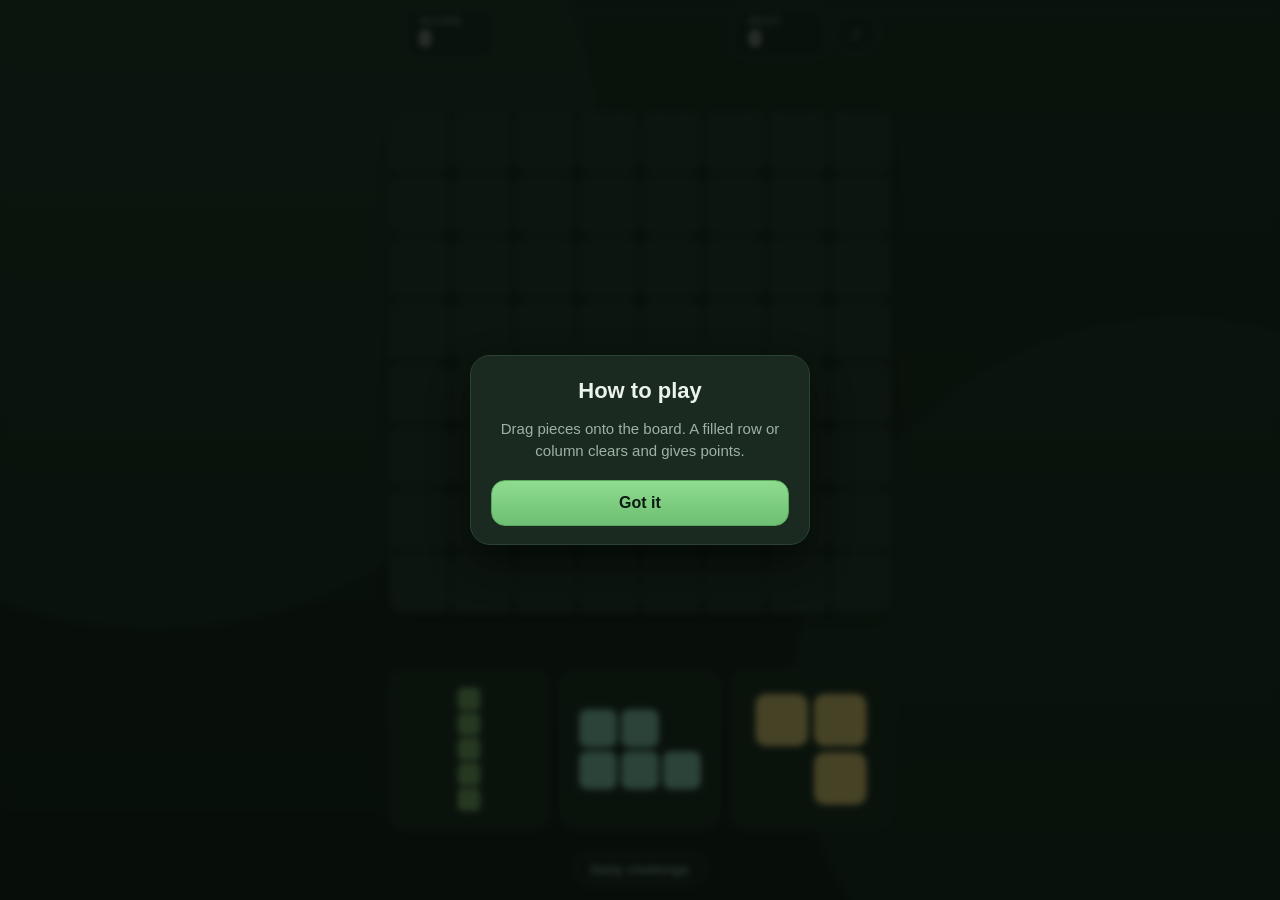
<file: index.html>
<!DOCTYPE html>
<html lang="ru">
<head>
<meta charset="utf-8">
<meta name="viewport" content="width=device-width, initial-scale=1, maximum-scale=1, user-scalable=no, viewport-fit=cover">
<meta name="theme-color" content="#101c14">
<meta name="description" content="Блок Сад — спокойная головоломка 8×8: собирайте линии и выращивайте рекорд.">
<title>Блок Сад</title>
<style>
:root {
	--bg: #0d1712;
	--bg-soft: #132018;
	--panel: #1a2a20;
	--panel-edge: #2a4232;
	--text: #eaf3ec;
	--text-dim: #9db3a4;
	--accent: #6dbf73;
	--accent-strong: #8fdc8f;
	--danger: #e0715f;
	--radius: 14px;
	--safe-top: env(safe-area-inset-top, 0px);
	--safe-bottom: env(safe-area-inset-bottom, 0px);
}

* {
	box-sizing: border-box;
	-webkit-tap-highlight-color: transparent;
}

html,
body {
	margin: 0;
	padding: 0;
	width: 100%;
	height: 100%;
	overflow: hidden;
	background: radial-gradient(120% 90% at 50% 0%, #17281d 0%, var(--bg) 70%);
	color: var(--text);
	font-family: "Segoe UI", Roboto, "Helvetica Neue", Arial, sans-serif;
	overscroll-behavior: none;
}

body {
	user-select: none;
	-webkit-user-select: none;
	touch-action: none;
}

#app {
	position: fixed;
	inset: 0;
	display: flex;
	align-items: center;
	justify-content: center;
}

#game {
	display: block;
	touch-action: none;
}

#hud {
	position: absolute;
	top: calc(8px + var(--safe-top));
	left: 0;
	right: 0;
	display: flex;
	align-items: center;
	gap: 10px;
	padding: 0 14px;
	pointer-events: none;
}

.hud-block {
	display: flex;
	flex-direction: column;
	line-height: 1.1;
	background: rgba(19, 32, 24, 0.72);
	border: 1px solid var(--panel-edge);
	border-radius: var(--radius);
	padding: 6px 14px;
	min-width: 92px;
}

.hud-best {
	margin-left: auto;
}

.hud-label {
	font-size: 11px;
	letter-spacing: 0.08em;
	text-transform: uppercase;
	color: var(--text-dim);
}

.hud-value {
	font-size: 22px;
	font-weight: 700;
	font-variant-numeric: tabular-nums;
}

/* Метка задачи дня живёт в блоке счёта вместо подписи «Счёт»:
   так HUD не растёт в ширину и остаётся в одну строку на узком экране. */
.hud-daily {
	display: flex;
	gap: 6px;
	font-size: 10px;
	line-height: 1.25;
	letter-spacing: 0.04em;
	color: var(--accent);
	white-space: nowrap;
}

.hud-daily.hidden {
	display: none;
}

/* Чип режима под полем: та же «таблетка», что у баннера, но спокойнее. */
.mode-chip {
	position: absolute;
	bottom: calc(14px + var(--safe-bottom));
	left: 50%;
	transform: translateX(-50%);
	z-index: 6;
	padding: 8px 16px;
	border: 1px solid var(--panel-edge);
	border-radius: 999px;
	background: rgba(19, 32, 24, 0.82);
	color: var(--text-dim);
	font-size: 13px;
	font-weight: 600;
	letter-spacing: 0.02em;
	cursor: pointer;
}

.mode-chip:hover {
	border-color: #37543f;
	color: var(--text);
}

.mode-chip:active {
	transform: translateX(-50%) scale(0.96);
}

/* Узкие экраны: HUD с меткой задачи дня остаётся в одну строку. */
@media (max-width: 380px) {
	#hud {
		gap: 6px;
		padding: 0 8px;
	}

	.hud-block {
		min-width: 0;
		padding: 5px 9px;
	}

	.hud-value {
		font-size: 18px;
	}

	.hud-daily {
		gap: 4px;
		font-size: 9px;
	}
}

.icon-button {
	pointer-events: auto;
	width: 40px;
	height: 40px;
	border-radius: 50%;
	border: 1px solid var(--panel-edge);
	background: rgba(19, 32, 24, 0.72);
	color: var(--text-dim);
	font-size: 18px;
	cursor: pointer;
}

.icon-button.is-off {
	color: #5d7466;
}

.icon-button:active {
	transform: scale(0.94);
}

.modal {
	position: absolute;
	inset: 0;
	display: flex;
	align-items: center;
	justify-content: center;
	background: rgba(6, 12, 8, 0.72);
	backdrop-filter: blur(3px);
	padding: 24px;
	z-index: 10;
}

.modal.hidden,
.toast.hidden,
.banner.hidden {
	display: none;
}

/* Кнопки, которые прячутся по состоянию игры (возрождение уже использовано). */
.button.hidden {
	display: none;
}

.modal-card {
	width: min(340px, 100%);
	background: var(--panel);
	border: 1px solid var(--panel-edge);
	border-radius: 20px;
	padding: 22px 20px 18px;
	text-align: center;
	box-shadow: 0 18px 40px rgba(0, 0, 0, 0.45);
}

.modal-card h2 {
	margin: 0 0 14px;
	font-size: 22px;
}

.modal-card p {
	margin: 0 0 18px;
	color: var(--text-dim);
	font-size: 15px;
	line-height: 1.45;
}

.modal-row {
	display: flex;
	justify-content: space-between;
	padding: 6px 0;
	color: var(--text-dim);
	font-size: 15px;
}

.modal-row strong {
	color: var(--text);
	font-size: 17px;
	font-variant-numeric: tabular-nums;
}

/* Статистика партий: спокойная строка под счётом и рекордом. */
.modal-row-stats {
	justify-content: center;
	margin-top: 6px;
	padding-top: 10px;
	border-top: 1px solid var(--panel-edge);
	font-size: 13px;
	letter-spacing: 0.01em;
}

/* Баннер «на главный экран»: полоска под полем, не модалка. */
.banner {
	position: absolute;
	bottom: calc(14px + var(--safe-bottom));
	left: 50%;
	transform: translateX(-50%);
	display: flex;
	align-items: center;
	gap: 10px;
	max-width: min(460px, 96vw);
	padding: 9px 10px 9px 16px;
	white-space: nowrap;
	background: rgba(26, 42, 32, 0.97);
	border: 1px solid var(--panel-edge);
	border-radius: 999px;
	box-shadow: 0 10px 26px rgba(0, 0, 0, 0.4);
	color: var(--text-dim);
	font-size: 13px;
	line-height: 1.25;
	z-index: 30;
}

.banner-button {
	flex: none;
	padding: 7px 14px;
	border-radius: 999px;
	border: 1px solid #5aa860;
	background: linear-gradient(180deg, var(--accent-strong), var(--accent));
	color: #0b1a10;
	font-size: 13px;
	font-weight: 700;
	cursor: pointer;
}

.banner-button:active {
	transform: scale(0.97);
}

.banner-close {
	flex: none;
	width: 28px;
	height: 28px;
	border-radius: 50%;
	border: 1px solid var(--panel-edge);
	background: transparent;
	color: var(--text-dim);
	font-size: 13px;
	line-height: 1;
	cursor: pointer;
}

/* Узкие экраны: подпись и кнопки баннера остаются в одну строку. */
@media (max-width: 360px) {
	.banner {
		gap: 6px;
		padding: 8px 8px 8px 12px;
		font-size: 12px;
	}

	.banner-button {
		padding: 6px 10px;
		font-size: 12px;
	}
}

.button {
	display: block;
	width: 100%;
	margin-top: 10px;
	padding: 13px 16px;
	border-radius: var(--radius);
	border: 1px solid var(--panel-edge);
	background: #22352a;
	color: var(--text);
	font-size: 16px;
	font-weight: 600;
	cursor: pointer;
}

.button-accent {
	background: linear-gradient(180deg, var(--accent-strong), var(--accent));
	border-color: #5aa860;
	color: #0b1a10;
}

/* Покупка возрождения за Telegram Stars: звёздный градиент, не спорит с зелёным. */
.button-stars {
	background: linear-gradient(180deg, #ffd76a, #e0a72c);
	border-color: #c69126;
	color: #2a1c00;
}

.button:disabled {
	opacity: 0.55;
	cursor: default;
}

.button:active:not(:disabled) {
	transform: scale(0.98);
}

.toast {
	position: absolute;
	bottom: calc(24px + var(--safe-bottom));
	left: 50%;
	transform: translateX(-50%);
	background: rgba(26, 42, 32, 0.96);
	border: 1px solid var(--panel-edge);
	color: var(--text);
	padding: 10px 18px;
	border-radius: 999px;
	font-size: 14px;
	z-index: 20;
	max-width: 88vw;
	text-align: center;
}

</style>
</head>
<body>
<div id="app">
	<canvas id="game" aria-label="Игровое поле"></canvas>

	<header id="hud">
		<div class="hud-block hud-score">
			<span class="hud-label" id="hud-score-label" data-i18n="hud.score">Счёт</span>
			<span class="hud-daily hidden" id="hud-daily">
				<span id="daily-label" data-i18n="daily.label">Задача дня</span>
				<span id="daily-streak">Серия: 0</span>
			</span>
			<span class="hud-value" id="score">0</span>
		</div>
		<div class="hud-block hud-best">
			<span class="hud-label" data-i18n="hud.best">Рекорд</span>
			<span class="hud-value" id="best">0</span>
		</div>
		<button id="btn-sound" class="icon-button" type="button" aria-label="Звук">
			<span id="sound-icon">♪</span>
		</button>
	</header>

	<button id="btn-mode" class="mode-chip" type="button">
		<span id="mode-text">Задача дня</span>
	</button>

	<div id="modal-gameover" class="modal hidden" role="dialog" aria-modal="true">
		<div class="modal-card">
			<h2 id="gameover-title" data-i18n="gameover.title">Игра окончена</h2>
			<div class="modal-row">
				<span data-i18n="hud.score">Счёт</span>
				<strong id="go-score">0</strong>
			</div>
			<div class="modal-row">
				<span id="go-best-label" data-i18n="hud.best">Рекорд</span>
				<strong id="go-best">0</strong>
			</div>
			<div class="modal-row modal-row-stats" id="go-stats">Партий: 0 · Линий: 0 · Сегодня: 0</div>
			<button id="btn-buy-revive" class="button button-stars hidden" type="button"
				data-i18n="gameover.buyRevive">Продолжить за 10 ⭐</button>
			<button id="btn-revive" class="button button-accent" type="button"
				data-i18n="gameover.revive">Продолжить за рекламу</button>
			<button id="btn-share" class="button" type="button"
				data-i18n="gameover.share">Поделиться результатом</button>
			<button id="btn-restart" class="button" type="button"
				data-i18n="gameover.restart">Заново</button>
		</div>
	</div>

	<div id="banner-home" class="banner hidden" role="status">
		<span data-i18n="home.text">Добавить игру на главный экран?</span>
		<button id="btn-home-add" class="banner-button" type="button" data-i18n="home.add">Добавить</button>
		<button id="btn-home-close" class="banner-close" type="button" aria-label="Скрыть">✕</button>
	</div>

	<div id="modal-tutorial" class="modal hidden" role="dialog" aria-modal="true">
		<div class="modal-card">
			<h2 data-i18n="tutorial.title">Как играть</h2>
			<p data-i18n="tutorial.text">Перетаскивайте фигуры на поле. Заполненная строка или столбец сгорает и приносит очки.</p>
			<button id="btn-tutorial-ok" class="button button-accent" type="button"
				data-i18n="tutorial.ok">Понятно</button>
		</div>
	</div>

	<div id="toast" class="toast hidden" role="status" aria-live="polite"></div>
</div>
<script>
"use strict";(()=>{var Y=null,bn=!1,He=!1;function Ur(){if(typeof window>"u")return null;let e=window;return e.AudioContext??e.webkitAudioContext??null}function nt(e,n,t){return e<n?n:e>t?t:e}function Ee(){if(Y!==null||He)return;let e=Ur();if(e===null){He=!0;return}try{Y=new e,Y.state==="suspended"&&Y.resume().catch(()=>{})}catch{He=!0,Y=null}}function $r(){return bn||He?null:(Y===null&&Ee(),Y)}function ye(e,n,t,o,r,a=0){let l=$r();if(l!==null)try{let i=l.currentTime+a/1e3,f=Math.max(20,e),d=Math.max(20,n),w=Math.max(.03,t/1e3),p=l.createOscillator(),s=l.createGain();p.type=o,p.frequency.setValueAtTime(f,i),d!==f&&p.frequency.exponentialRampToValueAtTime(d,i+w),s.gain.setValueAtTime(1e-4,i),s.gain.exponentialRampToValueAtTime(Math.max(2e-4,r),i+.012),s.gain.exponentialRampToValueAtTime(1e-4,i+w),p.connect(s),s.connect(l.destination),p.start(i),p.stop(i+w+.02),p.onended=()=>{try{p.disconnect(),s.disconnect()}catch{}}}catch{}}function gn(e){bn=e===!0}function tt(){ye(340,250,90,"triangle",.16)}function rt(e){let t=400+nt(Math.floor(Number.isFinite(e)?e:0),0,8)*70;ye(t,t*1.45,180,"sine",.18),ye(t/2,t*.7,200,"triangle",.07,.02)}function ot(e){let n=nt(Math.floor(Number.isFinite(e)?e:1),1,8);ye(560+n*60,700+n*70,130,"sine",.14,.01)}function at(){ye(320,110,520,"sawtooth",.14),ye(240,92,560,"triangle",.08,.05)}function W(){ye(620,620,55,"sine",.07)}function xe(){if(Y!==null)try{Y.state==="running"&&Y.suspend().catch(()=>{})}catch{}}function ve(){if(!(Y===null||bn))try{Y.state==="suspended"&&Y.resume().catch(()=>{})}catch{}}var C={backdropTop:"#17281d",backdropBottom:"#0d1712",boardPanel:"#132018",boardEdge:"#23392b",tileEmpty:"#1d3025",tileEmptyEdge:"#243d2d",slotPanel:"#16261c",slotEmpty:"#1b2d22",slotHint:"rgba(157, 179, 164, 0.5)",text:"#eaf3ec",accent:"#6dbf73",danger:"#e0715f",ghostOk:"rgba(109, 191, 115, 0.38)",ghostBad:"rgba(224, 113, 95, 0.22)",ghostBadHit:"rgba(224, 113, 95, 0.55)"},K=["#7fb069","#8fd6bd","#f2d479","#d97b5a","#9a7bb5","#7fb3d5"];function Fe(e){let n=e>>>0;return()=>{n=n+1831565813>>>0;let t=n;return t=Math.imul(t^t>>>15,t|1),t^=t+Math.imul(t^t>>>7,t|61),((t^t>>>14)>>>0)/4294967296}}function lt(e){return Number.isFinite(e.getTime())?e.getFullYear()*1e4+(e.getMonth()+1)*100+e.getDate():0}function vn(e){if(!Number.isFinite(e.getTime()))return"";let n=e.getFullYear(),t=String(e.getMonth()+1).padStart(2,"0"),o=String(e.getDate()).padStart(2,"0");return`${n}-${t}-${o}`}function it(){let e=[];for(let n=0;n<8;n++)e.push(new Array(8).fill(0));return e}function qr(e,n,t){if(!Number.isInteger(n)||!Number.isInteger(t)||n<0||t<0)return!1;for(let[o,r]of e.cells){let a=n+o,l=t+r;if(a<0||l<0||a>=8||l>=8)return!1}return!0}function we(e,n,t,o){if(!qr(n,t,o))return!1;for(let[r,a]of n.cells)if(e[t+r][o+a]!==0)return!1;return!0}function Ye(e,n,t,o,r){let a=e.map(l=>l.slice());if(!we(e,n,t,o))return a;for(let[l,i]of n.cells)a[t+l][o+i]=r;return a}function We(e){let n=[],t=[];for(let r=0;r<8;r++){let a=!0;for(let l=0;l<8;l++)if(e[r][l]===0){a=!1;break}a&&n.push(r)}for(let r=0;r<8;r++){let a=!0;for(let l=0;l<8;l++)if(e[l][r]===0){a=!1;break}a&&t.push(r)}let o=e.map(r=>r.slice());for(let r of n)o[r].fill(0);for(let r of t)for(let a=0;a<8;a++)o[a][r]=0;return{grid:o,rows:n,cols:t,lines:n.length+t.length}}function st(e,n,t,o){let r=1*e,a=10*n*n,l=t>1?5*(t-1):0,i=n>0&&o?300:0;return{base:r,linePart:a,comboPart:l,perfect:i,total:r+a+l+i}}function Ke(e){for(let n of e)for(let t of n)if(t!==0)return!1;return!0}function Jr(e,n){for(let t=0;t<=8-n.h;t++)for(let o=0;o<=8-n.w;o++)if(we(e,n,t,o))return!0;return!1}function Se(e,n){for(let t of n)if(t!==null&&Jr(e,t.def))return!0;return!1}var Le=["a","b","c","d"];function eo(e){let n=Number.POSITIVE_INFINITY,t=Number.POSITIVE_INFINITY;for(let[r,a]of e)r<n&&(n=r),a<t&&(t=a);let o=e.map(([r,a])=>[r-n,a-t]);return o.sort((r,a)=>r[0]-a[0]||r[1]-a[1]),o}function N(e,n){let t=eo(n),o=0,r=0;for(let[a,l]of t)l+1>o&&(o=l+1),a+1>r&&(r=a+1);return{id:e,cells:t,w:o,h:r}}function dt(e){return e.cells.map(([n,t])=>[t,e.h-1-n])}function Ue(e,n){let t=[],o=N(`${e}-${Le[0]}`,n);t.push(o);for(let r=1;r<Le.length;r++)o=N(`${e}-${Le[r]}`,dt(o)),t.push(o);return t}function ut(e,n){let t=N(`${e}-${Le[0]}`,n),o=N(`${e}-${Le[1]}`,dt(t));return[t,o]}function ee(e,n){let t=[];for(let o=0;o<e;o++)t.push(n?[0,o]:[o,0]);return t}function $e(e,n){let t=[];for(let o=0;o<n;o++)for(let r=0;r<e;r++)t.push([o,r]);return t}var no=[[0,0],[0,1],[1,0]],to=[[0,1],[0,2],[1,0],[1,1],[1,2]],ro=[[0,0],[0,1],[1,0],[1,1],[1,2]],oo=[[0,0],[0,1],[0,2],[1,1]],ao=[[0,1],[0,2],[1,0],[1,1]],lo=[[0,0],[0,1],[1,1],[1,2]],wn=[N("11",ee(1,!0)),N("21",ee(2,!0)),N("12",ee(2,!1)),N("31",ee(3,!0)),N("13",ee(3,!1)),N("41",ee(4,!0)),N("14",ee(4,!1)),N("51",ee(5,!0)),N("15",ee(5,!1)),N("22",$e(2,2)),N("33",$e(3,3)),N("23",$e(2,3)),N("32",$e(3,2)),...Ue("L2",no),...Ue("corner3",to),...Ue("corner3m",ro),...Ue("T3",oo),...ut("S3",ao),...ut("Z3",lo)];function Sn(e){let n=Math.min(Math.floor(e()*wn.length),wn.length-1),t=Math.min(Math.floor(e()*K.length),K.length-1);return{def:wn[n],color:t+1}}function ct(e){return[Sn(e),Sn(e),Sn(e)]}function Xe(e,n){let t=ct(n),o=Se(e,t);for(let r=1;r<8&&!o;r++)t=ct(n),o=Se(e,t);return t}function je(e,n){let t=it();return{grid:t,slots:Xe(t,e),score:0,best:Math.max(n,0),combo:0,status:"playing",moves:0}}function ft(e,n,t,o,r){let a=e.slots[n]??null;if(e.status!=="playing"||!Number.isInteger(n)||n<0||n>=3||a===null)return{state:e,placed:!1,clearedLines:0,gained:0};if(!we(e.grid,a.def,t,o))return{state:e,placed:!1,clearedLines:0,gained:0};let l=Ye(e.grid,a.def,t,o,a.color),i=We(l),f=i.lines,d=f>0?e.combo+1:0,w=st(a.def.cells.length,f,d,Ke(i.grid)),p=e.score+w.total,s=Math.max(e.best,p),u=e.slots.slice();u[n]=null;let y=u.every(g=>g===null)?Xe(i.grid,r):u,c=Se(i.grid,y)?"playing":"gameover";return{state:{grid:i.grid,slots:y,score:p,best:s,combo:d,status:c,moves:e.moves+1},placed:!0,clearedLines:f,gained:w.total}}function mt(e,n){return je(n,e.best)}function pt(e,n){let t=e.grid.map(a=>a.slice()),o=5;for(let a=o;a<8;a++)t[a].fill(0);for(let a=o;a<8;a++)for(let l=0;l<8;l++)t[l][a]=0;let r=Se(t,e.slots)?e.slots:Xe(t,n);return{grid:t,slots:r,score:e.score,best:e.best,combo:0,status:"playing",moves:e.moves}}var yt={"hud.score":"\u0421\u0447\u0451\u0442","hud.best":"\u0420\u0435\u043A\u043E\u0440\u0434","sound.on":"\u0417\u0432\u0443\u043A \u0432\u043A\u043B\u044E\u0447\u0451\u043D","sound.off":"\u0417\u0432\u0443\u043A \u0432\u044B\u043A\u043B\u044E\u0447\u0435\u043D","gameover.title":"\u0418\u0433\u0440\u0430 \u043E\u043A\u043E\u043D\u0447\u0435\u043D\u0430","gameover.buyRevive":"\u041F\u0440\u043E\u0434\u043E\u043B\u0436\u0438\u0442\u044C \u0437\u0430 10 \u2B50","gameover.revive":"\u041F\u0440\u043E\u0434\u043E\u043B\u0436\u0438\u0442\u044C \u0437\u0430 \u0440\u0435\u043A\u043B\u0430\u043C\u0443","gameover.share":"\u041F\u043E\u0434\u0435\u043B\u0438\u0442\u044C\u0441\u044F \u0440\u0435\u0437\u0443\u043B\u044C\u0442\u0430\u0442\u043E\u043C","gameover.restart":"\u0417\u0430\u043D\u043E\u0432\u043E","stats.games":"\u041F\u0430\u0440\u0442\u0438\u0439","stats.lines":"\u041B\u0438\u043D\u0438\u0439","stats.today":"\u0421\u0435\u0433\u043E\u0434\u043D\u044F","daily.label":"\u0417\u0430\u0434\u0430\u0447\u0430 \u0434\u043D\u044F","daily.streak":"\u0421\u0435\u0440\u0438\u044F","daily.best":"\u041B\u0443\u0447\u0448\u0438\u0439 \u0437\u0430 \u0441\u0435\u0433\u043E\u0434\u043D\u044F","mode.normal":"\u041E\u0431\u044B\u0447\u043D\u0430\u044F \u0438\u0433\u0440\u0430","home.text":"\u0414\u043E\u0431\u0430\u0432\u0438\u0442\u044C \u0438\u0433\u0440\u0443 \u043D\u0430 \u0433\u043B\u0430\u0432\u043D\u044B\u0439 \u044D\u043A\u0440\u0430\u043D?","home.add":"\u0414\u043E\u0431\u0430\u0432\u0438\u0442\u044C","home.close":"\u0421\u043A\u0440\u044B\u0442\u044C","tutorial.title":"\u041A\u0430\u043A \u0438\u0433\u0440\u0430\u0442\u044C","tutorial.text":"\u041F\u0435\u0440\u0435\u0442\u0430\u0441\u043A\u0438\u0432\u0430\u0439\u0442\u0435 \u0444\u0438\u0433\u0443\u0440\u044B \u043D\u0430 \u043F\u043E\u043B\u0435. \u0417\u0430\u043F\u043E\u043B\u043D\u0435\u043D\u043D\u0430\u044F \u0441\u0442\u0440\u043E\u043A\u0430 \u0438\u043B\u0438 \u0441\u0442\u043E\u043B\u0431\u0435\u0446 \u0441\u0433\u043E\u0440\u0430\u0435\u0442 \u0438 \u043F\u0440\u0438\u043D\u043E\u0441\u0438\u0442 \u043E\u0447\u043A\u0438.","tutorial.ok":"\u041F\u043E\u043D\u044F\u0442\u043D\u043E","toast.unavailable":"\u041D\u0435\u0434\u043E\u0441\u0442\u0443\u043F\u043D\u043E","toast.error":"\u0427\u0442\u043E-\u0442\u043E \u043F\u043E\u0448\u043B\u043E \u043D\u0435 \u0442\u0430\u043A. \u041F\u043E\u043F\u0440\u043E\u0431\u0443\u0439\u0442\u0435 \u0435\u0449\u0451 \u0440\u0430\u0437","toast.perfect":"\u0418\u0434\u0435\u0430\u043B\u044C\u043D\u0430\u044F \u043E\u0447\u0438\u0441\u0442\u043A\u0430!","toast.adNotFinished":"\u0420\u0435\u043A\u043B\u0430\u043C\u0430 \u043D\u0435 \u0437\u0430\u0432\u0435\u0440\u0448\u0435\u043D\u0430","toast.reviveUsed":"\u0412\u043E\u0437\u0440\u043E\u0436\u0434\u0435\u043D\u0438\u0435 \u0438\u0441\u043F\u043E\u043B\u044C\u0437\u043E\u0432\u0430\u043D\u043E","toast.revivePaid":"\u0421\u043F\u0430\u0441\u0438\u0431\u043E! \u0412\u043E\u0437\u0440\u043E\u0436\u0434\u0435\u043D\u0438\u0435 \u0430\u043A\u0442\u0438\u0432\u0438\u0440\u043E\u0432\u0430\u043D\u043E","toast.paymentCancelled":"\u041E\u043F\u043B\u0430\u0442\u0430 \u043E\u0442\u043C\u0435\u043D\u0435\u043D\u0430","toast.cloudError":"\u0420\u0435\u043A\u043E\u0440\u0434 \u043D\u0435 \u0443\u0434\u0430\u043B\u043E\u0441\u044C \u0441\u0438\u043D\u0445\u0440\u043E\u043D\u0438\u0437\u0438\u0440\u043E\u0432\u0430\u0442\u044C \u0441 \u043E\u0431\u043B\u0430\u043A\u043E\u043C","toast.shared":"\u041E\u0442\u043F\u0440\u0430\u0432\u043B\u0435\u043D\u043E","toast.copied":"\u0421\u0441\u044B\u043B\u043A\u0430 \u0441\u043A\u043E\u043F\u0438\u0440\u043E\u0432\u0430\u043D\u0430","toast.shareFailed":"\u041D\u0435 \u0443\u0434\u0430\u043B\u043E\u0441\u044C \u043F\u043E\u0434\u0435\u043B\u0438\u0442\u044C\u0441\u044F","toast.homeAdded":"\u0413\u043E\u0442\u043E\u0432\u043E: \u0438\u043A\u043E\u043D\u043A\u0430 \u043D\u0430 \u0433\u043B\u0430\u0432\u043D\u043E\u043C \u044D\u043A\u0440\u0430\u043D\u0435"},uo={"hud.score":"Score","hud.best":"Best","sound.on":"Sound on","sound.off":"Sound off","gameover.title":"Game over","gameover.buyRevive":"Continue for 10 \u2B50","gameover.revive":"Continue for ad","gameover.share":"Share result","gameover.restart":"Play again","stats.games":"Games","stats.lines":"Lines","stats.today":"Today","daily.label":"Daily challenge","daily.streak":"Streak","daily.best":"Best today","mode.normal":"Regular game","home.text":"Add the game to your home screen?","home.add":"Add","home.close":"Dismiss","tutorial.title":"How to play","tutorial.text":"Drag pieces onto the board. A filled row or column clears and gives points.","tutorial.ok":"Got it","toast.unavailable":"Unavailable","toast.error":"Something went wrong. Please try again","toast.perfect":"Perfect clear!","toast.adNotFinished":"Ad was not completed","toast.reviveUsed":"Revive used","toast.revivePaid":"Thank you! Revive activated","toast.paymentCancelled":"Payment cancelled","toast.cloudError":"Could not sync the record with the cloud","toast.shared":"Shared","toast.copied":"Link copied","toast.shareFailed":"Could not share","toast.homeAdded":"Added to your home screen"},co={ru:yt,en:uo},Me="ru";function Pn(e){Me=e==="en"?"en":"ru"}function R(e){return co[Me][e]??yt[e]??e}function ht(e){let n=Number.isFinite(e)?Math.max(0,Math.floor(e)):0;return Me==="en"?`I scored ${n} in "Block Garden". Can you beat it?`:`\u042F \u043D\u0430\u0431\u0440\u0430\u043B ${n} \u043E\u0447\u043A\u043E\u0432 \u0432 \xAB\u0411\u043B\u043E\u043A \u0421\u0430\u0434\xBB. \u0421\u043B\u0430\u0431\u043E \u043F\u043E\u0431\u0438\u0442\u044C?`}function fo(e){if(Me==="en")return e===1?"day":"days";let n=e%10,t=e%100;return n===1&&t!==11?"\u0434\u0435\u043D\u044C":n>=2&&n<=4&&(t<12||t>14)?"\u0434\u043D\u044F":"\u0434\u043D\u0435\u0439"}function bt(e){let n=Number.isFinite(e)?Math.max(0,Math.floor(e)):0;return`${R("daily.streak")}: ${n} ${fo(n)}`}function kn(){if(typeof document>"u")return;document.documentElement.lang=Me,document.querySelectorAll("[data-i18n]").forEach(n=>{let t=n.dataset.i18n;t!==void 0&&(n.textContent=R(t))})}var ze=1e-6;function gt(e,n){return Number.isFinite(e)&&e>0?e:n}function Ze(e){return Number.isFinite(e)}function An(e,n){let t=gt(e,480),o=gt(n,800),r=Math.min(t/480,o/800);return{scale:r,offsetX:(t-480*r)/2,offsetY:(o-800*r)/2,cell:52*r,gap:4*r}}function En(e,n){return e.offsetX+n*e.scale}function xn(e,n){return e.offsetY+n*e.scale}function oe(e){return{x:En(e,18),y:xn(e,100),w:444*e.scale,h:444*e.scale}}function qe(e){return e.cell+e.gap}function ae(e,n,t){return{x:En(e,18+t*56),y:xn(e,100+n*56),w:52*e.scale,h:52*e.scale}}function kt(e,n,t){if(!Ze(n)||!Ze(t)||!(e.scale>0))return null;let o=qe(e);if(!(o>0))return null;let r=oe(e);return{row:Math.round((t-r.y)/o),col:Math.round((n-r.x)/o)}}function Je(e,n,t,o,r){let a=qe(e);return{x:n-r*a-e.cell/2,y:t-o*a-e.cell/2}}function Qe(e,n){return!Number.isInteger(n)||n<0||n>2?{x:0,y:0,w:0,h:0}:{x:En(e,18+n*152),y:xn(e,596),w:140*e.scale,h:140*e.scale}}function Tt(e,n,t){if(!Ze(n)||!Ze(t)||!(e.scale>0))return null;let o=(n-e.offsetX)/e.scale,r=(t-e.offsetY)/e.scale;if(r<596-ze||r>736+ze)return null;for(let a=0;a<3;a++){let l=18+a*152;if(o>=l-ze&&o<=l+140+ze)return a}return null}function en(e,n){let o=112/Math.max(1,n.w,n.h);return Math.min(52,o)*e.scale}var ho=.6;function Rt(e,n,t){return e<n?n:e>t?t:e}function bo(e,n,t,o,r){let a=Qe(e,r),l=en(e,n.def);if(!(l>0))return{row:0,col:0};let i=a.x+(a.w-n.def.w*l)/2,f=a.y+(a.h-n.def.h*l)/2,d=Rt(Math.floor((t-i)/l),0,n.def.w-1);return{row:Rt(Math.floor((o-f)/l),0,n.def.h-1),col:d}}function go(e,n,t,o,r){let a=oe(e),l=e.cell*ho;if(!(o>=a.x-l&&o<=a.x+a.w+l&&r>=a.y-l&&r<=a.y+a.h+l))return{row:null,col:null,valid:!1};let f=Je(e,o,r,t.grabRow,t.grabCol),d=kt(e,f.x,f.y);return d===null?{row:null,col:null,valid:!1}:d.row>8||d.col>8||d.row<-8||d.col<-8?{row:null,col:null,valid:!1}:{row:d.row,col:d.col,valid:we(n,t.piece.def,d.row,d.col)}}function At(e,n,t,o,r){let a=go(e,n,t,o,r);return{slot:t.slot,piece:t.piece,pointerX:o,pointerY:r,row:a.row,col:a.col,valid:a.valid,grabRow:t.grabRow,grabCol:t.grabCol}}function Et(e){let{canvas:n}=e,t=null;function o(u){let m=n.getBoundingClientRect();return{x:u.clientX-m.left,y:u.clientY-m.top}}function r(u,m){t!==null&&(t.pointerX=u,t.pointerY=m,t.visual=At(e.getLayout(),e.getGrid(),t,u,m))}function a(){t!==null&&(t.visual=At(e.getLayout(),e.getGrid(),t,t.pointerX,t.pointerY))}function l(){t=null}function i(u){if(!(!n.releasePointerCapture||!n.hasPointerCapture))try{n.hasPointerCapture(u)&&n.releasePointerCapture(u)}catch{}}function f(u){if(t!==null||u.pointerType==="mouse"&&u.button!==0)return;let m=e.getLayout(),y=o(u),c=Tt(m,y.x,y.y);if(c===null)return;let g=e.getSlots()[c]??null;if(g===null)return;let S=bo(m,g,y.x,y.y,c);if(t={pointerId:u.pointerId,slot:c,piece:g,grabRow:S.row,grabCol:S.col,pointerX:y.x,pointerY:y.y,visual:null},r(y.x,y.y),u.preventDefault(),n.setPointerCapture)try{n.setPointerCapture(u.pointerId)}catch{}e.onPickup(c)}function d(u){if(t===null||u.pointerId!==t.pointerId)return;let m=o(u);r(m.x,m.y),u.cancelable&&u.preventDefault()}function w(u){if(t===null||u.pointerId!==t.pointerId)return;let m=o(u);r(m.x,m.y);let y=t.visual,c=t.slot,g=y?.row??null,S=y?.col??null,x=y?.valid??!1;l(),i(u.pointerId),g!==null&&S!==null&&x?e.onPlace(c,g,S):e.onDropFail()}function p(u){t===null||u.pointerId!==t.pointerId||(l(),i(u.pointerId))}function s(){t!==null&&l()}return n.addEventListener("pointerdown",f),n.addEventListener("lostpointercapture",p),window.addEventListener("pointermove",d,{passive:!1}),window.addEventListener("pointerup",w),window.addEventListener("pointercancel",p),window.addEventListener("blur",s),{current(){return t===null?null:t.visual},refresh:a,detach(){t=null,n.removeEventListener("pointerdown",f),n.removeEventListener("lostpointercapture",p),window.removeEventListener("pointermove",d),window.removeEventListener("pointerup",w),window.removeEventListener("pointercancel",p),window.removeEventListener("blur",s)}}}var xt="block-garden:v1",ke={best:0,sound:!0,tutorialSeen:!1,games:0,lines:0,bestToday:0,todayDate:"",dailyBest:0,dailyKey:"",streak:0,lastDailyKey:"",homePromptSeen:!1};function Lt(){try{return typeof localStorage>"u"?null:localStorage??null}catch{return null}}function le(e){return typeof e!="number"||!Number.isFinite(e)||e<=0?0:Math.floor(e)}function be(e){return typeof e!="number"||!Number.isFinite(e)||e<=0?0:Math.floor(e)}function ie(e){return typeof e!="string"?"":/^\d{4}-\d{2}-\d{2}$/.test(e)?e:""}function Ln(e){let n=e.getFullYear(),t=String(e.getMonth()+1).padStart(2,"0"),o=String(e.getDate()).padStart(2,"0");return`${n}-${t}-${o}`}function Mt(e,n){let t=le(n.score),o=be(n.lines),r=ie(n.today),a=r.length>0&&e.todayDate===r;return{best:Math.max(e.best,t),sound:e.sound,tutorialSeen:e.tutorialSeen,games:e.games+1,lines:e.lines+o,bestToday:a?Math.max(e.bestToday,t):t,todayDate:r,dailyBest:e.dailyBest,dailyKey:e.dailyKey,streak:e.streak,lastDailyKey:e.lastDailyKey,homePromptSeen:e.homePromptSeen}}function vo(e){let n=e.split("-");if(n.length!==3)return"";let t=Number(n[0]),o=Number(n[1]),r=Number(n[2]);if(!Number.isInteger(t)||!Number.isInteger(o)||!Number.isInteger(r))return"";let a=new Date(t,o-1,r);return Number.isFinite(a.getTime())?(a.setDate(a.getDate()-1),Ln(a)):""}function Ct(e,n){let t=ie(n.today);if(t.length===0)return{...e};let o=le(n.score),r=e.dailyKey===t,a=vo(t),l;return e.lastDailyKey===t?l=e.streak:a.length>0&&e.lastDailyKey===a?l=e.streak+1:l=1,{best:e.best,sound:e.sound,tutorialSeen:e.tutorialSeen,games:e.games,lines:e.lines,bestToday:e.bestToday,todayDate:e.todayDate,dailyBest:r?Math.max(e.dailyBest,o):o,dailyKey:t,streak:l,lastDailyKey:t,homePromptSeen:e.homePromptSeen}}function z(){let e=Lt();if(e===null)return{...ke};try{let n=e.getItem(xt);if(n===null)return{...ke};let t=JSON.parse(n);if(typeof t!="object"||t===null)return{...ke};let o=t;return{best:le(o.best),sound:typeof o.sound=="boolean"?o.sound:ke.sound,tutorialSeen:typeof o.tutorialSeen=="boolean"?o.tutorialSeen:ke.tutorialSeen,games:be(o.games),lines:be(o.lines),bestToday:le(o.bestToday),todayDate:ie(o.todayDate),dailyBest:le(o.dailyBest),dailyKey:ie(o.dailyKey),streak:be(o.streak),lastDailyKey:ie(o.lastDailyKey),homePromptSeen:o.homePromptSeen===!0}}catch{return{...ke}}}function U(e){let n=Lt();if(n!==null)try{let t={best:le(e.best),sound:e.sound===!0,tutorialSeen:e.tutorialSeen===!0,games:be(e.games),lines:be(e.lines),bestToday:le(e.bestToday),todayDate:ie(e.todayDate),dailyBest:le(e.dailyBest),dailyKey:ie(e.dailyKey),streak:be(e.streak),lastDailyKey:ie(e.lastDailyKey),homePromptSeen:e.homePromptSeen===!0};n.setItem(xt,JSON.stringify(t))}catch{}}function _t(){try{return typeof navigator>"u"?null:navigator}catch{return null}}async function wo(e){let n=_t();if(n===null)return!1;let t;try{t=n.clipboard}catch{return!1}if(typeof t!="object"||t===null)return!1;let o;try{o=t.writeText}catch{return!1}if(typeof o!="function")return!1;try{return await o.call(t,e),!0}catch{return!1}}async function se(e,n){let t=_t(),o;try{o=t===null?void 0:t.share}catch{o=void 0}if(typeof o=="function")try{return await o.call(t,{text:e,url:n}),"shared"}catch{}return await wo(`${e} ${n}`)?"copied":"failed"}var So={rewarded:!1,interstitial:!1,cloud:!1,haptics:!1,share:!0,homeScreen:!1,purchases:!1},Po={light:12,success:[12,40,18],warning:[30,60,30]};function It(){try{return typeof navigator>"u"?null:navigator}catch{return null}}function ko(e){return typeof e!="string"||e.length===0||e.toLowerCase().startsWith("ru")?"ru":"en"}function To(){let e=z().best;return e>0?e:null}function Ro(e){let n=Number.isFinite(e)?Math.max(0,Math.floor(e)):0,t=z();n<=t.best||(t.best=n,U(t))}function Dt(){return{name:"local",caps:So,ready(){return Promise.resolve()},showFullscreen(){return Promise.resolve()},showRewarded(){return Promise.resolve(!1)},loadBest(){return Promise.resolve(To())},saveBest(e){return Ro(e),Promise.resolve()},gameplayStart(){},gameplayStop(){},lang(){let e=It();return ko(e===null?void 0:e.language)},haptic(e){let n=It(),t=n===null?void 0:n.vibrate;if(typeof t=="function")try{t.call(n,Po[e])}catch{}},shareResult(e,n){return se(e,n)},addToHomeScreen(){return Promise.resolve(!1)},buyRevive(){return Promise.resolve("unavailable")}}}var Mn="blocksad_bot",Bt="https://t.me/$GPe-0z1I2EtrGAAAyZOoqmnydns";var Ao="https://telegram.org/js/telegram-web-app.js",Eo=5e3,Gt=5e3,xo=6e4,Ot="best",Vt={rewarded:!1,interstitial:!1,cloud:!0,haptics:!0,share:!0,homeScreen:!1,purchases:!0},Lo={...Vt,homeScreen:!0},Mo=/^[A-Za-z][A-Za-z0-9_]{2,31}$/;function Co(e=Mn){let n=e.trim().replace(/^@/,"");return Mo.test(n)?`https://t.me/${n}?startapp`:null}var Nt=!1;function _(e){Nt||(Nt=!0,console.warn("[block-garden:telegram]",e))}function In(){if(typeof window>"u")return null;try{return window}catch{return null}}function Ht(){try{let e=globalThis;return typeof e.setTimeout!="function"||typeof e.clearTimeout!="function"?null:e}catch{return null}}function tn(e,n){let t=Ht();if(t===null)return 0;try{return t.setTimeout(n,e)}catch{return 0}}function rn(e){if(e===0||e===null||e===void 0)return;let n=Ht();if(n!==null)try{n.clearTimeout(e)}catch{}}function Ft(e){return typeof e!="object"||e===null?null:e}function Dn(e){try{let n=e.Telegram;return typeof n!="object"||n===null?null:Ft(n.WebApp)}catch(n){return _(n),null}}function _o(e){try{let n=e.navigator?.userAgent;return typeof n=="string"?n:""}catch{return""}}function Yt(e){if(Dn(e)!==null)return!0;try{let n=e.TelegramWebviewProxy;if(n!=null)return!0}catch(n){_(n)}try{let n=e.location?.hash;if(typeof n=="string"&&/tgWebApp(Data|Platform|Version)=/.test(n))return!0}catch(n){_(n)}return/Telegram/i.test(_o(e))}function Wt(){let e=In();return e===null?!1:Yt(e)}function Kt(){let e=In();return e===null?null:Dn(e)}function _n(e,n,t=[]){let o;try{o=e[n]}catch(r){_(r);return}if(typeof o=="function")try{o.apply(e,t)}catch(r){_(r)}}function Te(e,n,t=[]){_n(e,n,t)}function Io(e){try{let n=e.HapticFeedback;return typeof n!="object"||n===null?null:n}catch(n){return _(n),null}}function Cn(e,n,t){let o;try{o=e.isVersionAtLeast}catch(r){return _(r),!1}if(typeof o!="function")return t;try{return o.call(e,n)===!0}catch(r){return _(r),!1}}function Do(e){if(e!==null)try{let n=e.initDataUnsafe;if(typeof n!="object"||n===null)return;let t=n.user;return typeof t!="object"||t===null?void 0:t.language_code}catch(n){_(n);return}}function nn(e,n){try{return typeof e[n]=="function"}catch(t){return _(t),!1}}function Bo(e){return typeof e!="string"||e.length===0?Oo():e.toLowerCase().startsWith("ru")?"ru":"en"}function Oo(){if(typeof navigator>"u")return"ru";try{let e=navigator.language;return typeof e!="string"||e.length===0||e.toLowerCase().startsWith("ru")?"ru":"en"}catch{return"ru"}}function Ut(e){try{let n=e.CloudStorage;return typeof n!="object"||n===null?null:n}catch(n){return _(n),null}}function $t(e){return e!=null&&e!==""}function No(e,n){let t={ok:!1,value:null};return new Promise(o=>{let r=!1,a=0,l=d=>{r||(r=!0,rn(a),o(d))},i=Ut(e),f=i===null?void 0:i.getItem;if(typeof f!="function"){l(t);return}a=tn(Gt,()=>{l(t)});try{f.call(i,n,(d,w)=>{if($t(d)){_(d),l(t);return}l({ok:!0,value:typeof w=="string"?w:null})})}catch(d){_(d),l(t)}})}function Go(e,n,t){return new Promise(o=>{let r=!1,a=0,l=d=>{r||(r=!0,rn(a),o(d))},i=Ut(e),f=i===null?void 0:i.setItem;if(typeof f!="function"){l(!1);return}a=tn(Gt,()=>{l(!1)});try{f.call(i,n,t,d=>{if($t(d)){_(d),l(!1);return}l(!0)})}catch(d){_(d),l(!1)}})}function Vo(e){if(e===null)return null;let n=Number.parseInt(e,10);return!Number.isFinite(n)||n<=0?null:Math.floor(n)}function Ho(){let e=z().best;return e>0?e:null}function Fo(e){let n=Number.isFinite(e)?Math.max(0,Math.floor(e)):0,t=z();n<=t.best||(t.best=n,U(t))}function Yo(e){return new Promise(n=>{let t=!1,o=0,r=a=>{t||(t=!0,rn(o),n(a))};o=tn(Eo,()=>{r(null)});try{let a=e.document;if(a===void 0||typeof a.createElement!="function"){r(null);return}let l=a.createElement("script");l.src=Ao,l.async=!0,l.onload=()=>{r(Dn(e))},l.onerror=()=>{r(null)},a.head.appendChild(l)}catch(a){_(a),r(null)}})}function Xt(e=null,n=Mn,t=Bt){let o=In(),r=Ft(e),a=Co(n),l=t.trim(),i=r,f=r!==null||o!==null&&Yt(o),d=null,w=!1,p=!1,s=null;function u(){if(i!==null)return Promise.resolve(i);if(!f||o===null)return Promise.resolve(null);let c=d;return c===null&&(c=Yo(o),d=c),c.then(g=>(g!==null&&(i=g),i))}function m(c){let g;try{g=c.checkHomeScreenStatus}catch(S){_(S);return}if(typeof g=="function")try{g.call(c,S=>{typeof S=="string"&&(s=S)})}catch(S){_(S)}}async function y(){if(w)return;w=!0;let c=await u();c!==null&&(Te(c,"ready"),Te(c,"expand"),Cn(c,"7.7",!0)&&Te(c,"disableVerticalSwipes"),Cn(c,"8.0",!1)&&(Te(c,"requestFullscreen"),Te(c,"lockOrientation")),p=Cn(c,"8.0",!1)&&nn(c,"addToHomeScreen"),p&&m(c))}return{name:"telegram",get caps(){return p&&s==="missed"?Lo:Vt},ready:y,showFullscreen(){return Promise.resolve()},showRewarded(){return Promise.resolve(!1)},async loadBest(){let c=Ho(),g=await u();if(g===null)return c;let S=await No(g,Ot);return S.ok?Vo(S.value)??c:c},async saveBest(c){let g=Number.isFinite(c)?Math.max(0,Math.floor(c)):0;Fo(g);let S=await u();S!==null&&await Go(S,Ot,String(g))},gameplayStart(){},gameplayStop(){},lang(){return Bo(Do(i))},haptic(c){let g=i;if(g===null)return;let S=Io(g);S!==null&&(c==="light"?_n(S,"impactOccurred",["light"]):_n(S,"notificationOccurred",[c]))},async shareResult(c,g){let S=await u();if(S!==null&&nn(S,"openTelegramLink")){let L=`https://t.me/share/url?url=${encodeURIComponent(a??g)}&text=${encodeURIComponent(c)}`;try{return S.openTelegramLink.call(S,L),"shared"}catch(A){_(A)}}return se(c,g)},async addToHomeScreen(){let c=i;return c===null||!p||s!=="missed"||!nn(c,"addToHomeScreen")?!1:(Te(c,"addToHomeScreen"),!0)},async buyRevive(){if(l.length===0)return"unavailable";let c=await u();return c===null||!nn(c,"openInvoice")?"unavailable":new Promise(g=>{let S=!1,x=0,L=A=>{S||(S=!0,rn(x),g(A))};x=tn(xo,()=>{L("cancelled")});try{c.openInvoice.call(c,l,v=>{L(v==="paid"?"paid":"cancelled")})}catch(A){_(A),L("unavailable")}})}}}function Ie(e){return!Number.isFinite(e.games)||!Number.isFinite(e.lastShownAt)||!Number.isFinite(e.now)||e.games<2?!1:e.now-e.lastShownAt>=6e4}var Wo="https://unpkg.com/@vkontakte/vk-bridge/dist/browser.min.js",Ko=5e3,Uo=5e3,De=5e3,$o=12e4,Xo=15e3,jo=3e4,Bn="best",zo={rewarded:!0,interstitial:!0,cloud:!0,haptics:!1,share:!0,homeScreen:!1,purchases:!1},Zo={rewarded:!1,interstitial:!1,cloud:!1,haptics:!1,share:!0,homeScreen:!1,purchases:!1},on=Symbol("vk-timeout"),jt=!1;function ne(e){jt||(jt=!0,console.warn("[block-garden:vk]",e))}function Nn(){if(typeof window>"u")return null;try{return window}catch{return null}}function Zt(){try{let e=globalThis;return typeof e.setTimeout!="function"||typeof e.clearTimeout!="function"?null:e}catch{return null}}function qt(e,n){let t=Zt();if(t===null)return 0;try{return t.setTimeout(n,e)}catch{return 0}}function Jt(e){if(e===0||e===null||e===void 0)return;let n=Zt();if(n!==null)try{n.clearTimeout(e)}catch{}}function zt(e,n,t){return new Promise((o,r)=>{let a=!1,l=0,i=f=>{a||(a=!0,Jt(l),f())};l=qt(n,()=>{i(()=>{o(t)})}),e.then(f=>{i(()=>{o(f)})},f=>{i(()=>{r(f)})})})}function ue(e){return typeof e!="object"||e===null?null:e}function Qt(e){let n=ue(e);return n===null?null:typeof n.send=="function"?n:null}function On(e){return e!=null}function Gn(){let e=Nn();if(e===null)return!1;try{if(On(e.vkBridge)||On(e.bridge))return!0;let n=e.location?.search;return typeof n=="string"&&/(?:^|[?&])vk_(?:app_id|platform)=/.test(n)}catch{return!1}}function Vn(){let e=Nn();if(e===null)return null;try{return On(e.vkBridge)?e.vkBridge:e.bridge??null}catch{return null}}function qo(e){return new Promise(n=>{let t=!1,o=0,r=a=>{t||(t=!0,Jt(o),n(a))};o=qt(Ko,()=>{r(null)});try{let a=e.document;if(a===void 0||typeof a.createElement!="function"){r(null);return}let l=a.createElement("script");l.src=Wo,l.async=!0,l.onload=()=>{r(Qt(Vn()))},l.onerror=()=>{r(null)},a.head.appendChild(l)}catch(a){ne(a),r(null)}})}function an(e){let n=ue(e);if(n===null)return!1;if(n.result===!0)return!0;let t=ue(n.data);return t!==null&&t.result===!0}function Jo(e,n){let t=ue(e);if(t===null)return null;let o=ue(t.data),r=t.keys,a=o===null?void 0:o.keys,l=Array.isArray(r)?r:Array.isArray(a)?a:null;if(l===null)return null;for(let i of l){let f=ue(i);if(f!==null&&f.key===n&&typeof f.value=="string")return f.value}return null}function Qo(e){let n=ue(e);if(n===null)return;if(typeof n.vk_language=="string")return n.vk_language;let t=ue(n.data);return t===null?void 0:t.vk_language}function ea(e){if(e===null)return null;let n=Number.parseInt(e,10);return!Number.isFinite(n)||n<=0?null:Math.floor(n)}function na(e){return typeof e!="string"||e.length===0?er():e.toLowerCase().startsWith("ru")?"ru":"en"}function er(){if(typeof navigator>"u")return"ru";try{let e=navigator.language;return typeof e!="string"||e.length===0||e.toLowerCase().startsWith("ru")?"ru":"en"}catch{return"ru"}}function ta(){let e=z().best;return e>0?e:null}function ra(e){let n=Number.isFinite(e)?Math.max(0,Math.floor(e)):0,t=z();n<=t.best||(t.best=n,U(t))}function oa(e){if(typeof window>"u")return!1;try{let n=window;if(typeof n.open!="function")return!1;let t=n.open.call(window,e,"_blank");return t!=null}catch{return!1}}function nr(e=null){let n=Nn(),t=Qt(e),o=t!==null||n!==null&&Gn(),r=null,a=null,l=!1,i=!1,f=null,d=0,w=Date.now(),p=0,s=-1;function u(){return t!==null?Promise.resolve(t):!o||n===null?Promise.resolve(null):(r===null&&(r=qo(n)),r.then(k=>(k!==null&&(t=k),t)))}function m(){if(a!==null)return a;let v=(async()=>{let k=await u();if(k===null)return l=!0,!1;let V=k.send;if(typeof V!="function")return l=!0,!1;try{let j=Promise.resolve(V.call(k,"VKWebAppInit",{}));return await zt(j,Uo,on)===on?(ne("VKWebAppInit timeout"),l=!0,!1):!0}catch(j){return ne(j),l=!0,!1}})();return a=v,v}async function y(v,k,V){if(!await m())throw new Error(`vk bridge is not ready: ${v}`);let X=t;if(X===null||typeof X.send!="function")throw new Error(`vk bridge is not available: ${v}`);let H=X.send,Re=Promise.resolve(H.call(X,v,k)),Z=await zt(Re,V,on);if(Z===on)throw new Error(`vk bridge timeout: ${v}`);return Z}async function c(){try{let v=await y("VKWebAppGetLaunchParams",{},De),k=Qo(v);typeof k=="string"&&k.length>0&&(f=na(k))}catch(v){ne(v)}}async function g(){i||(i=!0,!await m())||await c()}async function S(){if(l)return!1;try{let v=await y("VKWebAppCheckNativeAds",{ad_format:"reward"},De);if(!an(v))return!1}catch(v){return ne(v),!1}try{let v=await y("VKWebAppShowNativeAds",{ad_format:"reward"},$o);return an(v)===!0}catch(v){return ne(v),!1}}async function x(){if(!l&&(d+=1,!!Ie({games:d,lastShownAt:w,now:Date.now()})))try{let v=await y("VKWebAppCheckNativeAds",{ad_format:"interstitial"},De);if(!an(v))return;let k=await y("VKWebAppShowNativeAds",{ad_format:"interstitial"},Xo);an(k)&&(w=Date.now())}catch(v){ne(v)}}async function L(){let v=ta();if(l)return v;try{let k=await y("VKWebAppStorageGet",{keys:[Bn]},De);return ea(Jo(k,Bn))??v}catch(k){return ne(k),v}}async function A(v){let k=Number.isFinite(v)?Math.max(0,Math.floor(v)):0;if(ra(k),l||k===s)return;let V=Date.now();if(!(p!==0&&V-p<jo)){p=V,s=k;try{await y("VKWebAppStorageSet",{key:Bn,value:String(k)},De)}catch(j){ne(j),s=-1}}}return{name:"vk",get caps(){return l?Zo:zo},ready:g,showFullscreen:x,showRewarded:S,loadBest:L,saveBest:A,gameplayStart(){},gameplayStop(){},lang(){return f??er()},haptic(v){},async shareResult(v,k){let V=`https://vk.com/share.php?url=${encodeURIComponent(k)}&title=${encodeURIComponent(v)}`;return oa(V)?"shared":se(v,k)},addToHomeScreen(){return Promise.resolve(!1)},buyRevive(){return Promise.resolve("unavailable")}}}var aa={rewarded:!0,interstitial:!0,cloud:!0,haptics:!1,share:!0,homeScreen:!1,purchases:!1},la="https://yandex.ru/games/sdk/v2",rr=6e4,ia=1e4,sa=1e4,ua=12e4,Hn="best",ca=["yandex.ru","yandex.com","yandex.net","yandex.kz","yandex.by","yandex.uz","yandex.com.tr","yandex.az"];function Fn(e){if(typeof e!="string")return!1;let n=e.trim().toLowerCase();if(n.length===0)return!1;if(n.includes("games.yandex"))return!0;for(let t of ca)if(n===t||n.endsWith(`.${t}`))return!0;return!1}var tr=!1,ln={games:0,lastShownAt:Date.now()},un=null,sn=null,te=!1;function O(e){tr||(tr=!0,console.warn("[block-garden:sdk]",e))}function or(){return te}function Yn(){if(typeof window>"u")return null;try{return window}catch{return null}}function ar(e){try{return e.YaGames??null}catch(n){return O(n),null}}function da(e){try{return e.location?.hostname??""}catch{return""}}function cn(e,n){let t=Yn();if(t===null)return 0;try{return t.setTimeout(n,e)}catch{return 0}}function dn(e){if(e===0)return;let n=Yn();if(n!==null)try{n.clearTimeout(e)}catch{}}function lr(e,n,t){return new Promise(o=>{let r=!1,a=0,l=i=>{r||(r=!0,dn(a),o(i))};a=cn(n,()=>{l(t)}),e.then(i=>{l(i)},()=>{l(t)})})}function fa(e){return typeof e!="object"||e===null?null:e}function ma(e){return typeof e!="object"||e===null?null:e}async function pa(e){if(typeof e!="object"||e===null)return null;let n=e,t;try{t=n.init}catch(o){return O(o),null}if(typeof t!="function")return null;try{let o=Promise.resolve(t.call(e,{})),r=await lr(o,ia,null);return fa(r)}catch(o){return O(o),null}}function ir(e){if(sn!==null&&sn.factory===e)return sn.promise;let n=pa(e);return sn={factory:e,promise:n},n}function ya(e){return new Promise(n=>{let t=!1,o=0,r=a=>{t||(t=!0,dn(o),n(a))};o=cn(rr,()=>{r(null)});try{let a=e.document.createElement("script");a.src=la,a.async=!0,a.onload=()=>{ir(ar(e)).then(r,()=>{r(null)})},a.onerror=()=>{r(null)},e.document.head.appendChild(a)}catch(a){O(a),r(null)}})}function ha(e){un===null&&(un=ya(e))}function ba(){return un===null?Promise.resolve(null):lr(un,rr,null)}function ga(e){let n=!1,t=null;function o(){return e.sdk}function r(u){let m=o();if(m!==null)try{let y=m.features?.GameplayAPI;u==="start"?y?.start?.():y?.stop?.()}catch(y){O(y)}}async function a(){if(n)return;if(n=!0,e.sdk===null&&e.pending!==null&&(e.sdk=await e.pending),e.sdk===null){let m=await ba();m!==null&&(e.sdk=m)}let u=e.sdk;if(u!==null)try{u.features?.LoadingAPI?.ready?.()}catch(m){O(m)}}async function l(){let u=o();if(u===null||(ln.games+=1,!Ie({games:ln.games,lastShownAt:ln.lastShownAt,now:Date.now()})))return;let m;try{m=u.adv}catch(c){O(c);return}if(m===void 0)return;let y=m.showFullscreenAdv;typeof y=="function"&&await new Promise(c=>{let g=!1,S=0,x=A=>{g||(g=!0,dn(S),A&&(ln.lastShownAt=Date.now()),c())},L={onOpen:()=>{},onClose:A=>{x(A!==!1)},onError:A=>{O(A),x(!1)}};S=cn(sa,()=>{x(!1)});try{y.call(m,{callbacks:L,onOpen:L.onOpen,onClose:L.onClose,onError:L.onError})}catch(A){O(A),x(!1)}})}async function i(){let u=o();if(u===null)return!1;let m;try{m=u.adv}catch(c){return O(c),!1}if(m===void 0)return!1;let y=m.showRewardedVideo;return typeof y!="function"?!1:await new Promise(c=>{let g=!1,S=!1,x=0,L=v=>{S||(S=!0,dn(x),c(v))},A={onOpen:()=>{},onRewarded:()=>{g=!0},onClose:()=>{L(g)},onError:v=>{O(v),L(!1)}};x=cn(ua,()=>{L(!1)});try{y.call(m,{callbacks:A,onOpen:A.onOpen,onRewarded:A.onRewarded,onClose:A.onClose,onError:A.onError})}catch(v){O(v),L(!1)}})}function f(){let u=o();return u===null?Promise.resolve(null):(t===null&&(t=d(u)),t)}async function d(u){let m;try{m=u.getPlayer}catch(y){return te=!0,O(y),null}if(typeof m!="function")return null;try{let y=await m.call(u,{scopes:!1});return ma(y)}catch(y){return te=!0,O(y),null}}async function w(){te=!1;let u=await f();if(u===null)return null;let m;try{m=u.getData}catch(y){return te=!0,O(y),null}if(typeof m!="function")return null;try{let y=await m.call(u,[Hn]);if(typeof y!="object"||y===null)return null;let c=y[Hn];return typeof c!="number"||!Number.isFinite(c)||c<=0?null:Math.floor(c)}catch(y){return te=!0,O(y),null}}async function p(u){te=!1;let m=await f();if(m===null)return;let y;try{y=m.setData}catch(g){te=!0,O(g);return}if(typeof y!="function")return;let c=Number.isFinite(u)?Math.max(0,Math.floor(u)):0;try{await y.call(m,{[Hn]:c},!0)}catch(g){te=!0,O(g)}}function s(){let u=o();if(u===null)return"ru";try{return u.environment?.i18n?.lang==="en"?"en":"ru"}catch{return"ru"}}return{name:"yandex",caps:aa,get isSdk(){return e.sdk!==null},ready:a,showFullscreen:l,showRewarded:i,loadBest:w,saveBest:p,gameplayStart(){r("start")},gameplayStop(){r("stop")},lang:s,haptic(u){},shareResult(u,m){return se(u,m)},addToHomeScreen(){return Promise.resolve(!1)},buyRevive(){return Promise.resolve("unavailable")}}}function sr(){let e={sdk:null,pending:null},n=Yn();if(n!==null){let t=ar(n);if(t!==null){let o=ir(t);e.pending=o,o.then(r=>{e.sdk===null&&(e.sdk=r)},()=>{})}else Fn(da(n))&&ha(n)}return ga(e)}function va(e){return e.yaGames?"yandex":e.telegram?"telegram":e.vk?"vk":"local"}function wa(e){return e!=null}function Sa(){if(typeof window>"u")return null;try{return window}catch{return null}}function Pa(e){try{let n=e.location?.hostname;return typeof n=="string"?n:""}catch{return""}}function ka(){let e=Sa();if(e===null)return{yaGames:!1,telegram:!1,vk:!1};let n=!1;try{n=wa(e.YaGames)||Fn(Pa(e))}catch{}return{yaGames:n,telegram:Wt(),vk:Gn()}}function Ta(){let e=va(ka());return e==="yandex"?sr():e==="telegram"?Xt(Kt()):e==="vk"?nr(Vn()):Dt()}var Wn=null;function ur(){if(Wn!==null)return Wn;let e=Ta();return Wn=e,e}function cr(e){let n=!1,t=!1,o=!1;function r(){o||!n||!t||(o=!0,e())}return{frameRendered(){n=!0,r()},platformReady(){t=!0,r()}}}var Ra=1800,Aa=280;function E(e){if(typeof document>"u")return null;let n=document.getElementById(e);return n===null?null:n}function $(e,n){e!==null&&e.classList.toggle("hidden",n)}function fn(e,n){if(e===null)return;let t=Number.isFinite(n)?Math.max(0,Math.floor(n)):0,o=String(t);e.textContent!==o&&(e.textContent=o)}function dr(){let e=E("hud"),n=E("score"),t=E("best"),o=E("btn-sound"),r=E("modal-gameover"),a=E("modal-tutorial"),l=E("go-score"),i=E("go-best"),f=E("go-stats"),d=E("toast"),w=E("btn-restart"),p=E("btn-revive"),s=E("btn-buy-revive"),u=E("btn-share"),m=E("banner-home"),y=E("btn-home-add"),c=E("btn-home-close"),g=E("btn-tutorial-ok"),S=E("btn-mode"),x=E("mode-text"),L=E("hud-daily"),A=E("daily-label"),v=E("daily-streak"),k=E("hud-score-label"),V=E("gameover-title"),j=E("go-best-label");c?.setAttribute("aria-label",R("home.close"));let X=0,H=!1;function Re(h){let I=Number.isFinite(h)?Math.max(0,Math.floor(h)):0;return`${R("daily.streak")}: ${I}`}function Z(){x!==null&&(x.textContent=H?R("mode.normal"):R("daily.label")),A!==null&&(A.textContent=R("daily.label")),V!==null&&(V.textContent=H?R("daily.label"):R("gameover.title")),j!==null&&(j.textContent=H?R("daily.best"):R("hud.best")),$(L,!H),$(k,H)}function hn(h){d!==null&&(d.textContent=h,$(d,!1),X!==0&&window.clearTimeout(X),X=window.setTimeout(()=>{X=0,$(d,!0)},Ra))}function Oe(h,I){fn(n,h),fn(t,I)}function Ae(h){let I=Number.isFinite(h.games)?Math.max(0,Math.floor(h.games)):0,pe=Number.isFinite(h.lines)?Math.max(0,Math.floor(h.lines)):0,J=Number.isFinite(h.today)?Math.max(0,Math.floor(h.today)):0;return`${R("stats.games")}: ${I} \xB7 ${R("stats.lines")}: ${pe} \xB7 ${R("stats.today")}: ${J}`}return Z(),{update:Oe,setBounds(h){if(e===null||!Number.isFinite(h.x)||!Number.isFinite(h.w)||h.w<=0)return;let I=Math.max(h.w,Aa),pe=h.x+(h.w-I)/2;e.style.left=`${Math.round(pe)}px`,e.style.width=`${Math.round(I)}px`,e.style.right="auto"},setMuted(h){o!==null&&(o.classList.toggle("is-off",h),o.setAttribute("aria-label",h?R("sound.off"):R("sound.on")),o.setAttribute("aria-pressed",h?"false":"true"))},showGameover(h,I,pe,J){H=J!==null,Z(),fn(l,h),fn(i,J!==null?J.best:I),f!==null&&(f.textContent=J!==null?bt(J.streak):Ae(pe)),$(r,!1)},hideGameover(){$(r,!0)},setMode(h){H=h,Z()},setStreak(h){if(v===null)return;let I=Re(h);v.textContent!==I&&(v.textContent=I)},setReviveVisible(h){$(p,!h)},setBuyReviveVisible(h){$(s,!h)},setShareVisible(h){$(u,!h)},showHomeBanner(){$(m,!1)},hideHomeBanner(){$(m,!0)},showTutorial(){$(a,!1)},hideTutorial(){$(a,!0)},toast:hn,onRestart(h){w?.addEventListener("click",h)},onRevive(h){p?.addEventListener("click",h)},onBuyRevive(h){s?.addEventListener("click",h)},onShare(h){u?.addEventListener("click",h)},onHomeAdd(h){y?.addEventListener("click",h)},onHomeDismiss(h){c?.addEventListener("click",h)},onSound(h){o?.addEventListener("click",h)},onTutorialOk(h){g?.addEventListener("click",h)},onMode(h){S?.addEventListener("click",h)}}}var pr=900,_a=16,de=[],fe=[],me=[],Be=0,ce=0;function hr(e,n,t){return e<n?n:e>t?t:e}function mn(e,n){return e+Math.random()*(n-e)}function Kn(e,n){return e.length<=n?e:e.slice(e.length-n)}function br(e,n,t,o){for(let r of e)!Number.isFinite(r.x)||!Number.isFinite(r.y)||!(r.w>0)||!(r.h>0)||me.push({kind:t,x:r.x,y:r.y,w:r.w,h:r.h,color:n,lifeMs:o,totalMs:o});me=Kn(me,96)}function gr(e,n){for(let t of e)if(!(!Number.isFinite(t.x)||!Number.isFinite(t.y)))for(let o=0;o<3;o++){let r=mn(0,Math.PI*2),a=mn(40,150);de.push({x:t.x,y:t.y,vx:Math.cos(r)*a,vy:Math.sin(r)*a-mn(20,80),size:mn(2.5,5.5),color:n,lifeMs:240,totalMs:240})}de=Kn(de,200)}function vr(e,n){br(e,n,"clear",220)}function wr(e,n){br(e,n,"land",120)}function Sr(e,n,t,o){!Number.isFinite(e)||!Number.isFinite(n)||(fe.push({x:e,y:n,text:t,tone:o,lifeMs:250,totalMs:250}),fe=Kn(fe,24))}function Pr(e){!Number.isFinite(e)||e<=0||(Be=Math.max(Be,hr(e,0,_a)),ce=220)}function kr(e){let n=Number.isFinite(e)?hr(e,0,100):0,t=n/1e3;if(de.length>0){let o=[];for(let r of de){let a=r.lifeMs-n;a<=0||o.push({x:r.x+r.vx*t,y:r.y+(r.vy+pr*t)*t,vx:r.vx,vy:r.vy+pr*t,size:r.size,color:r.color,lifeMs:a,totalMs:r.totalMs})}de=o}if(fe.length>0){let o=[];for(let r of fe){let a=r.lifeMs-n;a<=0||o.push({...r,lifeMs:a})}fe=o}if(me.length>0){let o=[];for(let r of me){let a=r.lifeMs-n;a<=0||o.push({...r,lifeMs:a})}me=o}ce>0&&(ce=Math.max(0,ce-n),ce===0&&(Be=0))}function Tr(){let e=ce>0?Be*(ce/220):0;return{particles:de,popups:fe,tiles:me,shake:e}}function pn(){de=[],fe=[],me=[],Be=0,ce=0}function yn(e,n,t){return e<n?n:e>t?t:e}function Un(e){return K[e-1]??K[0]}function re(e,n,t,o,r,a){if(!(o>0)||!(r>0))return;let l=yn(a,0,Math.min(o,r)/2);e.beginPath(),e.moveTo(n+l,t),e.lineTo(n+o-l,t),e.quadraticCurveTo(n+o,t,n+o,t+l),e.lineTo(n+o,t+r-l),e.quadraticCurveTo(n+o,t+r,n+o-l,t+r),e.lineTo(n+l,t+r),e.quadraticCurveTo(n,t+r,n,t+r-l),e.lineTo(n,t+l),e.quadraticCurveTo(n,t,n+l,t),e.closePath()}function $n(e,n,t){re(e,n.x,n.y,n.w,n.h,t)}function Ia(e,n){let t=n.offsetX*2+480*n.scale,o=n.offsetY*2+800*n.scale,r=e.createLinearGradient(0,0,0,o);r.addColorStop(0,C.backdropTop),r.addColorStop(1,C.backdropBottom),e.fillStyle=r,e.fillRect(0,0,t,o),e.save(),e.globalAlpha=.05,e.fillStyle=C.accent,e.beginPath(),e.arc(t*.12,o*.2,t*.35,0,Math.PI*2),e.fill(),e.beginPath(),e.arc(t*.92,o*.78,t*.3,0,Math.PI*2),e.fill(),e.restore()}function Da(e,n,t){let o=n.w*.24;$n(e,n,o),e.fillStyle=t,e.fill(),e.save(),e.globalAlpha=.16,e.fillStyle="#ffffff",re(e,n.x+n.w*.14,n.y+n.h*.12,n.w*.72,n.h*.26,n.w*.12),e.fill(),e.restore()}function Ba(e,n,t){let o=n.w*.24;$n(e,n,o),e.fillStyle=C.tileEmpty,e.fill(),e.lineWidth=t,e.strokeStyle=C.tileEmptyEdge,e.stroke()}function Oa(e,n){if(n.length!==0)for(let t of n){if(!(t.totalMs>0))continue;let o=yn(1-t.lifeMs/t.totalMs,0,1),r=t.x+t.w/2,a=t.y+t.h/2,l=t.kind==="clear",i=l?1-.85*o:1+.18*o,f=l?1-o:.85*(1-o);if(!(i>0)||!(f>0))continue;e.save(),e.globalAlpha=f;let d=t.w*i,w=t.h*i;re(e,r-d/2,a-w/2,d,w,d*.24),e.fillStyle=t.color,e.fill(),l||(e.globalAlpha=.3*(1-o),e.fillStyle="#ffffff",e.fill()),e.restore()}}function Na(e,n,t){let o=t.drag;if(o===null||o.row===null||o.col===null)return;let r=oe(n),a=Math.max(3,n.cell*.07);e.save();for(let[l,i]of o.piece.def.cells){let f=o.row+l,d=o.col+i;if(f<0||d<0||f>=8||d>=8)continue;let w=ae(n,f,d);$n(e,w,w.w*.24),o.valid?e.fillStyle=C.ghostOk:e.fillStyle=t.state.grid[f][d]===0?C.ghostBad:C.ghostBadHit,e.fill(),e.lineWidth=a,e.strokeStyle=o.valid?C.accent:C.danger,e.stroke()}re(e,r.x-n.scale,r.y-n.scale,r.w+n.scale*2,r.h+n.scale*2,n.cell*.4),e.globalAlpha=o.valid?.35:.55,e.lineWidth=a,e.strokeStyle=o.valid?C.accent:C.danger,e.stroke(),e.restore()}function Ga(e,n,t){let o=oe(n),r=Math.max(1,n.scale);e.save(),re(e,o.x,o.y,o.w,o.h,n.cell*.35),e.fillStyle=C.boardPanel,e.shadowColor="rgba(0, 0, 0, 0.35)",e.shadowBlur=n.scale*14,e.shadowOffsetY=n.scale*6,e.fill(),e.restore(),e.save(),re(e,o.x,o.y,o.w,o.h,n.cell*.35),e.lineWidth=r,e.strokeStyle=C.boardEdge,e.stroke(),e.restore();for(let a=0;a<8;a++)for(let l=0;l<8;l++){let i=ae(n,a,l),f=t.state.grid[a][l];f===0?Ba(e,i,r):Da(e,i,Un(f))}Oa(e,t.effects.tiles),Na(e,n,t)}function Va(e,n,t,o,r){let a=en(n,o);if(!(a>0))return;let l=o.w*a,i=o.h*a,f=t.x+(t.w-l)/2,d=t.y+(t.h-i)/2,w=a*.05;for(let[p,s]of o.cells){let u=f+s*a+w,m=d+p*a+w;re(e,u,m,a-w*2,a-w*2,a*.22),e.fillStyle=r,e.fill()}}function Ha(e,n,t){let o=n.w*.13,r=n.w*.16,a=n.x+o,l=n.y+o,i=n.x+n.w-o,f=n.y+n.h-o;e.save(),e.globalAlpha=.5,e.strokeStyle=C.slotHint,e.lineWidth=Math.max(1,t);let d=[[a,l,1,1],[i,l,-1,1],[a,f,1,-1],[i,f,-1,-1]];for(let[w,p,s,u]of d)e.beginPath(),e.moveTo(w+r*s,p),e.lineTo(w,p),e.lineTo(w,p+r*u),e.stroke();e.restore()}function Fa(e,n,t){let o=Math.max(1,n.scale);for(let r=0;r<t.state.slots.length;r++){let a=Qe(n,r);if(!(a.w>0))continue;let l=t.state.slots[r]??null,i=t.drag!==null&&t.drag.slot===r,f=l===null||i;if(e.save(),re(e,a.x,a.y,a.w,a.h,n.cell*.32),e.fillStyle=f?C.slotEmpty:C.slotPanel,e.fill(),e.lineWidth=o,e.strokeStyle=C.boardEdge,e.stroke(),e.restore(),f){Ha(e,a,o);continue}e.save(),e.globalAlpha=.98,Va(e,n,a,l.def,Un(l.color)),e.restore()}}function Ya(e,n,t){let o=n.cell,r=qe(n);if(!(o>0))return;let a=Je(n,t.pointerX,t.pointerY,t.grabRow,t.grabCol);e.save(),e.globalAlpha=t.valid?.94:.55,e.shadowColor="rgba(0, 0, 0, 0.3)",e.shadowBlur=n.scale*8,e.shadowOffsetY=n.scale*3;for(let[l,i]of t.piece.def.cells){let f=a.x+i*r,d=a.y+l*r;re(e,f+o*.03,d+o*.03,o*.94,o*.94,o*.22),e.fillStyle=Un(t.piece.color),e.fill()}e.restore()}function Wa(e,n,t){if(t.length===0)return;let o=Math.max(.8,n.scale);e.save();for(let r of t){let a=yn(r.lifeMs/r.totalMs,0,1);e.globalAlpha=a,e.fillStyle=r.color,e.beginPath(),e.arc(r.x,r.y,r.size*o*(.5+.5*a),0,Math.PI*2),e.fill()}e.restore()}function Ka(e){return e.tone==="perfect"?K[2]:e.tone==="combo"?K[1]:C.text}function Ua(e,n,t){if(t.length===0)return;let o=Math.max(14,22*n.scale);e.save(),e.font=`700 ${Math.round(o)}px "Segoe UI", Roboto, Arial, sans-serif`,e.textAlign="center",e.textBaseline="middle";for(let r of t){let a=yn(r.lifeMs/r.totalMs,0,1),l=(1-a)*26*Math.max(.8,n.scale);e.globalAlpha=a,e.lineWidth=Math.max(2,o*.16),e.strokeStyle="rgba(9, 18, 12, 0.7)",e.strokeText(r.text,r.x,r.y-l),e.fillStyle=Ka(r),e.fillText(r.text,r.x,r.y-l)}e.restore()}function $a(e,n){if(!(e>0))return{x:0,y:0};let t=Number.isFinite(n)?n:0;return{x:Math.sin(t*.09)*e,y:Math.cos(t*.13)*e*.6}}function Rr(e,n,t){Ia(e,n);let o=$a(t.effects.shake,t.timeMs);e.save(),e.translate(o.x,o.y),Ga(e,n,t),Fa(e,n,t),t.drag!==null&&Ya(e,n,t.drag),Wa(e,n,t.effects.particles),Ua(e,n,t.effects.popups),e.restore()}var xr=null,Xa=3;function q(e){console.warn("[block-garden]",e)}function ja(e){q(e),xr?.toast(R("toast.error"))}function Er(e,n,t){return e<n?n:e>t?t:e}function za(){let e=document.getElementById("game");if(e===null)return;let n=e.getContext("2d");if(n===null){q("canvas 2d context is not available");return}let t=e,o=n,r=z();Pn("ru"),kn(),gn(!r.sound);let a=Fe(Date.now()),l=je(a,r.best),i="normal",f="",d=An(window.innerWidth,window.innerHeight),w=null;pn();let p=ur(),s=dr();xr=s,s.update(l.score,l.best),s.setMuted(!r.sound),s.setMode(!1),s.setStreak(r.streak),s.setShareVisible(p.caps.share);let u=!1,m=!1,y=!1,c=1,g=!1,S=!1,x=0,L=!1;function A(){let b=c>0;s.setReviveVisible(p.caps.rewarded&&b),s.setBuyReviveVisible(p.caps.purchases&&b)}A();function v(){u&&m!==y&&(y=m,y?p.gameplayStart():p.gameplayStop())}function k(b){m=b,v()}let V=cr(()=>{j()});async function j(){await p.ready(),X(p),u=!0,v(),await Re(p),H()}function X(b){Pn(b.lang()),kn(),s.setMuted(!r.sound),s.setMode(i==="daily"),s.setStreak(r.streak)}function H(){S||!p.caps.cloud||!or()||(S=!0,s.toast(R("toast.cloudError")))}async function Re(b){if(!b.caps.cloud)return;let P=await b.loadBest();if(P===null){H();return}Ae=P,P>l.best?(l={...l,best:P},r.best=P,U(r),s.update(l.score,l.best),l.status==="gameover"&&Xn()):I(!0),H()}function Z(){let b=Math.max(1,Math.floor(window.innerWidth)),P=Math.max(1,Math.floor(window.innerHeight)),D=Er(window.devicePixelRatio||1,1,3);t.style.width=`${b}px`,t.style.height=`${P}px`,t.width=Math.max(1,Math.round(b*D)),t.height=Math.max(1,Math.round(P*D)),d=An(b,P),o.setTransform(D,0,0,D,0,0);let M=oe(d);s.setBounds({x:M.x,w:M.w}),w?.refresh()}Z(),window.addEventListener("resize",Z),window.addEventListener("orientationchange",Z);let hn=3e4,Oe=0,Ae=0;function h(){l.best>r.best&&(r.best=l.best,U(r)),I(!1)}function I(b){if(!p.caps.cloud||l.best<=Ae)return;let P=Date.now();!b&&P-Oe<hn||(Ae=l.best,Oe=P,p.saveBest(l.best).then(()=>{H()},D=>{q(D),H()}))}function pe(b,P){let D=new Map;for(let M=0;M<8;M++)for(let F=0;F<8;F++){let G=b[M][F];if(G===0||P[M][F]!==0)continue;let B=K[G-1]??K[0],Q=D.get(B);Q===void 0?D.set(B,[ae(d,M,F)]):Q.push(ae(d,M,F))}D.forEach((M,F)=>{let G=M.map(B=>({x:B.x+B.w/2,y:B.y+B.h/2}));gr(G,F),vr(M,F)})}function J(b,P,D){let M=[];for(let[F,G]of b.def.cells){let B=P+F,Q=D+G;if(B<0||Q<0||B>=8||Q>=8)continue;let ge=ae(d,B,Q);M.push({x:ge.x,y:ge.y,w:ge.w,h:ge.h})}return M}function Lr(){if(at(),k(!1),I(!0),r=Mt(r,{score:l.score,lines:x,today:Ln(new Date)}),i==="daily"){let b=f.length>0?f:vn(new Date);r=Ct(r,{score:l.score,today:b}),s.setStreak(r.streak)}U(r),Ir()}function Mr(){return{games:r.games,lines:r.lines,today:r.bestToday}}function Cr(){return i!=="daily"?null:{best:r.dailyBest,streak:r.streak}}function Xn(){A(),s.setShareVisible(p.caps.share),s.showGameover(l.score,l.best,Mr(),Cr()),_r()}function _r(){p.caps.homeScreen&&(r.homePromptSeen||L||r.games<Xa||(L=!0,s.showHomeBanner()))}function jn(){r.homePromptSeen||(r.homePromptSeen=!0,U(r))}async function Ir(){let b=w!==null&&w.current()!==null;if(p.caps.interstitial&&!b){xe();try{await p.showFullscreen()}catch(P){q(P)}finally{ve()}}l.status==="gameover"&&Xn()}function Dr(b,P,D){if(l.status!=="playing")return;let M=l.slots[b]??null;if(M===null)return;let F=l,G=ft(F,b,P,D,a);if(!G.placed){W();return}let B=G.state;if(l=B,tt(),p.haptic("light"),x+=G.clearedLines,wr(J(M,P,D),K[M.color-1]??K[0]),G.clearedLines>0){p.haptic("success");let Q=Ye(F.grid,M.def,P,D,M.color),ge=We(Q);pe(Q,ge.grid);let Jn=Ke(B.grid),Yr=Jn?"perfect":G.clearedLines>=2?"combo":"score",Qn=0,et=0,Ge=0;for(let[Wr,Kr]of M.def.cells){let Ve=ae(d,P+Wr,D+Kr);Qn+=Ve.x+Ve.w/2,et+=Ve.y+Ve.h/2,Ge++}Ge>0&&Sr(Qn/Ge,et/Ge,`+${G.gained}`,Yr),rt(G.clearedLines),B.combo>1&&ot(B.combo),G.clearedLines>=2&&Pr(4+G.clearedLines),Jn&&s.toast(R("toast.perfect"))}h(),s.update(B.score,B.best),B.status==="gameover"&&Lr()}w=Et({canvas:t,getLayout:()=>d,getSlots:()=>l.slots,getGrid:()=>l.grid,onPickup:()=>{Ee(),W()},onPlace:Dr,onDropFail:()=>{W()}}),t.addEventListener("contextmenu",b=>{b.preventDefault()}),window.addEventListener("pointerdown",()=>{Ee()},{once:!0});function zn(){l=pt(l,a),x=0,c=Math.max(0,c-1),s.hideGameover(),s.hideHomeBanner(),A(),pn(),s.update(l.score,l.best),k(!0)}async function Br(){if(g||c<=0||l.status!=="gameover")return;if(!p.caps.rewarded){s.toast(R("toast.unavailable"));return}g=!0,xe();let b=!1;try{b=await p.showRewarded()}catch(P){q(P)}finally{ve(),g=!1}if(!b){s.toast(R("toast.adNotFinished"));return}l.status==="gameover"&&(zn(),s.toast(R("toast.reviveUsed")))}async function Or(){if(g||c<=0||l.status!=="gameover")return;if(!p.caps.purchases){s.toast(R("toast.unavailable"));return}g=!0,xe();let b="unavailable";try{b=await p.buyRevive()}catch(P){q(P)}finally{ve(),g=!1}if(b==="unavailable"){s.toast(R("toast.unavailable"));return}if(b==="cancelled"){s.toast(R("toast.paymentCancelled"));return}l.status==="gameover"&&(zn(),s.toast(R("toast.revivePaid")))}function Nr(){c=1,g=!1,x=0,L=!1,pn()}function Zn(b){if(i=b,Nr(),i==="daily"){let P=new Date;f=vn(P),a=Fe(lt(P)),l=je(a,l.best)}else f="",l=mt(l,a);h(),s.hideGameover(),s.hideHomeBanner(),A(),s.setMode(i==="daily"),s.setStreak(r.streak),s.update(l.score,l.best),k(!0)}function Gr(){W(),Zn(i)}function Vr(){W(),Zn(i==="daily"?"normal":"daily")}s.onRestart(Gr),s.onMode(Vr);function Hr(){let b=location.href,P=b.split("#")[0].split("?")[0];return P.length>0?P:b}async function Fr(){let b="failed";try{b=await p.shareResult(ht(l.score),Hr())}catch(P){q(P)}b==="shared"?s.toast(R("toast.shared")):b==="copied"?s.toast(R("toast.copied")):s.toast(R("toast.shareFailed"))}s.onShare(()=>{W(),Fr()}),s.onHomeAdd(()=>{W(),s.hideHomeBanner(),p.addToHomeScreen().then(b=>{b&&(s.toast(R("toast.homeAdded")),jn())},b=>{q(b)})}),s.onHomeDismiss(()=>{W(),s.hideHomeBanner(),jn()}),s.onRevive(()=>{W(),Br()}),s.onBuyRevive(()=>{W(),Or()}),s.onSound(()=>{r.sound=!r.sound,U(r),gn(!r.sound),s.setMuted(!r.sound),r.sound&&(Ee(),ve(),W())}),s.onTutorialOk(()=>{W(),r.tutorialSeen=!0,U(r),s.hideTutorial(),k(l.status==="playing")});let Ne=0;document.addEventListener("visibilitychange",()=>{document.hidden?(xe(),Ne=0,I(!0)):ve()}),window.addEventListener("pagehide",()=>{I(!0)});function qn(b){let P=Ne===0?16:Er(b-Ne,0,60);Ne=b,kr(P);let D=w===null?null:w.current();Rr(o,d,{state:l,drag:D,effects:Tr(),timeMs:b}),V.frameRendered(),window.requestAnimationFrame(qn)}r.tutorialSeen||s.showTutorial(),m=r.tutorialSeen&&l.status==="playing",window.requestAnimationFrame(qn),V.platformReady()}if(typeof window<"u"){window.addEventListener("error",e=>{q(e.error??e.message)}),window.addEventListener("unhandledrejection",e=>{q(e.reason)});try{za()}catch(e){ja(e)}}})();

</script>
</body>
</html>
</file>
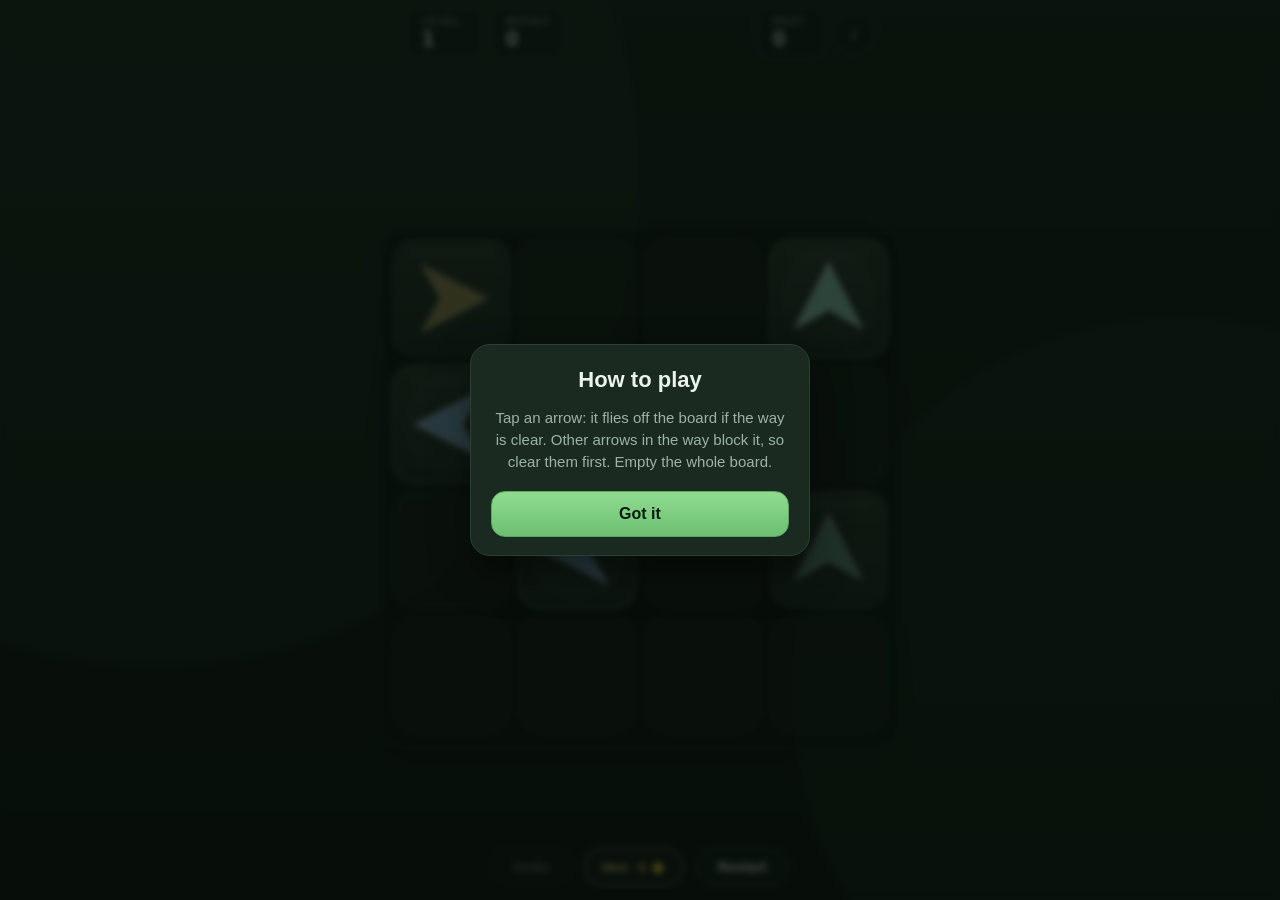
<file: arrows.html>
<!DOCTYPE html>
<html lang="ru">
<head>
<meta charset="utf-8">
<meta name="viewport" content="width=device-width, initial-scale=1, maximum-scale=1, user-scalable=no, viewport-fit=cover">
<meta name="theme-color" content="#101c14">
<meta name="description" content="Стрелки — головоломка: нажимайте на стрелки и очищайте поле, пока путь до края свободен.">
<title>Стрелки</title>
<style>
:root {
	--bg: #0d1712;
	--bg-soft: #132018;
	--panel: #1a2a20;
	--panel-edge: #2a4232;
	--text: #eaf3ec;
	--text-dim: #9db3a4;
	--accent: #6dbf73;
	--accent-strong: #8fdc8f;
	--danger: #e0715f;
	--radius: 14px;
	--safe-top: env(safe-area-inset-top, 0px);
	--safe-bottom: env(safe-area-inset-bottom, 0px);
}

* {
	box-sizing: border-box;
	-webkit-tap-highlight-color: transparent;
}

html,
body {
	margin: 0;
	padding: 0;
	width: 100%;
	height: 100%;
	overflow: hidden;
	background: radial-gradient(120% 90% at 50% 0%, #17281d 0%, var(--bg) 70%);
	color: var(--text);
	font-family: "Segoe UI", Roboto, "Helvetica Neue", Arial, sans-serif;
	overscroll-behavior: none;
}

body {
	user-select: none;
	-webkit-user-select: none;
	touch-action: none;
}

#app {
	position: fixed;
	inset: 0;
	display: flex;
	align-items: center;
	justify-content: center;
}

#game {
	display: block;
	touch-action: none;
}

#hud {
	position: absolute;
	top: calc(8px + var(--safe-top));
	left: 0;
	right: 0;
	display: flex;
	align-items: center;
	gap: 10px;
	padding: 0 14px;
	pointer-events: none;
}

.hud-block {
	display: flex;
	flex-direction: column;
	line-height: 1.1;
	background: rgba(19, 32, 24, 0.72);
	border: 1px solid var(--panel-edge);
	border-radius: var(--radius);
	padding: 6px 14px;
	min-width: 74px;
}

.hud-best {
	margin-left: auto;
	min-width: 66px;
}

.hud-label {
	font-size: 11px;
	letter-spacing: 0.08em;
	text-transform: uppercase;
	color: var(--text-dim);
}

.hud-value {
	font-size: 22px;
	font-weight: 700;
	font-variant-numeric: tabular-nums;
}

.icon-button {
	pointer-events: auto;
	width: 40px;
	height: 40px;
	border-radius: 50%;
	border: 1px solid var(--panel-edge);
	background: rgba(19, 32, 24, 0.72);
	color: var(--text-dim);
	font-size: 18px;
	cursor: pointer;
}

.icon-button.is-off {
	color: #5d7466;
}

.icon-button:active {
	transform: scale(0.94);
}

/* Нижняя панель действий: «Отменить», «Подсказка» и «Заново» под полем. */
#actions {
	position: absolute;
	bottom: calc(14px + var(--safe-bottom));
	left: 50%;
	transform: translateX(-50%);
	display: flex;
	flex-wrap: wrap;
	justify-content: center;
	gap: 12px;
	z-index: 6;
}

.action-button {
	padding: 10px 22px;
	border: 1px solid var(--panel-edge);
	border-radius: 999px;
	background: rgba(19, 32, 24, 0.84);
	color: var(--text);
	font-size: 14px;
	font-weight: 600;
	letter-spacing: 0.01em;
	cursor: pointer;
}

.action-button:hover {
	border-color: #37543f;
}

.action-button:active:not(:disabled) {
	transform: scale(0.97);
}

.action-button:disabled {
	opacity: 0.42;
	cursor: default;
}

/* Платная подсказка: золотая рамка, чтобы кнопка читалась как покупка. */
.action-button.action-paid {
	border-color: rgba(242, 212, 121, 0.55);
	color: #f2d479;
	font-size: 13px;
	padding: 10px 16px;
}

.action-button.action-paid:hover {
	border-color: rgba(242, 212, 121, 0.85);
}

.modal {
	position: absolute;
	inset: 0;
	display: flex;
	align-items: center;
	justify-content: center;
	background: rgba(6, 12, 8, 0.72);
	backdrop-filter: blur(3px);
	padding: 24px;
	z-index: 10;
}

.modal.hidden,
.toast.hidden {
	display: none;
}

.modal-card {
	width: min(340px, 100%);
	background: var(--panel);
	border: 1px solid var(--panel-edge);
	border-radius: 20px;
	padding: 22px 20px 18px;
	text-align: center;
	box-shadow: 0 18px 40px rgba(0, 0, 0, 0.45);
}

.modal-card h2 {
	margin: 0 0 14px;
	font-size: 22px;
}

.modal-card p {
	margin: 0 0 18px;
	color: var(--text-dim);
	font-size: 15px;
	line-height: 1.45;
}

.modal-row {
	display: flex;
	justify-content: space-between;
	padding: 6px 0;
	color: var(--text-dim);
	font-size: 15px;
}

.modal-row strong {
	color: var(--text);
	font-size: 17px;
	font-variant-numeric: tabular-nums;
}

.button {
	display: block;
	width: 100%;
	margin-top: 10px;
	padding: 13px 16px;
	border-radius: var(--radius);
	border: 1px solid var(--panel-edge);
	background: #22352a;
	color: var(--text);
	font-size: 16px;
	font-weight: 600;
	cursor: pointer;
}

.button-accent {
	background: linear-gradient(180deg, var(--accent-strong), var(--accent));
	border-color: #5aa860;
	color: #0b1a10;
}

.button.hidden {
	display: none;
}

.button:active:not(:disabled) {
	transform: scale(0.98);
}

.toast {
	position: absolute;
	bottom: calc(70px + var(--safe-bottom));
	left: 50%;
	transform: translateX(-50%);
	background: rgba(26, 42, 32, 0.96);
	border: 1px solid var(--panel-edge);
	color: var(--text);
	padding: 10px 18px;
	border-radius: 999px;
	font-size: 14px;
	z-index: 20;
	max-width: 88vw;
	text-align: center;
}

@media (max-width: 380px) {
	#hud {
		gap: 6px;
		padding: 0 8px;
	}

	.hud-block {
		min-width: 0;
		padding: 5px 9px;
	}

	.hud-best {
		min-width: 0;
	}

	.hud-value {
		font-size: 18px;
	}

	.action-button {
		padding: 9px 16px;
		font-size: 13px;
	}
}

</style>
</head>
<body>
<div id="app">
	<canvas id="game" aria-label="Поле со стрелками"></canvas>

	<header id="hud">
		<div class="hud-block">
			<span class="hud-label" data-i18n="hud.level">Уровень</span>
			<span class="hud-value" id="level">1</span>
		</div>
		<div class="hud-block">
			<span class="hud-label" data-i18n="hud.moves">Ходы</span>
			<span class="hud-value" id="moves">0</span>
		</div>
		<div class="hud-block hud-best">
			<span class="hud-label" data-i18n="hud.best">Лучший</span>
			<span class="hud-value" id="best">0</span>
		</div>
		<button id="btn-sound" class="icon-button" type="button" aria-label="Звук">
			<span id="sound-icon">♪</span>
		</button>
	</header>

	<div id="actions">
		<button id="btn-undo" class="action-button" type="button" data-i18n="action.undo">Отменить</button>
		<button id="btn-hint" class="action-button action-paid hidden" type="button" data-i18n="action.hint">Подсказка · 5 ⭐</button>
		<button id="btn-restart" class="action-button" type="button" data-i18n="action.restart">Заново</button>
	</div>

	<div id="modal-win" class="modal hidden" role="dialog" aria-modal="true">
		<div class="modal-card">
			<h2 data-i18n="win.title">Уровень пройден</h2>
			<div class="modal-row">
				<span data-i18n="win.moves">Ходы</span>
				<strong id="win-moves">0</strong>
			</div>
			<div class="modal-row">
				<span data-i18n="win.best">Лучший уровень</span>
				<strong id="win-best">0</strong>
			</div>
			<button id="btn-next" class="button button-accent" type="button" data-i18n="win.next">Дальше</button>
			<button id="btn-win-restart" class="button" type="button" data-i18n="win.restart">Заново</button>
			<button id="btn-share" class="button" type="button" data-i18n="win.share">Поделиться</button>
		</div>
	</div>

	<div id="modal-tutorial" class="modal hidden" role="dialog" aria-modal="true">
		<div class="modal-card">
			<h2 data-i18n="tutorial.title">Как играть</h2>
			<p data-i18n="tutorial.text">Нажмите на стрелку: она улетит за край поля, если путь свободен. Другие стрелки на пути мешают — сначала уберите их. Очистите поле полностью.</p>
			<button id="btn-tutorial-ok" class="button button-accent" type="button" data-i18n="tutorial.ok">Понятно</button>
		</div>
	</div>

	<div id="toast" class="toast hidden" role="status" aria-live="polite"></div>
</div>
<script>
"use strict";(()=>{var A=null,q=null,Te=null,$e=!1,Ae=!1,Rn=!1,mr=.85,En=.5;function pr(){if(typeof window>"u")return null;let e=window;return e.AudioContext??e.webkitAudioContext??null}function Me(e,n){return e+Math.random()*(n-e)}function Ln(){if(A===null)return null;if(Te!==null)return Te;try{let e=A.createDelay(.5);e.delayTime.value=.11;let n=A.createGain();n.gain.value=.22;let t=A.createBiquadFilter();t.type="lowpass",t.frequency.value=2400;let r=A.createGain();return r.gain.value=.5,e.connect(t),t.connect(n),n.connect(e),t.connect(r),q!==null&&r.connect(q),Te=e,Te}catch{return null}}function se(){if(A!==null||Ae)return;let e=pr();if(e===null){Ae=!0;return}try{A=new e;let n=A.createGain();n.gain.value=mr;let t=A.createDynamicsCompressor();t.threshold.value=-20,t.knee.value=24,t.ratio.value=6,t.attack.value=.004,t.release.value=.22,n.connect(t),t.connect(A.destination),q=n,A.state==="suspended"&&A.resume().catch(()=>{})}catch(n){Ae=!0,A=null,q=null,Rn||(Rn=!0,console.warn("[arrows:audio]",n))}}function Cn(){return $e||Ae?null:(A===null&&se(),A)}function Y(e){let n=Cn();if(!(n===null||q===null))try{let t=n.currentTime+(e.delay??0)/1e3,r=Math.max(.04,e.dur/1e3),o=Math.max(.004,Math.min((e.attack??12)/1e3,r*.6)),a=Math.min(En,Math.max(2e-4,e.gain??.1)),i=n.createOscillator();i.type=e.wave??"sine";let u=Math.max(24,e.freq*Math.pow(2,Me(-6,6)/1200));i.frequency.setValueAtTime(u,t);let l=e.endFreq??e.freq;Math.abs(l-e.freq)>.5&&i.frequency.exponentialRampToValueAtTime(Math.max(24,l),t+r),(e.detune!==void 0||e.spread!==void 0)&&i.detune.setValueAtTime((e.detune??0)+Me(-(e.spread??0),e.spread??0),t);let h=n.createGain();h.gain.setValueAtTime(1e-4,t),h.gain.linearRampToValueAtTime(a,t+o),h.gain.exponentialRampToValueAtTime(1e-4,t+r);let k=h;if(e.filter!==void 0){let b=n.createBiquadFilter();b.type=e.filter.kind,b.frequency.value=e.filter.freq,b.Q.value=e.filter.q??.8,h.connect(b),k=b}if(e.vibrato!==void 0){let b=n.createOscillator();b.type="sine",b.frequency.value=e.vibrato.rate;let c=n.createGain();c.gain.value=e.vibrato.depth,b.connect(c),c.connect(i.detune),b.start(t),b.stop(t+r+.05),b.onended=()=>{try{c.disconnect(),b.disconnect()}catch{}}}k.connect(q);let g=e.wet??0;if(g>0){let b=n.createGain();b.gain.value=g,k.connect(b);let c=Ln();c!==null&&b.connect(c)}i.connect(h),i.start(t),i.stop(t+r+.03),i.onended=()=>{try{i.disconnect(),h.disconnect(),k.disconnect()}catch{}}}catch{}}function Q(e){let n=Cn();if(!(n===null||q===null))try{let t=n.currentTime+(e.delay??0)/1e3,r=Math.max(.02,e.dur/1e3),o=Math.max(1,Math.round(n.sampleRate*r)),a=n.createBuffer(1,o,n.sampleRate),i=a.getChannelData(0);for(let m=0;m<o;m++)i[m]=Me(-1,1)*(1-m/o);let u=n.createBufferSource();u.buffer=a;let l=n.createBiquadFilter();l.type=e.kind??"bandpass",l.Q.value=e.q??.9;let h=e.freq??1200,k=e.sweepTo??h;l.frequency.setValueAtTime(h,t),Math.abs(k-h)>1&&l.frequency.exponentialRampToValueAtTime(Math.max(40,k),t+r);let g=n.createGain(),b=Math.min(En,Math.max(2e-4,e.gain??.06));g.gain.setValueAtTime(1e-4,t),g.gain.linearRampToValueAtTime(b,t+.006),g.gain.exponentialRampToValueAtTime(1e-4,t+r),u.connect(l),l.connect(g),g.connect(q);let c=e.wet??0;if(c>0){let m=n.createGain();m.gain.value=c,g.connect(m);let y=Ln();y!==null&&m.connect(y)}u.start(t),u.stop(t+r+.02),u.onended=()=>{try{u.disconnect(),l.disconnect(),g.disconnect()}catch{}}}catch{}}function Pe(e,n,t=.1,r=.16,o=4){Y({freq:e,dur:340,wave:"sine",gain:t,attack:8,detune:-o,spread:o,delay:n,wet:r}),Y({freq:e*2.01,dur:240,wave:"triangle",gain:t*.34,attack:6,spread:o*1.5,delay:n,wet:r}),Y({freq:e*3.02,dur:160,wave:"sine",gain:t*.16,attack:5,delay:n+4,wet:r}),Q({dur:28,gain:t*.5,kind:"highpass",freq:e*3,delay:n,wet:.1})}function hr(e=.09,n=0,t=880){Q({dur:24,gain:e*.85,kind:"bandpass",freq:t*2+Me(-150,150),q:1.25,delay:n}),Y({freq:t,endFreq:t*.86,dur:55,wave:"sine",gain:e*.55,attack:5,spread:8,delay:n})}function yr(e,n,t){Q({dur:180,gain:e,kind:"highpass",freq:4200,sweepTo:6400,q:1.1,delay:n,wet:t})}function ze(e){$e=e===!0}function D(){hr(.08,0,820)}function _n(){Q({dur:200,gain:.06,kind:"bandpass",freq:650,sweepTo:2600,q:1.5}),Y({freq:420,endFreq:900,dur:190,wave:"triangle",gain:.09,attack:12,spread:5,filter:{kind:"lowpass",freq:3200,q:.8}}),Y({freq:630,endFreq:1320,dur:150,wave:"sine",gain:.04,attack:10,delay:24,spread:6})}function In(){Y({freq:152,endFreq:112,dur:140,wave:"sine",gain:.18,attack:6,spread:4,filter:{kind:"lowpass",freq:480,q:.7}}),Q({dur:80,gain:.05,kind:"lowpass",freq:260,q:.8}),Q({dur:30,gain:.02,kind:"bandpass",freq:700,q:1.4,delay:4})}function Bn(){Q({dur:170,gain:.055,kind:"bandpass",freq:1900,sweepTo:420,q:2.2}),Y({freq:680,endFreq:420,dur:150,wave:"triangle",gain:.06,attack:9,spread:7,filter:{kind:"lowpass",freq:1800,q:.8}})}function Nn(){Pe(392,0,.09,.22),Pe(494,90,.095,.22),Pe(587,180,.1,.22),Pe(784,300,.115,.26),yr(.022,300,.3)}function xe(){if(A!==null)try{A.state==="running"&&A.suspend().catch(()=>{})}catch{}}function ce(){if(!(A===null||$e))try{A.state==="suspended"&&A.resume().catch(()=>{})}catch{}}var B={backdropTop:"#17281d",backdropBottom:"#0d1712",panel:"rgba(10, 21, 15, 0.5)",panelEdge:"rgba(126, 172, 138, 0.14)",tileTop:"#273d2e",tileBottom:"#1b2d22",tileEdge:"rgba(150, 196, 162, 0.18)",tileEdgeFree:"rgba(143, 220, 143, 0.34)",tileLift:"rgba(255, 255, 255, 0.06)",shadow:"rgba(0, 0, 0, 0.38)",text:"#eaf3ec",accent:"#6dbf73",danger:"#e0715f",selectGlow:"rgba(143, 220, 143, 0.34)"},de={up:"#8fd6bd",right:"#f2d479",down:"#e39a86",left:"#7fb3d5"};var On={up:{row:-1,col:0},down:{row:1,col:0},left:{row:0,col:-1},right:{row:0,col:1}},Fn={right:0,down:Math.PI/2,left:Math.PI,up:-Math.PI/2};var Ze=["up","down","left","right"];function fe(e){return e==="up"||e==="down"||e==="left"||e==="right"}function Je(e){return Array.isArray(e)?e.length:0}function Hn(e,n){let t=e[n];return Array.isArray(t)?t.length:0}function br(e,n,t){return!Number.isInteger(n)||!Number.isInteger(t)||n<0||n>=Je(e)?!1:t>=0&&t<Hn(e,n)}function te(e,n,t){if(!br(e,n,t))return null;let r=e[n];return Array.isArray(r)?r[t]??null:null}function Qe(e,n,t,r){let o=Je(e),a=On[r],i=[],u=n+a.row,l=t+a.col;for(;u>=0&&u<o&&l>=0&&l<Hn(e,u);)i.push({row:u,col:l}),u+=a.row,l+=a.col;return i}function re(e,n,t){let r=te(e,n,t);if(r===null||!fe(r))return!1;for(let o of Qe(e,n,t,r))if(te(e,o.row,o.col)!==null)return!1;return!0}function en(e,n,t){return re(e,n,t)}function Dn(e,n,t){if(!en(e,n,t))return e;let r=Re(e),o=r[n];return o===void 0?e:(o[t]=null,r)}function Re(e){let n=[];for(let t of e)n.push(Array.isArray(t)?t.slice():[]);return n}function me(e){let n=0;for(let t of e)if(Array.isArray(t))for(let r of t)r!==null&&n++;return n}function Wn(e){return me(e)===0}function Gn(e){let n=[],t=Je(e);for(let r=0;r<t;r++)for(let o=0;o<t;o++)re(e,r,o)&&n.push({row:r,col:o});return n}function nn(e){let n=Number.isFinite(e)?Math.max(0,Math.floor(e)):0,t=[];for(let r=0;r<n;r++){let o=[];for(let a=0;a<n;a++)o.push(null);t.push(o)}return t}function tn(e){if(!Array.isArray(e))return null;for(let n=0;n<e.length;n++){let t=e[n];if(Array.isArray(t))for(let r=0;r<t.length;r++){let o=te(e,n,r);if(!(o===null||!fe(o))&&re(e,n,r))return{row:n,col:r,dir:o}}}return null}function Vn(e){let n=e>>>0;return function(){n=n+1831565813>>>0;let r=n;return r=Math.imul(r^r>>>15,r|1),r^=r+Math.imul(r^r>>>7,r|61),((r^r>>>14)>>>0)/4294967296}}function gr(e,n){return!Number.isFinite(n)||n<=0?0:Math.min(n-1,Math.floor(e()*n))}function Ee(e,n){let t=e.slice();for(let r=t.length-1;r>0;r--){let o=gr(n,r+1),a=t[r];t[r]=t[o],t[o]=a}return t}var vr=24;function qn(e){let n=Number.isFinite(e)?Math.max(1,Math.floor(e)):1;return n<=3?4:n<=6?5:n<=10?6:n<=14?7:8}function kr(e){let n=Number.isFinite(e)?Math.max(1,Math.floor(e)):1;return Math.min(.8,.38+.032*(n-1))}function Sr(e){let n=Math.max(4,qn(e));return Math.max(6,Math.round(n*n*kr(e)))}function Tr(e){let n=Number.isFinite(e)?Math.max(1,Math.floor(e)):1;return(2654435769^Math.imul(n,2246822507))>>>0}function Un(e){let n=[];for(let t=0;t<e;t++)for(let r=0;r<e;r++)n.push({row:t,col:r});return n}function Kn(e,n,t,r){for(let o of Qe(e,n,t,r))if(e[o.row]?.[o.col]!==null&&e[o.row]?.[o.col]!==void 0)return!1;return!0}function Pr(e,n,t){let r=nn(e),o=Ee(Un(e),t),a=0;for(let i of o){if(a>=n)break;for(let u of Ee(Ze,t)){if(!Kn(r,i.row,i.col,u))continue;let l=r[i.row];if(l!==void 0){l[i.col]=u,a++;break}}}return r}function Ar(e){let n=me(e);if(n<2)return!1;let t=Gn(e).length;return t>=n?!1:t<=Math.max(2,Math.floor(n*.7))}function Xn(e){let n=Number.isFinite(e)?Math.max(1,Math.floor(e)):1,t=Math.max(4,Math.min(8,qn(n))),r=Sr(n),o=Vn(Tr(n)),a=null,i=-1,u=!1;for(let l=0;l<vr;l++){let h=Pr(t,r,o),k=me(h),g=Ar(h);if((k>i||k===i&&g&&!u)&&(a=h,i=k,u=g),k>=r&&g)return h}return a!==null?a:Mr(t,r,o)}function Mr(e,n,t){let r=nn(e),o=Un(e).sort((i,u)=>Yn(u,e)-Yn(i,e)),a=0;for(let i of o){if(a>=n)break;for(let u of Ee(Ze,t)){if(!Kn(r,i.row,i.col,u))continue;let l=r[i.row];if(l!==void 0){l[i.col]=u,a++;break}}}return r}function Yn(e,n){return Math.min(e.row,e.col,n-1-e.row,n-1-e.col)}function xr(e){return Number.isFinite(e)?Math.max(1,Math.floor(e)):1}function he(e){let n=xr(e);return{board:Xn(n),level:n,moves:0,undo:[],status:"playing"}}function jn(e,n,t){if(e.status!=="playing")return{state:e,outcome:"empty"};if(te(e.board,n,t)===null)return{state:e,outcome:"empty"};if(!en(e.board,n,t))return{state:e,outcome:"blocked"};let r=Dn(e.board,n,t),o=Wn(r)?"won":"playing";return{state:{board:r,level:e.level,moves:e.moves+1,undo:e.undo.concat([Re(e.board)]),status:o},outcome:o==="won"?"won":"moved"}}function $n(e){if(e.undo.length===0)return e;let n=e.undo.slice(),t=n.pop();return t===void 0?e:{board:Re(t),level:e.level,moves:Math.max(0,e.moves-1),undo:n,status:"playing"}}function zn(e){return he(e.level)}function Zn(e){return he(e.level+1)}function Ce(e){return e.undo.length>0}var Jn={"hud.level":"\u0423\u0440\u043E\u0432\u0435\u043D\u044C","hud.moves":"\u0425\u043E\u0434\u044B","hud.best":"\u041B\u0443\u0447\u0448\u0438\u0439","action.undo":"\u041E\u0442\u043C\u0435\u043D\u0438\u0442\u044C","action.restart":"\u0417\u0430\u043D\u043E\u0432\u043E","action.hint":"\u041F\u043E\u0434\u0441\u043A\u0430\u0437\u043A\u0430 \xB7 5 \u2B50","sound.on":"\u0417\u0432\u0443\u043A \u0432\u043A\u043B\u044E\u0447\u0451\u043D","sound.off":"\u0417\u0432\u0443\u043A \u0432\u044B\u043A\u043B\u044E\u0447\u0435\u043D","win.title":"\u0423\u0440\u043E\u0432\u0435\u043D\u044C \u043F\u0440\u043E\u0439\u0434\u0435\u043D","win.moves":"\u0425\u043E\u0434\u044B","win.best":"\u041B\u0443\u0447\u0448\u0438\u0439 \u0443\u0440\u043E\u0432\u0435\u043D\u044C","win.next":"\u0414\u0430\u043B\u044C\u0448\u0435","win.restart":"\u0417\u0430\u043D\u043E\u0432\u043E","win.share":"\u041F\u043E\u0434\u0435\u043B\u0438\u0442\u044C\u0441\u044F","tutorial.title":"\u041A\u0430\u043A \u0438\u0433\u0440\u0430\u0442\u044C","tutorial.text":"\u041D\u0430\u0436\u043C\u0438\u0442\u0435 \u043D\u0430 \u0441\u0442\u0440\u0435\u043B\u043A\u0443: \u043E\u043D\u0430 \u0443\u043B\u0435\u0442\u0438\u0442 \u0437\u0430 \u043A\u0440\u0430\u0439 \u043F\u043E\u043B\u044F, \u0435\u0441\u043B\u0438 \u043F\u0443\u0442\u044C \u0441\u0432\u043E\u0431\u043E\u0434\u0435\u043D. \u0414\u0440\u0443\u0433\u0438\u0435 \u0441\u0442\u0440\u0435\u043B\u043A\u0438 \u043D\u0430 \u043F\u0443\u0442\u0438 \u043C\u0435\u0448\u0430\u044E\u0442 \u2014 \u0441\u043D\u0430\u0447\u0430\u043B\u0430 \u0443\u0431\u0435\u0440\u0438\u0442\u0435 \u0438\u0445. \u041E\u0447\u0438\u0441\u0442\u0438\u0442\u0435 \u043F\u043E\u043B\u0435 \u043F\u043E\u043B\u043D\u043E\u0441\u0442\u044C\u044E.","tutorial.ok":"\u041F\u043E\u043D\u044F\u0442\u043D\u043E","toast.unavailable":"\u041D\u0435\u0434\u043E\u0441\u0442\u0443\u043F\u043D\u043E","toast.purchasesOff":"\u041F\u043E\u043A\u0443\u043F\u043A\u0438 \u043D\u0435\u0434\u043E\u0441\u0442\u0443\u043F\u043D\u044B","toast.paymentCancelled":"\u041E\u043F\u043B\u0430\u0442\u0430 \u043E\u0442\u043C\u0435\u043D\u0435\u043D\u0430","toast.hintNone":"\u041F\u043E\u0434\u0441\u043A\u0430\u0437\u043E\u043A \u043D\u0435\u0442: \u0432\u0441\u0435 \u0441\u0442\u0440\u0435\u043B\u043A\u0438 \u043F\u0435\u0440\u0435\u043A\u0440\u044B\u0442\u044B, \u043D\u0430\u0447\u043D\u0438\u0442\u0435 \u0437\u0430\u043D\u043E\u0432\u043E","toast.error":"\u0427\u0442\u043E-\u0442\u043E \u043F\u043E\u0448\u043B\u043E \u043D\u0435 \u0442\u0430\u043A. \u041F\u043E\u043F\u0440\u043E\u0431\u0443\u0439\u0442\u0435 \u0435\u0449\u0451 \u0440\u0430\u0437","toast.cloudError":"\u041F\u0440\u043E\u0433\u0440\u0435\u0441\u0441 \u043D\u0435 \u0443\u0434\u0430\u043B\u043E\u0441\u044C \u0441\u0438\u043D\u0445\u0440\u043E\u043D\u0438\u0437\u0438\u0440\u043E\u0432\u0430\u0442\u044C \u0441 \u043E\u0431\u043B\u0430\u043A\u043E\u043C","toast.shared":"\u041E\u0442\u043F\u0440\u0430\u0432\u043B\u0435\u043D\u043E","toast.copied":"\u0421\u0441\u044B\u043B\u043A\u0430 \u0441\u043A\u043E\u043F\u0438\u0440\u043E\u0432\u0430\u043D\u0430","toast.shareFailed":"\u041D\u0435 \u0443\u0434\u0430\u043B\u043E\u0441\u044C \u043F\u043E\u0434\u0435\u043B\u0438\u0442\u044C\u0441\u044F","toast.blocked":"\u041F\u0443\u0442\u044C \u043F\u0435\u0440\u0435\u043A\u0440\u044B\u0442"},Rr={"hud.level":"Level","hud.moves":"Moves","hud.best":"Best","action.undo":"Undo","action.restart":"Restart","action.hint":"Hint \xB7 5 \u2B50","sound.on":"Sound on","sound.off":"Sound off","win.title":"Level complete","win.moves":"Moves","win.best":"Best level","win.next":"Next","win.restart":"Restart","win.share":"Share","tutorial.title":"How to play","tutorial.text":"Tap an arrow: it flies off the board if the way is clear. Other arrows in the way block it, so clear them first. Empty the whole board.","tutorial.ok":"Got it","toast.unavailable":"Unavailable","toast.purchasesOff":"Purchases unavailable","toast.paymentCancelled":"Payment cancelled","toast.hintNone":"No hints left: every arrow is blocked, start over","toast.error":"Something went wrong. Please try again","toast.cloudError":"Could not sync progress with the cloud","toast.shared":"Shared","toast.copied":"Link copied","toast.shareFailed":"Could not share","toast.blocked":"The way is blocked"},Er={ru:Jn,en:Rr};var _e="ru";function rn(e){_e=e==="en"?"en":"ru"}function C(e){return Er[_e][e]??Jn[e]??e}function Qn(e,n){let t=Number.isFinite(e)?Math.max(1,Math.floor(e)):1,r=Number.isFinite(n)?Math.max(0,Math.floor(n)):0;return _e==="en"?`I cleared level ${t} of "Arrows" in ${r} moves. Can you do better?`:`\u042F \u043F\u0440\u043E\u0448\u0451\u043B \u0443\u0440\u043E\u0432\u0435\u043D\u044C ${t} \u0432 \xAB\u0421\u0442\u0440\u0435\u043B\u043A\u0430\u0445\xBB \u0437\u0430 ${r} \u0445\u043E\u0434\u043E\u0432. \u0421\u043B\u0430\u0431\u043E \u043B\u0443\u0447\u0448\u0435?`}function on(){if(typeof document>"u")return;document.documentElement.lang=_e,document.querySelectorAll("[data-i18n]").forEach(n=>{let t=n.dataset.i18n;t!==void 0&&(n.textContent=C(t))})}var et="arrows:v1",U={level:1,best:0,sound:!0,tutorialSeen:!1,games:0};function nt(){try{return typeof localStorage>"u"?null:localStorage??null}catch{return null}}function an(e,n){return typeof e!="number"||!Number.isFinite(e)||e<1?n:Math.floor(e)}function tt(e){return typeof e!="number"||!Number.isFinite(e)||e<=0?0:Math.floor(e)}function rt(e){return typeof e!="number"||!Number.isFinite(e)||e<=0?0:Math.floor(e)}function F(){let e=nt();if(e===null)return{...U};try{let n=e.getItem(et);if(n===null)return{...U};let t=JSON.parse(n);if(typeof t!="object"||t===null)return{...U};let r=t;return{level:an(r.level,U.level),best:tt(r.best),sound:typeof r.sound=="boolean"?r.sound:U.sound,tutorialSeen:typeof r.tutorialSeen=="boolean"?r.tutorialSeen:U.tutorialSeen,games:rt(r.games)}}catch{return{...U}}}function N(e){let n=nt();if(n!==null)try{let t={level:an(e.level,U.level),best:tt(e.best),sound:e.sound===!0,tutorialSeen:e.tutorialSeen===!0,games:rt(e.games)};n.setItem(et,JSON.stringify(t))}catch{}}function ot(e,n){let t=an(n,1);return{level:t+1,best:Math.max(e.best,t),sound:e.sound,tutorialSeen:e.tutorialSeen,games:e.games+1}}function at(){try{return typeof navigator>"u"?null:navigator}catch{return null}}async function Lr(e){let n=at();if(n===null)return!1;let t;try{t=n.clipboard}catch{return!1}if(typeof t!="object"||t===null)return!1;let r;try{r=t.writeText}catch{return!1}if(typeof r!="function")return!1;try{return await r.call(t,e),!0}catch{return!1}}async function K(e,n){let t=at(),r;try{r=t===null?void 0:t.share}catch{r=void 0}if(typeof r=="function")try{return await r.call(t,{text:e,url:n}),"shared"}catch{}return await Lr(`${e} ${n}`)?"copied":"failed"}var Cr={rewarded:!1,interstitial:!1,cloud:!1,haptics:!1,share:!0,homeScreen:!1,purchases:!1},_r={light:12,success:[12,40,18],warning:[30,60,30]};function it(){try{return typeof navigator>"u"?null:navigator}catch{return null}}function Ir(e){return typeof e!="string"||e.length===0||e.toLowerCase().startsWith("ru")?"ru":"en"}function Br(){let e=F().best;return e>0?e:null}function Nr(e){let n=Number.isFinite(e)?Math.max(0,Math.floor(e)):0,t=F();n<=t.best||(t.best=n,N(t))}function lt(){return{name:"local",caps:Cr,ready(){return Promise.resolve()},showFullscreen(){return Promise.resolve()},showRewarded(){return Promise.resolve(!1)},loadBest(){return Promise.resolve(Br())},saveBest(e){return Nr(e),Promise.resolve()},gameplayStart(){},gameplayStop(){},lang(){let e=it();return Ir(e===null?void 0:e.language)},haptic(e){let n=it(),t=n===null?void 0:n.vibrate;if(typeof t=="function")try{t.call(n,_r[e])}catch{}},shareResult(e,n){return K(e,n)},addToHomeScreen(){return Promise.resolve(!1)},buyHint(){return Promise.resolve("unavailable")}}}var ln="bsg_arrows_bot",ut="https://t.me/$Fpl1IxO8KEgEHAAA3GbwKbVWgXk";var Or="https://telegram.org/js/telegram-web-app.js",Fr=5e3,dt=5e3,Hr=6e4,st="best",ft={rewarded:!1,interstitial:!1,cloud:!0,haptics:!0,share:!0,homeScreen:!1,purchases:!0},Dr={...ft,homeScreen:!0},Wr=/^[A-Za-z][A-Za-z0-9_]{2,31}$/;function Gr(e=ln){let n=e.trim().replace(/^@/,"");return Wr.test(n)?`https://t.me/${n}?startapp`:null}var ct=!1;function M(e){ct||(ct=!0,console.warn("[arrows:telegram]",e))}function cn(){if(typeof window>"u")return null;try{return window}catch{return null}}function mt(){try{let e=globalThis;return typeof e.setTimeout!="function"||typeof e.clearTimeout!="function"?null:e}catch{return null}}function Be(e,n){let t=mt();if(t===null)return 0;try{return t.setTimeout(n,e)}catch{return 0}}function Ne(e){if(e===0||e===null||e===void 0)return;let n=mt();if(n!==null)try{n.clearTimeout(e)}catch{}}function pt(e){return typeof e!="object"||e===null?null:e}function dn(e){try{let n=e.Telegram;return typeof n!="object"||n===null?null:pt(n.WebApp)}catch(n){return M(n),null}}function Vr(e){try{let n=e.navigator?.userAgent;return typeof n=="string"?n:""}catch{return""}}function ht(e){if(dn(e)!==null)return!0;try{let n=e.TelegramWebviewProxy;if(n!=null)return!0}catch(n){M(n)}try{let n=e.location?.hash;if(typeof n=="string"&&/tgWebApp(Data|Platform|Version)=/.test(n))return!0}catch(n){M(n)}return/Telegram/i.test(Vr(e))}function yt(){let e=cn();return e===null?!1:ht(e)}function bt(){let e=cn();return e===null?null:dn(e)}function sn(e,n,t=[]){let r;try{r=e[n]}catch(o){M(o);return}if(typeof r=="function")try{r.apply(e,t)}catch(o){M(o)}}function oe(e,n,t=[]){sn(e,n,t)}function Yr(e){try{let n=e.HapticFeedback;return typeof n!="object"||n===null?null:n}catch(n){return M(n),null}}function un(e,n,t){let r;try{r=e.isVersionAtLeast}catch(o){return M(o),!1}if(typeof r!="function")return t;try{return r.call(e,n)===!0}catch(o){return M(o),!1}}function qr(e){if(e!==null)try{let n=e.initDataUnsafe;if(typeof n!="object"||n===null)return;let t=n.user;return typeof t!="object"||t===null?void 0:t.language_code}catch(n){M(n);return}}function Ie(e,n){try{return typeof e[n]=="function"}catch(t){return M(t),!1}}function Ur(e){return typeof e!="string"||e.length===0?Kr():e.toLowerCase().startsWith("ru")?"ru":"en"}function Kr(){if(typeof navigator>"u")return"ru";try{let e=navigator.language;return typeof e!="string"||e.length===0||e.toLowerCase().startsWith("ru")?"ru":"en"}catch{return"ru"}}function gt(e){try{let n=e.CloudStorage;return typeof n!="object"||n===null?null:n}catch(n){return M(n),null}}function wt(e){return e!=null&&e!==""}function Xr(e,n){let t={ok:!1,value:null};return new Promise(r=>{let o=!1,a=0,i=h=>{o||(o=!0,Ne(a),r(h))},u=gt(e),l=u===null?void 0:u.getItem;if(typeof l!="function"){i(t);return}a=Be(dt,()=>{i(t)});try{l.call(u,n,(h,k)=>{if(wt(h)){M(h),i(t);return}i({ok:!0,value:typeof k=="string"?k:null})})}catch(h){M(h),i(t)}})}function jr(e,n,t){return new Promise(r=>{let o=!1,a=0,i=h=>{o||(o=!0,Ne(a),r(h))},u=gt(e),l=u===null?void 0:u.setItem;if(typeof l!="function"){i(!1);return}a=Be(dt,()=>{i(!1)});try{l.call(u,n,t,h=>{if(wt(h)){M(h),i(!1);return}i(!0)})}catch(h){M(h),i(!1)}})}function $r(e){if(e===null)return null;let n=Number.parseInt(e,10);return!Number.isFinite(n)||n<=0?null:Math.floor(n)}function zr(){let e=F().best;return e>0?e:null}function Zr(e){let n=Number.isFinite(e)?Math.max(0,Math.floor(e)):0,t=F();n<=t.best||(t.best=n,N(t))}function Jr(e){return new Promise(n=>{let t=!1,r=0,o=a=>{t||(t=!0,Ne(r),n(a))};r=Be(Fr,()=>{o(null)});try{let a=e.document;if(a===void 0||typeof a.createElement!="function"){o(null);return}let i=a.createElement("script");i.src=Or,i.async=!0,i.onload=()=>{o(dn(e))},i.onerror=()=>{o(null)},a.head.appendChild(i)}catch(a){M(a),o(null)}})}function vt(e=null,n=ln,t=ut){let r=cn(),o=pt(e),a=Gr(n),i=t.trim(),u=o,l=o!==null||r!==null&&ht(r),h=null,k=!1,g=!1,b=null;function c(){if(u!==null)return Promise.resolve(u);if(!l||r===null)return Promise.resolve(null);let s=h;return s===null&&(s=Jr(r),h=s),s.then(w=>(w!==null&&(u=w),u))}function m(s){let w;try{w=s.checkHomeScreenStatus}catch(v){M(v);return}if(typeof w=="function")try{w.call(s,v=>{typeof v=="string"&&(b=v)})}catch(v){M(v)}}async function y(){if(k)return;k=!0;let s=await c();s!==null&&(oe(s,"ready"),oe(s,"expand"),un(s,"7.7",!0)&&oe(s,"disableVerticalSwipes"),un(s,"8.0",!1)&&(oe(s,"requestFullscreen"),oe(s,"lockOrientation")),g=un(s,"8.0",!1)&&Ie(s,"addToHomeScreen"),g&&m(s))}return{name:"telegram",get caps(){return g&&b==="missed"?Dr:ft},ready:y,showFullscreen(){return Promise.resolve()},showRewarded(){return Promise.resolve(!1)},async loadBest(){let s=zr(),w=await c();if(w===null)return s;let v=await Xr(w,st);return v.ok?$r(v.value)??s:s},async saveBest(s){let w=Number.isFinite(s)?Math.max(0,Math.floor(s)):0;Zr(w);let v=await c();v!==null&&await jr(v,st,String(w))},gameplayStart(){},gameplayStop(){},lang(){return Ur(qr(u))},haptic(s){let w=u;if(w===null)return;let v=Yr(w);v!==null&&(s==="light"?sn(v,"impactOccurred",["light"]):sn(v,"notificationOccurred",[s]))},async shareResult(s,w){let v=await c();if(v!==null&&Ie(v,"openTelegramLink")){let d=`https://t.me/share/url?url=${encodeURIComponent(a??w)}&text=${encodeURIComponent(s)}`;try{return v.openTelegramLink.call(v,d),"shared"}catch(S){M(S)}}return K(s,w)},async addToHomeScreen(){let s=u;return s===null||!g||b!=="missed"||!Ie(s,"addToHomeScreen")?!1:(oe(s,"addToHomeScreen"),!0)},async buyHint(){if(i.length===0)return"unavailable";let s=await c();return s===null||!Ie(s,"openInvoice")?"unavailable":new Promise(w=>{let v=!1,x=0,d=S=>{v||(v=!0,Ne(x),w(S))};x=Be(Hr,()=>{d("cancelled")});try{s.openInvoice.call(s,i,p=>{d(p==="paid"?"paid":"cancelled")})}catch(S){M(S),d("unavailable")}})}}}function ye(e){return!Number.isFinite(e.games)||!Number.isFinite(e.lastShownAt)||!Number.isFinite(e.now)||e.games<2?!1:e.now-e.lastShownAt>=6e4}var Qr="https://unpkg.com/@vkontakte/vk-bridge/dist/browser.min.js",eo=5e3,no=5e3,be=5e3,to=12e4,ro=15e3,oo=3e4,fn="best",ao={rewarded:!0,interstitial:!0,cloud:!0,haptics:!1,share:!0,homeScreen:!1,purchases:!1},io={rewarded:!1,interstitial:!1,cloud:!1,haptics:!1,share:!0,homeScreen:!1,purchases:!1},Oe=Symbol("vk-timeout"),kt=!1;function W(e){kt||(kt=!0,console.warn("[arrows:vk]",e))}function pn(){if(typeof window>"u")return null;try{return window}catch{return null}}function Tt(){try{let e=globalThis;return typeof e.setTimeout!="function"||typeof e.clearTimeout!="function"?null:e}catch{return null}}function Pt(e,n){let t=Tt();if(t===null)return 0;try{return t.setTimeout(n,e)}catch{return 0}}function At(e){if(e===0||e===null||e===void 0)return;let n=Tt();if(n!==null)try{n.clearTimeout(e)}catch{}}function St(e,n,t){return new Promise((r,o)=>{let a=!1,i=0,u=l=>{a||(a=!0,At(i),l())};i=Pt(n,()=>{u(()=>{r(t)})}),e.then(l=>{u(()=>{r(l)})},l=>{u(()=>{o(l)})})})}function X(e){return typeof e!="object"||e===null?null:e}function Mt(e){let n=X(e);return n===null?null:typeof n.send=="function"?n:null}function mn(e){return e!=null}function hn(){let e=pn();if(e===null)return!1;try{if(mn(e.vkBridge)||mn(e.bridge))return!0;let n=e.location?.search;return typeof n=="string"&&/(?:^|[?&])vk_(?:app_id|platform)=/.test(n)}catch{return!1}}function yn(){let e=pn();if(e===null)return null;try{return mn(e.vkBridge)?e.vkBridge:e.bridge??null}catch{return null}}function lo(e){return new Promise(n=>{let t=!1,r=0,o=a=>{t||(t=!0,At(r),n(a))};r=Pt(eo,()=>{o(null)});try{let a=e.document;if(a===void 0||typeof a.createElement!="function"){o(null);return}let i=a.createElement("script");i.src=Qr,i.async=!0,i.onload=()=>{o(Mt(yn()))},i.onerror=()=>{o(null)},a.head.appendChild(i)}catch(a){W(a),o(null)}})}function Fe(e){let n=X(e);if(n===null)return!1;if(n.result===!0)return!0;let t=X(n.data);return t!==null&&t.result===!0}function uo(e,n){let t=X(e);if(t===null)return null;let r=X(t.data),o=t.keys,a=r===null?void 0:r.keys,i=Array.isArray(o)?o:Array.isArray(a)?a:null;if(i===null)return null;for(let u of i){let l=X(u);if(l!==null&&l.key===n&&typeof l.value=="string")return l.value}return null}function so(e){let n=X(e);if(n===null)return;if(typeof n.vk_language=="string")return n.vk_language;let t=X(n.data);return t===null?void 0:t.vk_language}function co(e){if(e===null)return null;let n=Number.parseInt(e,10);return!Number.isFinite(n)||n<=0?null:Math.floor(n)}function fo(e){return typeof e!="string"||e.length===0?xt():e.toLowerCase().startsWith("ru")?"ru":"en"}function xt(){if(typeof navigator>"u")return"ru";try{let e=navigator.language;return typeof e!="string"||e.length===0||e.toLowerCase().startsWith("ru")?"ru":"en"}catch{return"ru"}}function mo(){let e=F().best;return e>0?e:null}function po(e){let n=Number.isFinite(e)?Math.max(0,Math.floor(e)):0,t=F();n<=t.best||(t.best=n,N(t))}function ho(e){if(typeof window>"u")return!1;try{let n=window;if(typeof n.open!="function")return!1;let t=n.open.call(window,e,"_blank");return t!=null}catch{return!1}}function Rt(e=null){let n=pn(),t=Mt(e),r=t!==null||n!==null&&hn(),o=null,a=null,i=!1,u=!1,l=null,h=0,k=Date.now(),g=0,b=-1;function c(){return t!==null?Promise.resolve(t):!r||n===null?Promise.resolve(null):(o===null&&(o=lo(n)),o.then(P=>(P!==null&&(t=P),t)))}function m(){if(a!==null)return a;let p=(async()=>{let P=await c();if(P===null)return i=!0,!1;let O=P.send;if(typeof O!="function")return i=!0,!1;try{let _=Promise.resolve(O.call(P,"VKWebAppInit",{}));return await St(_,no,Oe)===Oe?(W("VKWebAppInit timeout"),i=!0,!1):!0}catch(_){return W(_),i=!0,!1}})();return a=p,p}async function y(p,P,O){if(!await m())throw new Error(`vk bridge is not ready: ${p}`);let J=t;if(J===null||typeof J.send!="function")throw new Error(`vk bridge is not available: ${p}`);let V=J.send,Xe=Promise.resolve(V.call(J,p,P)),le=await St(Xe,O,Oe);if(le===Oe)throw new Error(`vk bridge timeout: ${p}`);return le}async function s(){try{let p=await y("VKWebAppGetLaunchParams",{},be),P=so(p);typeof P=="string"&&P.length>0&&(l=fo(P))}catch(p){W(p)}}async function w(){u||(u=!0,!await m())||await s()}async function v(){if(i)return!1;try{let p=await y("VKWebAppCheckNativeAds",{ad_format:"reward"},be);if(!Fe(p))return!1}catch(p){return W(p),!1}try{let p=await y("VKWebAppShowNativeAds",{ad_format:"reward"},to);return Fe(p)===!0}catch(p){return W(p),!1}}async function x(){if(!i&&(h+=1,!!ye({games:h,lastShownAt:k,now:Date.now()})))try{let p=await y("VKWebAppCheckNativeAds",{ad_format:"interstitial"},be);if(!Fe(p))return;let P=await y("VKWebAppShowNativeAds",{ad_format:"interstitial"},ro);Fe(P)&&(k=Date.now())}catch(p){W(p)}}async function d(){let p=mo();if(i)return p;try{let P=await y("VKWebAppStorageGet",{keys:[fn]},be);return co(uo(P,fn))??p}catch(P){return W(P),p}}async function S(p){let P=Number.isFinite(p)?Math.max(0,Math.floor(p)):0;if(po(P),i||P===b)return;let O=Date.now();if(!(g!==0&&O-g<oo)){g=O,b=P;try{await y("VKWebAppStorageSet",{key:fn,value:String(P)},be)}catch(_){W(_),b=-1}}}return{name:"vk",get caps(){return i?io:ao},ready:w,showFullscreen:x,showRewarded:v,loadBest:d,saveBest:S,gameplayStart(){},gameplayStop(){},lang(){return l??xt()},haptic(p){},async shareResult(p,P){let O=`https://vk.com/share.php?url=${encodeURIComponent(P)}&title=${encodeURIComponent(p)}`;return ho(O)?"shared":K(p,P)},addToHomeScreen(){return Promise.resolve(!1)},buyHint(){return Promise.resolve("unavailable")}}}var yo={rewarded:!0,interstitial:!0,cloud:!0,haptics:!1,share:!0,homeScreen:!1,purchases:!1},bo="https://yandex.ru/games/sdk/v2",Lt=6e4,go=1e4,wo=1e4,vo=12e4,bn="best",ko=["yandex.ru","yandex.com","yandex.net","yandex.kz","yandex.by","yandex.uz","yandex.com.tr","yandex.az"];function gn(e){if(typeof e!="string")return!1;let n=e.trim().toLowerCase();if(n.length===0)return!1;if(n.includes("games.yandex"))return!0;for(let t of ko)if(n===t||n.endsWith(`.${t}`))return!0;return!1}var Et=!1,He={games:0,lastShownAt:Date.now()},We=null,De=null,G=!1;function R(e){Et||(Et=!0,console.warn("[arrows:sdk]",e))}function Ct(){return G}function wn(){if(typeof window>"u")return null;try{return window}catch{return null}}function _t(e){try{return e.YaGames??null}catch(n){return R(n),null}}function So(e){try{return e.location?.hostname??""}catch{return""}}function Ge(e,n){let t=wn();if(t===null)return 0;try{return t.setTimeout(n,e)}catch{return 0}}function Ve(e){if(e===0)return;let n=wn();if(n!==null)try{n.clearTimeout(e)}catch{}}function It(e,n,t){return new Promise(r=>{let o=!1,a=0,i=u=>{o||(o=!0,Ve(a),r(u))};a=Ge(n,()=>{i(t)}),e.then(u=>{i(u)},()=>{i(t)})})}function To(e){return typeof e!="object"||e===null?null:e}function Po(e){return typeof e!="object"||e===null?null:e}async function Ao(e){if(typeof e!="object"||e===null)return null;let n=e,t;try{t=n.init}catch(r){return R(r),null}if(typeof t!="function")return null;try{let r=Promise.resolve(t.call(e,{})),o=await It(r,go,null);return To(o)}catch(r){return R(r),null}}function Bt(e){if(De!==null&&De.factory===e)return De.promise;let n=Ao(e);return De={factory:e,promise:n},n}function Mo(e){return new Promise(n=>{let t=!1,r=0,o=a=>{t||(t=!0,Ve(r),n(a))};r=Ge(Lt,()=>{o(null)});try{let a=e.document.createElement("script");a.src=bo,a.async=!0,a.onload=()=>{Bt(_t(e)).then(o,()=>{o(null)})},a.onerror=()=>{o(null)},e.document.head.appendChild(a)}catch(a){R(a),o(null)}})}function xo(e){We===null&&(We=Mo(e))}function Ro(){return We===null?Promise.resolve(null):It(We,Lt,null)}function Eo(e){let n=!1,t=null;function r(){return e.sdk}function o(c){let m=r();if(m!==null)try{let y=m.features?.GameplayAPI;c==="start"?y?.start?.():y?.stop?.()}catch(y){R(y)}}async function a(){if(n)return;if(n=!0,e.sdk===null&&e.pending!==null&&(e.sdk=await e.pending),e.sdk===null){let m=await Ro();m!==null&&(e.sdk=m)}let c=e.sdk;if(c!==null)try{c.features?.LoadingAPI?.ready?.()}catch(m){R(m)}}async function i(){let c=r();if(c===null||(He.games+=1,!ye({games:He.games,lastShownAt:He.lastShownAt,now:Date.now()})))return;let m;try{m=c.adv}catch(s){R(s);return}if(m===void 0)return;let y=m.showFullscreenAdv;typeof y=="function"&&await new Promise(s=>{let w=!1,v=0,x=S=>{w||(w=!0,Ve(v),S&&(He.lastShownAt=Date.now()),s())},d={onOpen:()=>{},onClose:S=>{x(S!==!1)},onError:S=>{R(S),x(!1)}};v=Ge(wo,()=>{x(!1)});try{y.call(m,{callbacks:d,onOpen:d.onOpen,onClose:d.onClose,onError:d.onError})}catch(S){R(S),x(!1)}})}async function u(){let c=r();if(c===null)return!1;let m;try{m=c.adv}catch(s){return R(s),!1}if(m===void 0)return!1;let y=m.showRewardedVideo;return typeof y!="function"?!1:await new Promise(s=>{let w=!1,v=!1,x=0,d=p=>{v||(v=!0,Ve(x),s(p))},S={onOpen:()=>{},onRewarded:()=>{w=!0},onClose:()=>{d(w)},onError:p=>{R(p),d(!1)}};x=Ge(vo,()=>{d(!1)});try{y.call(m,{callbacks:S,onOpen:S.onOpen,onRewarded:S.onRewarded,onClose:S.onClose,onError:S.onError})}catch(p){R(p),d(!1)}})}function l(){let c=r();return c===null?Promise.resolve(null):(t===null&&(t=h(c)),t)}async function h(c){let m;try{m=c.getPlayer}catch(y){return G=!0,R(y),null}if(typeof m!="function")return null;try{let y=await m.call(c,{scopes:!1});return Po(y)}catch(y){return G=!0,R(y),null}}async function k(){G=!1;let c=await l();if(c===null)return null;let m;try{m=c.getData}catch(y){return G=!0,R(y),null}if(typeof m!="function")return null;try{let y=await m.call(c,[bn]);if(typeof y!="object"||y===null)return null;let s=y[bn];return typeof s!="number"||!Number.isFinite(s)||s<=0?null:Math.floor(s)}catch(y){return G=!0,R(y),null}}async function g(c){G=!1;let m=await l();if(m===null)return;let y;try{y=m.setData}catch(w){G=!0,R(w);return}if(typeof y!="function")return;let s=Number.isFinite(c)?Math.max(0,Math.floor(c)):0;try{await y.call(m,{[bn]:s},!0)}catch(w){G=!0,R(w)}}function b(){let c=r();if(c===null)return"ru";try{return c.environment?.i18n?.lang==="en"?"en":"ru"}catch{return"ru"}}return{name:"yandex",caps:yo,get isSdk(){return e.sdk!==null},ready:a,showFullscreen:i,showRewarded:u,loadBest:k,saveBest:g,gameplayStart(){o("start")},gameplayStop(){o("stop")},lang:b,haptic(c){},shareResult(c,m){return K(c,m)},addToHomeScreen(){return Promise.resolve(!1)},buyHint(){return Promise.resolve("unavailable")}}}function Nt(){let e={sdk:null,pending:null},n=wn();if(n!==null){let t=_t(n);if(t!==null){let r=Bt(t);e.pending=r,r.then(o=>{e.sdk===null&&(e.sdk=o)},()=>{})}else gn(So(n))&&xo(n)}return Eo(e)}function Lo(e){return e.yaGames?"yandex":e.telegram?"telegram":e.vk?"vk":"local"}function Co(e){return e!=null}function _o(){if(typeof window>"u")return null;try{return window}catch{return null}}function Io(e){try{let n=e.location?.hostname;return typeof n=="string"?n:""}catch{return""}}function Bo(){let e=_o();if(e===null)return{yaGames:!1,telegram:!1,vk:!1};let n=!1;try{n=Co(e.YaGames)||gn(Io(e))}catch{}return{yaGames:n,telegram:yt(),vk:hn()}}function No(){let e=Lo(Bo());return e==="yandex"?Nt():e==="telegram"?vt(bt()):e==="vk"?Rt(yn()):lt()}var vn=null;function Ot(){if(vn!==null)return vn;let e=No();return vn=e,e}function Ft(e){let n=!1,t=!1,r=!1;function o(){r||!n||!t||(r=!0,e())}return{frameRendered(){n=!0,o()},platformReady(){t=!0,o()}}}var Oo=1800,Fo=280;function E(e){if(typeof document>"u")return null;let n=document.getElementById(e);return n===null?null:n}function j(e,n){e!==null&&e.classList.toggle("hidden",n)}function ge(e,n){if(e===null)return;let t=Number.isFinite(n)?Math.max(0,Math.floor(n)):0,r=String(t);e.textContent!==r&&(e.textContent=r)}function Ht(){let e=E("hud"),n=E("level"),t=E("moves"),r=E("best"),o=E("btn-sound"),a=E("btn-undo"),i=E("btn-hint"),u=E("btn-restart"),l=E("modal-win"),h=E("win-moves"),k=E("win-best"),g=E("btn-next"),b=E("btn-win-restart"),c=E("btn-share"),m=E("modal-tutorial"),y=E("btn-tutorial-ok"),s=E("toast"),w=0;function v(d){s!==null&&(s.textContent=d,j(s,!1),w!==0&&window.clearTimeout(w),w=window.setTimeout(()=>{w=0,j(s,!0)},Oo))}function x(d,S,p){ge(n,d),ge(t,S),ge(r,p)}return{update:x,setBounds(d){if(e===null||!Number.isFinite(d.x)||!Number.isFinite(d.w)||d.w<=0)return;let S=Math.max(d.w,Fo),p=d.x+(d.w-S)/2;e.style.left=`${Math.round(p)}px`,e.style.width=`${Math.round(S)}px`,e.style.right="auto"},setMuted(d){o!==null&&(o.classList.toggle("is-off",d),o.setAttribute("aria-label",d?C("sound.off"):C("sound.on")),o.setAttribute("aria-pressed",d?"false":"true"))},setUndoEnabled(d){a!==null&&(a.disabled=!d)},setHintVisible(d){j(i,!d)},setShareVisible(d){j(c,!d)},showWin(d,S,p){ge(h,S),ge(k,Math.max(d,p)),j(l,!1)},hideWin(){j(l,!0)},showTutorial(){j(m,!1)},hideTutorial(){j(m,!0)},toast:v,onUndo(d){a?.addEventListener("click",d)},onHint(d){i?.addEventListener("click",d)},onRestart(d){u?.addEventListener("click",d)},onNext(d){g?.addEventListener("click",d)},onWinRestart(d){b?.addEventListener("click",d)},onShare(d){c?.addEventListener("click",d)},onSound(d){o?.addEventListener("click",d)},onTutorialOk(d){y?.addEventListener("click",d)}}}var H=[],$=[];function Ho(e,n,t){return e<n?n:e>t?t:e}function Vt(e,n,t,r,o,a,i){!Number.isFinite(e.x)||!Number.isFinite(e.y)||!Number.isFinite(n.x)||!Number.isFinite(n.y)||(H.push({fromX:e.x,fromY:e.y,toX:n.x,toY:n.y,dir:t,color:r,size:Number.isFinite(i)&&i>0?i:24,row:o,col:a,lifeMs:220,totalMs:220}),H.length>8&&(H=H.slice(H.length-8)))}function Yt(e,n){!Number.isFinite(e)||!Number.isFinite(n)||($=$.filter(t=>t.row!==e||t.col!==n),$.push({row:e,col:n,lifeMs:240,totalMs:240}))}function qt(e){let n=Number.isFinite(e)?Ho(e,0,100):0;if(H.length>0){let t=[];for(let r of H){let o=r.lifeMs-n;o>0&&t.push({...r,lifeMs:o})}H=t}if($.length>0){let t=[];for(let r of $){let o=r.lifeMs-n;o>0&&t.push({...r,lifeMs:o})}$=t}}function Ut(){return{flights:H,shakes:$}}function Ye(){H=[],$=[]}var z=1e-6;function jt(e,n){return Number.isFinite(e)&&e>0?e:n}function $t(e){return Number.isFinite(e)}function Vo(e){if(!Number.isFinite(e))return 4;let n=Math.floor(e);return n<1?4:Math.min(8,n)}function kn(e,n,t){let r=jt(e,480),o=jt(n,800),a=Math.min(r/480,o/800),i=Vo(t),u=7,l=Math.min((440-u*(i-1))/i,(566-u*(i-1))/i),h=l*i+u*(i-1),k=h,g=20+(440-h)/2,b=150+(566-k)/2;return{scale:a,offsetX:(r-480*a)/2,offsetY:(o-800*a)/2,size:i,cell:l*a,gap:u*a,originX:(r-480*a)/2+g*a,originY:(o-800*a)/2+b*a}}function we(e,n,t){let r=e.cell+e.gap;return{x:e.originX+t*r,y:e.originY+n*r,w:e.cell,h:e.cell}}function ve(e,n,t){let r=we(e,n,t);return{x:r.x+r.w/2,y:r.y+r.h/2}}function qe(e){let n=e.cell*e.size+e.gap*Math.max(0,e.size-1);return{x:e.originX,y:e.originY,w:n,h:n}}function zt(e,n,t){if(!$t(n)||!$t(t)||!(e.cell>0))return null;let r=qe(e);if(n<r.x-z||t<r.y-z||n>r.x+r.w+z||t>r.y+r.h+z)return null;let o=e.gap/2;for(let a=0;a<e.size;a++)for(let i=0;i<e.size;i++){let u=we(e,a,i);if(!(n<u.x-o-z||n>u.x+u.w+o+z)&&!(t<u.y-o-z||t>u.y+u.h+o+z))return{row:a,col:i}}return null}function Ue(e,n,t,r){let o=ve(e,n,t),a=qe(e),i=90*e.scale;return r==="up"?{x:o.x,y:a.y-i}:r==="down"?{x:o.x,y:a.y+a.h+i}:r==="left"?{x:a.x-i,y:o.y}:{x:a.x+a.w+i,y:o.y}}var Yo="#f2d479",qo=10;function ne(e,n,t){return e<n?n:e>t?t:e}function Ke(e,n,t){return e+(n-e)*t}function ee(e,n,t,r,o,a){if(!(r>0)||!(o>0))return;let i=ne(a,0,Math.min(r,o)/2);e.beginPath(),e.moveTo(n+i,t),e.lineTo(n+r-i,t),e.quadraticCurveTo(n+r,t,n+r,t+i),e.lineTo(n+r,t+o-i),e.quadraticCurveTo(n+r,t+o,n+r-i,t+o),e.lineTo(n+i,t+o),e.quadraticCurveTo(n,t+o,n,t+o-i),e.lineTo(n,t+i),e.quadraticCurveTo(n,t,n+i,t),e.closePath()}function Uo(e,n){let t=n.offsetX*2+480*n.scale,r=n.offsetY*2+800*n.scale,o=e.createLinearGradient(0,0,0,r);o.addColorStop(0,B.backdropTop),o.addColorStop(1,B.backdropBottom),e.fillStyle=o,e.fillRect(0,0,t,r),e.save(),e.globalAlpha=.05,e.fillStyle=B.accent,e.beginPath(),e.arc(t*.12,r*.2,t*.38,0,Math.PI*2),e.fill(),e.beginPath(),e.arc(t*.92,r*.78,t*.3,0,Math.PI*2),e.fill(),e.restore()}function Ko(e,n){let t=n.cell*n.size+n.gap*Math.max(0,n.size-1),r=qo*n.scale,o=22*n.scale;e.save(),e.shadowColor=B.shadow,e.shadowBlur=18*n.scale,e.shadowOffsetY=6*n.scale,ee(e,n.originX-r,n.originY-r,t+r*2,t+r*2,o),e.fillStyle=B.panel,e.fill(),e.restore(),ee(e,n.originX-r,n.originY-r,t+r*2,t+r*2,o),e.lineWidth=Math.max(1,1.2*n.scale),e.strokeStyle=B.panelEdge,e.stroke()}function Xo(e,n,t,r){for(let o of e){if(o.row!==n||o.col!==t)continue;if(!(o.totalMs>0))return 0;let a=ne(1-o.lifeMs/o.totalMs,0,1),i=4.5*r*(1-a);return Math.sin(a*Math.PI*6)*i}return 0}function jo(e,n,t,r,o,a){let i=n.cell,u=i*.22;if(a){ee(e,t,r,i,i,u),e.fillStyle="rgba(214, 236, 220, 0.045)",e.fill(),e.lineWidth=Math.max(1,1*n.scale),e.strokeStyle="rgba(150, 196, 162, 0.13)",e.stroke();return}e.save(),e.shadowColor=B.shadow,e.shadowBlur=6*n.scale,e.shadowOffsetY=2.5*n.scale;let l=e.createLinearGradient(t,r,t,r+i);l.addColorStop(0,B.tileTop),l.addColorStop(1,B.tileBottom),ee(e,t,r,i,i,u),e.fillStyle=l,e.fill(),e.restore(),ee(e,t,r,i,i,u),e.lineWidth=Math.max(1,(o?1.6:1)*n.scale),e.strokeStyle=o?B.tileEdgeFree:B.tileEdge,e.stroke(),e.save(),e.globalAlpha=.5,ee(e,t+i*.12,r+i*.07,i*.76,i*.1,i*.05),e.fillStyle=B.tileLift,e.fill(),e.restore()}function $o(e,n){e.beginPath(),e.moveTo(n,0),e.lineTo(-n*.82,-n*.92),e.lineTo(-n*.3,0),e.lineTo(-n*.82,n*.92),e.closePath()}function Sn(e,n,t,r,o,a,i){r>0&&(e.save(),e.translate(n,t),e.rotate(Fn[o]),e.globalAlpha=ne(i,0,1),e.lineJoin="round",e.lineWidth=Math.max(1,r*.12),e.strokeStyle="rgba(6, 16, 10, 0.45)",$o(e,r/2),e.stroke(),e.fillStyle=a,e.fill(),e.globalAlpha=ne(i*.28,0,1),e.strokeStyle="#ffffff",e.lineWidth=Math.max(1,r*.06),e.stroke(),e.restore())}function zo(e,n,t,r,o){let a=Math.min(n.size,t.board.length);for(let i=0;i<a;i++)for(let u=0;u<a;u++){let l=we(n,i,u),h=Xo(r.shakes,i,u,n.scale),k=t.board[i]?.[u]??null,g=fe(k)?k:null,b=g===null?!1:re(t.board,i,u);if(jo(e,n,l.x+h,l.y,b,g===null),g===null)continue;let c=l.x+l.w/2+h,m=l.y+l.h/2,y=n.cell*.62;if(b){let s=.1+.045*Math.sin(o/520+i*.7+u*.4);e.save(),e.globalAlpha=Math.max(.04,s),e.fillStyle=de[g],e.beginPath(),e.arc(c,m,n.cell*.42,0,Math.PI*2),e.fill(),e.restore()}Sn(e,c,m,y,g,de[g],b?1:.6)}}function Zo(e){return 1-(1-e)*(1-e)}function Jo(e,n,t,r){if(t==null)return;let o=Math.max(0,r-t.startedAt);if(!Number.isFinite(o)||o>2500||!(t.row>=0&&t.row<n.size&&t.col>=0&&t.col<n.size))return;let a=.55+.45*Math.abs(Math.sin(o/140)),i=we(n,t.row,t.col),u=ve(n,t.row,t.col),l=Ue(n,t.row,t.col,t.dir);e.save(),e.globalAlpha=a*.7,e.strokeStyle=Yo,e.lineWidth=Math.max(2,3*n.scale),typeof e.setLineDash=="function"&&e.setLineDash([Math.max(6,10*n.scale),Math.max(5,8*n.scale)]),e.beginPath(),e.moveTo(u.x,u.y),e.lineTo(l.x,l.y),e.stroke(),typeof e.setLineDash=="function"&&e.setLineDash([]),ee(e,i.x-4*n.scale,i.y-4*n.scale,i.w+8*n.scale,i.h+8*n.scale,i.w*(.22+.04)),e.globalAlpha=a,e.lineWidth=Math.max(2,3*n.scale),e.stroke(),e.restore()}function Qo(e,n){if(!(n.totalMs>0))return;let t=ne(1-n.lifeMs/n.totalMs,0,1),r=Zo(t),o=n.size,a=t>.72?ne((1-t)/.28,0,1):1;for(let l=2;l>=1;l--){let h=ne(r-l*.07,0,1),k=Ke(n.fromX,n.toX,h),g=Ke(n.fromY,n.toY,h);Sn(e,k,g,o*(1-l*.06),n.dir,n.color,.16*a)}let i=Ke(n.fromX,n.toX,r),u=Ke(n.fromY,n.toY,r);Sn(e,i,u,o,n.dir,n.color,a)}function Jt(e,n,t){Uo(e,n),Ko(e,n),zo(e,n,t.state,t.effects,t.timeMs),Jo(e,n,t.hint,t.timeMs);for(let r of t.effects.flights)Qo(e,r)}var er=null;function Z(e){console.warn("[arrows]",e)}function na(e){Z(e),er?.toast(C("toast.error"))}function Qt(e,n,t){return e<n?n:e>t?t:e}function ta(){let e=document.getElementById("game");if(e===null)return;let n=e.getContext("2d");if(n===null){Z("canvas 2d context is not available");return}let t=e,r=n,o=F();rn("ru"),on(),ze(!o.sound);let a=he(o.level),i=kn(window.innerWidth,window.innerHeight,a.board.length);Ye();let u=Ot(),l=Ht();er=l,l.update(a.level,a.moves,o.best),l.setMuted(!o.sound),l.setUndoEnabled(Ce(a)),l.setShareVisible(u.caps.share),l.setHintVisible(u.caps.purchases);let h=!1,k=!1,g=!1,b=!1,c=0,m=!1,y=!1,s=0,w=null,v=0,x=!1;function d(){h&&k!==g&&(g=k,g?u.gameplayStart():u.gameplayStop())}function S(f){k=f,d()}let p=Ft(()=>{P()});async function P(){await u.ready(),O(u),h=!0,d(),await J(u),_()}function O(f){rn(f.lang()),on(),l.setMuted(!o.sound),l.setShareVisible(u.caps.share),l.setHintVisible(u.caps.purchases)}function _(){y||!u.caps.cloud||!Ct()||(y=!0,l.toast(C("toast.cloudError")))}async function J(f){if(!f.caps.cloud)return;let T=await f.loadBest();if(T===null){_();return}if(s=T,T<=o.best){ke(!0),_();return}o.best=T,a.moves===0&&T+1>a.level&&(o.level=T+1,a=he(o.level),V(),l.update(a.level,a.moves,o.best),l.setUndoEnabled(!1)),N(o),_()}function V(){let f=Math.max(1,Math.floor(window.innerWidth)),T=Math.max(1,Math.floor(window.innerHeight)),L=Qt(window.devicePixelRatio||1,1,3);t.style.width=`${f}px`,t.style.height=`${T}px`,t.width=Math.max(1,Math.round(f*L)),t.height=Math.max(1,Math.round(T*L)),i=kn(f,T,a.board.length),r.setTransform(L,0,0,L,0,0);let I=qe(i);l.setBounds({x:I.x,w:I.w}),ue()}V(),window.addEventListener("resize",V),window.addEventListener("orientationchange",V);let Xe=3e4,le=0;function nr(){o.best>0&&N(o),ke(!1)}function ke(f){if(!u.caps.cloud||o.best<=s)return;let T=Date.now();!f&&T-le<Xe||(s=o.best,le=T,u.saveBest(o.best).then(()=>{_()},L=>{Z(L),_()}))}function tr(){c!==0&&window.clearTimeout(c),c=window.setTimeout(()=>{c=0,rr()},420)}function rr(){a.status==="won"&&(S(!1),l.update(a.level,a.moves,o.best),l.setUndoEnabled(!1),l.showWin(a.level,a.moves,o.best))}function or(){Nn(),u.haptic("success"),o=ot(o,a.level),N(o),nr(),l.update(a.level,a.moves,o.best),l.setUndoEnabled(!1),tr()}function ar(f,T){let L=ve(i,f.row,f.col),I=Ue(i,f.row,f.col,T);Vt(L,I,T,de[T],f.row,f.col,i.cell*.62)}function ir(f){if(a.status!=="playing"||b)return;ue();let T=a,L=T.board[f.row]?.[f.col]??null,I=jn(T,f.row,f.col);if(I.outcome==="empty"){D();return}if(I.outcome==="blocked"){Yt(f.row,f.col),In(),u.haptic("warning");return}a=I.state,L!==null&&ar(f,L),_n(),u.haptic("light"),l.update(a.level,a.moves,o.best),l.setUndoEnabled(Ce(a)),I.outcome==="won"&&or()}t.addEventListener("pointerdown",f=>{if(a.status!=="playing"||b||f.pointerType==="mouse"&&f.button!==0)return;let T=t.getBoundingClientRect(),L=f.clientX-T.left,I=f.clientY-T.top,xn=zt(i,L,I);xn!==null&&(f.preventDefault(),se(),ir(xn))}),t.addEventListener("contextmenu",f=>{f.preventDefault()}),window.addEventListener("pointerdown",()=>{se()},{once:!0});function je(){l.update(a.level,a.moves,o.best),l.setUndoEnabled(Ce(a))}function ue(){v!==0&&(window.clearTimeout(v),v=0),w=null}function lr(f){w={row:f.row,col:f.col,dir:f.dir,startedAt:performance.now()},v!==0&&window.clearTimeout(v),v=window.setTimeout(()=>{v=0,w=null},2500)}async function ur(){if(x||b||a.status!=="playing")return;let f=tn(a.board);if(f===null){l.toast(C("toast.hintNone"));return}if(!u.caps.purchases){l.toast(C("toast.purchasesOff"));return}x=!0,xe();let T="unavailable";try{T=await u.buyHint()}catch(I){Z(I)}finally{ce(),x=!1}if(T==="unavailable"){l.toast(C("toast.purchasesOff"));return}if(T==="cancelled"){l.toast(C("toast.paymentCancelled"));return}let L=a.status==="playing"?tn(a.board)??f:null;if(L===null){l.toast(C("toast.hintNone"));return}lr(L),D(),u.haptic("success")}function sr(){if(b)return;let f=a;if(a=$n(a),a===f){D();return}ue(),Bn(),je(),S(!0)}function An(){b||(c!==0&&(window.clearTimeout(c),c=0),a=zn(a),l.hideWin(),Ye(),V(),ue(),je(),S(!0),D())}async function cr(){if(!m&&a.status==="won"){if(m=!0,c!==0&&(window.clearTimeout(c),c=0),u.caps.interstitial){xe();try{await u.showFullscreen()}catch(f){Z(f)}finally{ce()}}a=Zn(a),o.level=a.level,N(o),l.hideWin(),Ye(),V(),ue(),je(),S(!0),m=!1,D()}}l.onUndo(sr),l.onHint(()=>{ur()}),l.onRestart(()=>{An()}),l.onWinRestart(()=>{An()}),l.onNext(()=>{cr()}),l.onSound(()=>{o.sound=!o.sound,N(o),ze(!o.sound),l.setMuted(!o.sound),o.sound&&(se(),ce(),D())}),l.onTutorialOk(()=>{D(),o.tutorialSeen=!0,N(o),b=!1,l.hideTutorial(),S(a.status==="playing")});function dr(){let f=location.href,T=f.split("#")[0].split("?")[0];return T.length>0?T:f}async function fr(){let f="failed";try{f=await u.shareResult(Qn(a.level,a.moves),dr())}catch(T){Z(T)}f==="shared"?l.toast(C("toast.shared")):f==="copied"?l.toast(C("toast.copied")):l.toast(C("toast.shareFailed"))}l.onShare(()=>{D(),fr()});let Se=0;document.addEventListener("visibilitychange",()=>{document.hidden?(xe(),Se=0,ke(!0)):ce()}),window.addEventListener("pagehide",()=>{ke(!0)});function Mn(f){let T=Se===0?16:Qt(f-Se,0,60);Se=f,qt(T),Jt(r,i,{state:a,effects:Ut(),timeMs:f,hint:w}),p.frameRendered(),window.requestAnimationFrame(Mn)}o.tutorialSeen||(b=!0,l.showTutorial()),k=o.tutorialSeen&&a.status==="playing",window.requestAnimationFrame(Mn),p.platformReady()}if(typeof window<"u"){window.addEventListener("error",e=>{Z(e.error??e.message)}),window.addEventListener("unhandledrejection",e=>{Z(e.reason)});try{ta()}catch(e){na(e)}}})();

</script>
</body>
</html>
</file>
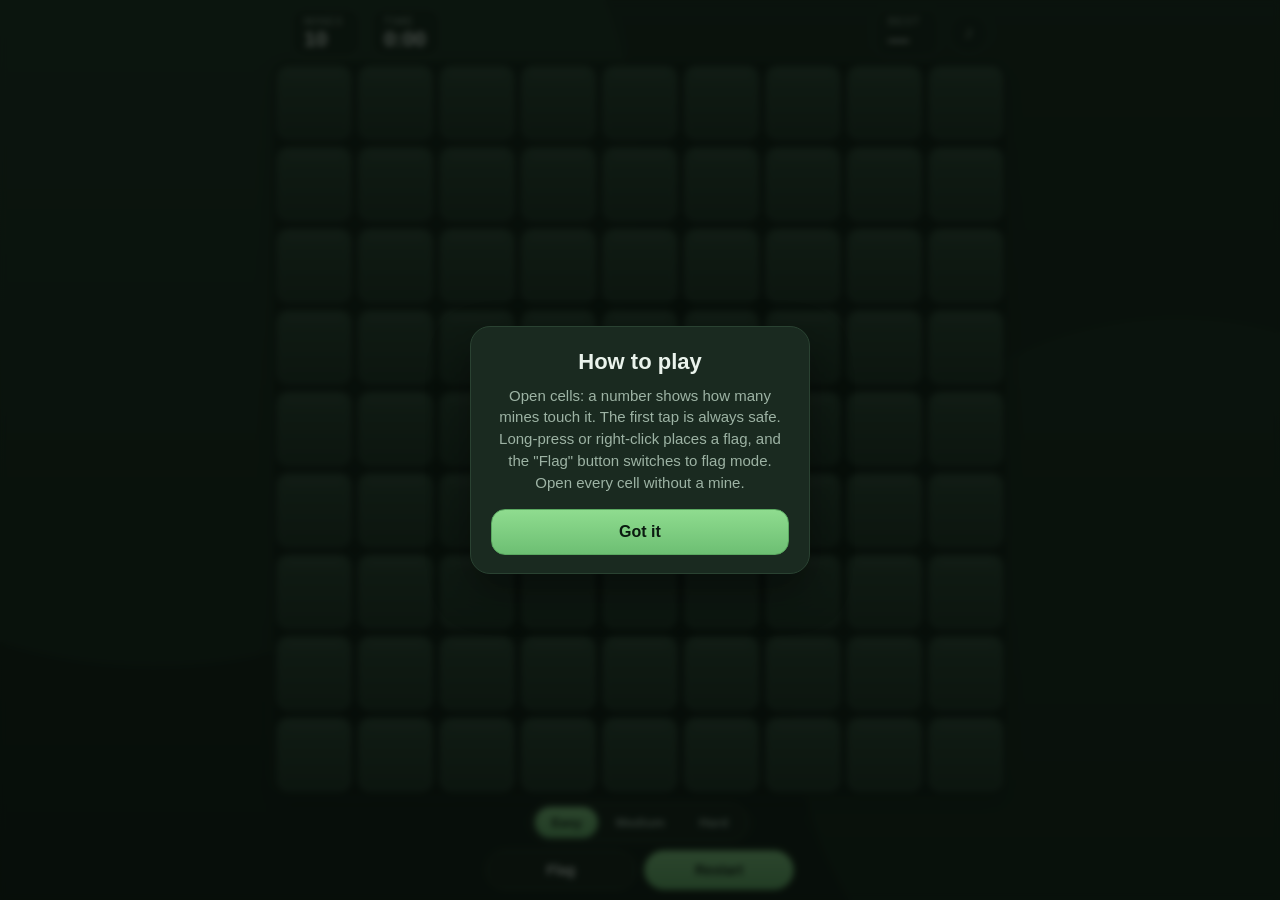
<file: mines.html>
<!DOCTYPE html>
<html lang="ru">
<head>
<meta charset="utf-8">
<meta name="viewport" content="width=device-width, initial-scale=1, maximum-scale=1, user-scalable=no, viewport-fit=cover">
<meta name="theme-color" content="#101c14">
<meta name="description" content="Сапёр — классическая головоломка: откройте все клетки, не задев мины.">
<title>Сапёр</title>
<style>
:root {
	--bg: #0d1712;
	--bg-soft: #132018;
	--panel: #1a2a20;
	--panel-edge: #2a4232;
	--text: #eaf3ec;
	--text-dim: #9db3a4;
	--accent: #6dbf73;
	--accent-strong: #8fdc8f;
	--danger: #e0715f;
	--radius: 14px;
	--safe-top: env(safe-area-inset-top, 0px);
	--safe-bottom: env(safe-area-inset-bottom, 0px);
}

* {
	box-sizing: border-box;
	-webkit-tap-highlight-color: transparent;
}

html,
body {
	margin: 0;
	padding: 0;
	width: 100%;
	height: 100%;
	overflow: hidden;
	background: radial-gradient(120% 90% at 50% 0%, #17281d 0%, var(--bg) 70%);
	color: var(--text);
	font-family: "Segoe UI", Roboto, "Helvetica Neue", Arial, sans-serif;
	overscroll-behavior: none;
}

body {
	user-select: none;
	-webkit-user-select: none;
	touch-action: none;
}

#app {
	position: fixed;
	inset: 0;
	display: flex;
	align-items: center;
	justify-content: center;
}

#game {
	display: block;
	touch-action: none;
}

#hud {
	position: absolute;
	top: calc(8px + var(--safe-top));
	left: 0;
	right: 0;
	display: flex;
	align-items: center;
	gap: 10px;
	padding: 0 14px;
	pointer-events: none;
}

.hud-block {
	display: flex;
	flex-direction: column;
	line-height: 1.1;
	background: rgba(19, 32, 24, 0.72);
	border: 1px solid var(--panel-edge);
	border-radius: var(--radius);
	padding: 6px 12px;
	min-width: 70px;
}

.hud-best {
	margin-left: auto;
	min-width: 64px;
}

.hud-label {
	font-size: 11px;
	letter-spacing: 0.08em;
	text-transform: uppercase;
	color: var(--text-dim);
}

.hud-value {
	font-size: 21px;
	font-weight: 700;
	font-variant-numeric: tabular-nums;
}

#time {
	min-width: 3.2ch;
}

.icon-button {
	pointer-events: auto;
	flex: 0 0 auto;
	width: 40px;
	height: 40px;
	border-radius: 50%;
	border: 1px solid var(--panel-edge);
	background: rgba(19, 32, 24, 0.72);
	color: var(--text-dim);
	font-size: 18px;
	cursor: pointer;
}

.icon-button.is-off {
	color: #5d7466;
	text-decoration: line-through;
}

.icon-button:active {
	transform: scale(0.94);
}

/* Нижняя панель: сложность и действия. */
#controls {
	position: absolute;
	bottom: calc(10px + var(--safe-bottom));
	left: 0;
	right: 0;
	display: flex;
	flex-direction: column;
	gap: 8px;
	padding: 0 14px;
	pointer-events: none;
	z-index: 5;
}

.segmented {
	pointer-events: auto;
	align-self: center;
	display: flex;
	gap: 2px;
	padding: 3px;
	background: rgba(19, 32, 24, 0.86);
	border: 1px solid var(--panel-edge);
	border-radius: 999px;
}

.seg-button {
	border: none;
	background: transparent;
	color: var(--text-dim);
	font-size: 13px;
	font-weight: 600;
	padding: 8px 16px;
	border-radius: 999px;
	cursor: pointer;
	white-space: nowrap;
}

.seg-button.is-active {
	background: linear-gradient(180deg, var(--accent-strong), var(--accent));
	color: #0b1a10;
}

.seg-button:active {
	transform: scale(0.97);
}

#actions {
	display: flex;
	flex-wrap: wrap;
	gap: 8px;
	justify-content: center;
}

.action-button {
	pointer-events: auto;
	flex: 1 1 0;
	max-width: 150px;
	padding: 11px 14px;
	border: 1px solid var(--panel-edge);
	border-radius: 999px;
	background: rgba(19, 32, 24, 0.9);
	color: var(--text);
	font-size: 14px;
	font-weight: 600;
	cursor: pointer;
	white-space: nowrap;
}

.action-primary {
	background: linear-gradient(180deg, var(--accent-strong), var(--accent));
	border-color: #5aa860;
	color: #0b1a10;
}

.action-button.is-active {
	border-color: var(--accent);
	background: rgba(109, 191, 115, 0.22);
	color: var(--accent-strong);
}

.action-button:active {
	transform: scale(0.97);
}

.action-button.hidden {
	display: none;
}

/* Платная подсказка: золотая рамка и отдельный ряд над остальными кнопками. */
.action-button.action-paid {
	flex: 1 1 100%;
	max-width: none;
	order: -1;
	border-color: rgba(242, 212, 121, 0.55);
	color: #f2d479;
	font-size: 13px;
}

.modal {
	position: absolute;
	inset: 0;
	display: flex;
	align-items: center;
	justify-content: center;
	background: rgba(6, 12, 8, 0.72);
	backdrop-filter: blur(3px);
	padding: 24px;
	z-index: 10;
}

.modal.hidden,
.toast.hidden {
	display: none;
}

.modal-card {
	width: min(340px, 100%);
	background: var(--panel);
	border: 1px solid var(--panel-edge);
	border-radius: 20px;
	padding: 22px 20px 18px;
	text-align: center;
	box-shadow: 0 18px 40px rgba(0, 0, 0, 0.45);
}

.modal-card h2 {
	margin: 0 0 10px;
	font-size: 22px;
}

.modal-card p {
	margin: 0 0 16px;
	color: var(--text-dim);
	font-size: 15px;
	line-height: 1.45;
}

.modal-row {
	display: flex;
	justify-content: space-between;
	padding: 6px 0;
	color: var(--text-dim);
	font-size: 15px;
}

.modal-row strong {
	color: var(--text);
	font-size: 17px;
	font-variant-numeric: tabular-nums;
}

.modal-row.hidden {
	display: none;
}

.record-badge {
	margin: 8px 0 2px;
	padding: 7px 12px;
	border-radius: 999px;
	background: rgba(109, 191, 115, 0.18);
	color: var(--accent-strong);
	font-size: 14px;
	font-weight: 600;
}

.record-badge.hidden {
	display: none;
}

.button {
	display: block;
	width: 100%;
	margin-top: 10px;
	padding: 13px 16px;
	border-radius: var(--radius);
	border: 1px solid var(--panel-edge);
	background: #22352a;
	color: var(--text);
	font-size: 16px;
	font-weight: 600;
	cursor: pointer;
}

.button-accent {
	background: linear-gradient(180deg, var(--accent-strong), var(--accent));
	border-color: #5aa860;
	color: #0b1a10;
}

.button.hidden {
	display: none;
}

.button:active {
	transform: scale(0.98);
}

.toast {
	position: absolute;
	bottom: calc(112px + var(--safe-bottom));
	left: 50%;
	transform: translateX(-50%);
	background: rgba(26, 42, 32, 0.96);
	border: 1px solid var(--panel-edge);
	color: var(--text);
	padding: 10px 18px;
	border-radius: 999px;
	font-size: 14px;
	z-index: 20;
	max-width: 88vw;
	text-align: center;
}

@media (max-width: 380px) {
	#hud {
		gap: 6px;
		padding: 0 8px;
	}

	.hud-block {
		min-width: 0;
		padding: 5px 9px;
	}

	.hud-best {
		min-width: 0;
	}

	.hud-value {
		font-size: 18px;
	}

	.seg-button {
		padding: 8px 12px;
		font-size: 12px;
	}

	.action-button {
		padding: 10px 10px;
		font-size: 13px;
	}
}

</style>
</head>
<body>
<div id="app">
	<canvas id="game" aria-label="Поле сапёра"></canvas>

	<header id="hud">
		<div class="hud-block">
			<span class="hud-label" data-i18n="hud.mines">Мины</span>
			<span class="hud-value" id="mines">10</span>
		</div>
		<div class="hud-block">
			<span class="hud-label" data-i18n="hud.time">Время</span>
			<span class="hud-value" id="time">0:00</span>
		</div>
		<div class="hud-block hud-best">
			<span class="hud-label" data-i18n="hud.best">Рекорд</span>
			<span class="hud-value" id="best">—</span>
		</div>
		<button id="btn-sound" class="icon-button" type="button" aria-label="Звук">
			<span id="sound-icon">♪</span>
		</button>
	</header>

	<div id="controls">
		<div id="difficulty" class="segmented" role="group" aria-label="Сложность">
			<button id="btn-easy" class="seg-button is-active" type="button" data-difficulty="easy" data-i18n="difficulty.easy">Легко</button>
			<button id="btn-medium" class="seg-button" type="button" data-difficulty="medium" data-i18n="difficulty.medium">Средне</button>
			<button id="btn-hard" class="seg-button" type="button" data-difficulty="hard" data-i18n="difficulty.hard">Сложно</button>
		</div>
		<div id="actions">
			<button id="btn-safe" class="action-button action-paid hidden" type="button" data-i18n="action.safe">Безопасная клетка · 5 ⭐</button>
			<button id="btn-flag" class="action-button" type="button" aria-pressed="false" data-i18n="action.flag">Флажок</button>
			<button id="btn-zoom" class="action-button hidden" type="button" aria-pressed="false" data-i18n="action.zoom">Крупно</button>
			<button id="btn-restart" class="action-button action-primary" type="button" data-i18n="action.restart">Заново</button>
		</div>
	</div>

	<div id="modal-result" class="modal hidden" role="dialog" aria-modal="true">
		<div class="modal-card">
			<h2 id="result-title">Поле очищено</h2>
			<p id="result-text">Все мины отмечены</p>
			<div class="modal-row">
				<span data-i18n="result.time">Время</span>
				<strong id="result-time">0:00</strong>
			</div>
			<div class="modal-row" id="result-best-row">
				<span data-i18n="result.best">Рекорд</span>
				<strong id="result-best">—</strong>
			</div>
			<div id="result-record" class="record-badge hidden" data-i18n="win.record">Новый рекорд!</div>
			<button id="btn-again" class="button button-accent" type="button" data-i18n="result.again">Ещё раз</button>
			<button id="btn-share" class="button" type="button" data-i18n="result.share">Поделиться</button>
		</div>
	</div>

	<div id="modal-tutorial" class="modal hidden" role="dialog" aria-modal="true">
		<div class="modal-card">
			<h2 data-i18n="tutorial.title">Как играть</h2>
			<p data-i18n="tutorial.text">Открывайте клетки: цифра показывает, сколько мин рядом. Первый клик всегда безопасен. Долгое нажатие или правая кнопка мыши ставит флажок, кнопка «Флажок» включает режим отметок. Откройте все клетки без мин.</p>
			<button id="btn-tutorial-ok" class="button button-accent" type="button" data-i18n="tutorial.ok">Понятно</button>
		</div>
	</div>

	<div id="toast" class="toast hidden" role="status" aria-live="polite"></div>
</div>
<script>
"use strict";(()=>{var B=null,j=null,Te=null,je=!1,Me=!1,Ln=!1,hr=.85,Bn=.5;function br(){if(typeof window>"u")return null;let e=window;return e.AudioContext??e.webkitAudioContext??null}function Ae(e,n){return e+Math.random()*(n-e)}function On(){if(B===null)return null;if(Te!==null)return Te;try{let e=B.createDelay(.5);e.delayTime.value=.11;let n=B.createGain();n.gain.value=.22;let t=B.createBiquadFilter();t.type="lowpass",t.frequency.value=2400;let r=B.createGain();return r.gain.value=.5,e.connect(t),t.connect(n),n.connect(e),t.connect(r),j!==null&&r.connect(j),Te=e,Te}catch{return null}}function ae(){if(B!==null||Me)return;let e=br();if(e===null){Me=!0;return}try{B=new e;let n=B.createGain();n.gain.value=hr;let t=B.createDynamicsCompressor();t.threshold.value=-20,t.knee.value=24,t.ratio.value=6,t.attack.value=.004,t.release.value=.22,n.connect(t),t.connect(B.destination),j=n,B.state==="suspended"&&B.resume().catch(()=>{})}catch(n){Me=!0,B=null,j=null,Ln||(Ln=!0,console.warn("[minesweeper:audio]",n))}}function _n(){return je||Me?null:(B===null&&ae(),B)}function K(e){let n=_n();if(!(n===null||j===null))try{let t=n.currentTime+(e.delay??0)/1e3,r=Math.max(.04,e.dur/1e3),o=Math.max(.004,Math.min((e.attack??12)/1e3,r*.6)),a=Math.min(Bn,Math.max(2e-4,e.gain??.1)),i=n.createOscillator();i.type=e.wave??"sine";let l=Math.max(24,e.freq*Math.pow(2,Ae(-6,6)/1200));i.frequency.setValueAtTime(l,t);let s=e.endFreq??e.freq;Math.abs(s-e.freq)>.5&&i.frequency.exponentialRampToValueAtTime(Math.max(24,s),t+r),(e.detune!==void 0||e.spread!==void 0)&&i.detune.setValueAtTime((e.detune??0)+Ae(-(e.spread??0),e.spread??0),t);let c=n.createGain();c.gain.setValueAtTime(1e-4,t),c.gain.linearRampToValueAtTime(a,t+o),c.gain.exponentialRampToValueAtTime(1e-4,t+r);let w=c;if(e.filter!==void 0){let g=n.createBiquadFilter();g.type=e.filter.kind,g.frequency.value=e.filter.freq,g.Q.value=e.filter.q??.8,c.connect(g),w=g}if(e.vibrato!==void 0){let g=n.createOscillator();g.type="sine",g.frequency.value=e.vibrato.rate;let p=n.createGain();p.gain.value=e.vibrato.depth,g.connect(p),p.connect(i.detune),g.start(t),g.stop(t+r+.05),g.onended=()=>{try{p.disconnect(),g.disconnect()}catch{}}}w.connect(j);let T=e.wet??0;if(T>0){let g=n.createGain();g.gain.value=T,w.connect(g);let p=On();p!==null&&g.connect(p)}i.connect(c),i.start(t),i.stop(t+r+.03),i.onended=()=>{try{i.disconnect(),c.disconnect(),w.disconnect()}catch{}}}catch{}}function U(e){let n=_n();if(!(n===null||j===null))try{let t=n.currentTime+(e.delay??0)/1e3,r=Math.max(.02,e.dur/1e3),o=Math.max(1,Math.round(n.sampleRate*r)),a=n.createBuffer(1,o,n.sampleRate),i=a.getChannelData(0);for(let h=0;h<o;h++)i[h]=Ae(-1,1)*(1-h/o);let l=n.createBufferSource();l.buffer=a;let s=n.createBiquadFilter();s.type=e.kind??"bandpass",s.Q.value=e.q??.9;let c=e.freq??1200,w=e.sweepTo??c;s.frequency.setValueAtTime(c,t),Math.abs(w-c)>1&&s.frequency.exponentialRampToValueAtTime(Math.max(40,w),t+r);let T=n.createGain(),g=Math.min(Bn,Math.max(2e-4,e.gain??.06));T.gain.setValueAtTime(1e-4,t),T.gain.linearRampToValueAtTime(g,t+.006),T.gain.exponentialRampToValueAtTime(1e-4,t+r),l.connect(s),s.connect(T),T.connect(j);let p=e.wet??0;if(p>0){let h=n.createGain();h.gain.value=p,T.connect(h);let m=On();m!==null&&h.connect(m)}l.start(t),l.stop(t+r+.02),l.onended=()=>{try{l.disconnect(),s.disconnect(),T.disconnect()}catch{}}}catch{}}function Pe(e,n,t=.1,r=.16,o=4){K({freq:e,dur:340,wave:"sine",gain:t,attack:8,detune:-o,spread:o,delay:n,wet:r}),K({freq:e*2.01,dur:240,wave:"triangle",gain:t*.34,attack:6,spread:o*1.5,delay:n,wet:r}),K({freq:e*3.02,dur:160,wave:"sine",gain:t*.16,attack:5,delay:n+4,wet:r}),U({dur:28,gain:t*.5,kind:"highpass",freq:e*3,delay:n,wet:.1})}function wr(e=.09,n=0,t=880){U({dur:24,gain:e*.85,kind:"bandpass",freq:t*2+Ae(-150,150),q:1.25,delay:n}),K({freq:t,endFreq:t*.86,dur:55,wave:"sine",gain:e*.55,attack:5,spread:8,delay:n})}function vr(e,n,t){U({dur:180,gain:e,kind:"highpass",freq:4200,sweepTo:6400,q:1.1,delay:n,wet:t})}function Ze(e){je=e===!0}function Z(){wr(.045,0,640),K({freq:240,endFreq:200,dur:70,wave:"sine",gain:.07,attack:6,spread:5,filter:{kind:"lowpass",freq:700,q:.7}})}function In(){U({dur:32,gain:.06,kind:"bandpass",freq:900,q:1.5}),K({freq:330,endFreq:250,dur:70,wave:"triangle",gain:.12,attack:5,spread:5,filter:{kind:"lowpass",freq:1100,q:.8}}),U({dur:22,gain:.02,kind:"highpass",freq:2600,delay:6})}function Qe(){K({freq:160,endFreq:110,dur:110,wave:"sine",gain:.13,attack:7,spread:4,filter:{kind:"lowpass",freq:420,q:.7}}),U({dur:70,gain:.04,kind:"lowpass",freq:240,q:.8})}function Nn(){U({dur:700,gain:.26,kind:"lowpass",freq:1600,sweepTo:120,q:.9}),K({freq:60,endFreq:30,dur:650,wave:"sine",gain:.42,attack:8,filter:{kind:"lowpass",freq:180,q:.6}}),U({dur:420,gain:.12,kind:"bandpass",freq:420,sweepTo:90,q:1.1,delay:18});let e=[90,150,260];for(let n=0;n<e.length;n++)U({dur:30,gain:.03,kind:"bandpass",freq:1200+n*300,q:1.6,delay:e[n]})}function Fn(){Pe(523,0,.09,.22),Pe(659,90,.095,.22),Pe(784,180,.1,.22),Pe(1047,300,.115,.26),vr(.022,300,.3)}function Re(){if(B!==null)try{B.state==="running"&&B.suspend().catch(()=>{})}catch{}}function ce(){if(!(B===null||je))try{B.state==="suspended"&&B.resume().catch(()=>{})}catch{}}var Dn={easy:{rows:9,cols:9,mines:10},medium:{rows:16,cols:16,mines:40},hard:{rows:16,cols:30,mines:99}},Hn=["easy","medium","hard"];function Je(e){return e==="easy"||e==="medium"||e==="hard"}var Wn=350,Gn=460,Yn=8,Vn=2;var qn=26,Un=520,Xn=34,Ce=.1,$n=66,Kn=108,jn=8,Zn=480,R={backdropTop:"#17281d",backdropBottom:"#0d1712",panel:"rgba(10, 21, 15, 0.55)",panelEdge:"rgba(126, 172, 138, 0.16)",tileTop:"#2c4535",tileBottom:"#1d3125",tileEdge:"rgba(150, 196, 162, 0.2)",tileLift:"rgba(255, 255, 255, 0.07)",tilePressed:"#243a2b",openCell:"rgba(24, 41, 30, 0.86)",openCellLine:"rgba(126, 172, 138, 0.13)",shadow:"rgba(0, 0, 0, 0.4)",text:"#eaf3ec",accent:"#6dbf73",flag:"#e0715f",flagPole:"#eaf3ec",mine:"#0b1610",mineSpike:"#cfe3d5",boom:"rgba(224, 113, 95, 0.55)",boomRing:"rgba(240, 156, 132, 0.85)",glow:"rgba(143, 220, 143, 0.22)"},Qn={1:"#7fb3d5",2:"#8fdc8f",3:"#e99a8a",4:"#b9a2e6",5:"#e8c07d",6:"#7fd6c8",7:"#eaf3ec",8:"#9db3a4"};var kr=[[-1,-1],[-1,0],[-1,1],[0,-1],[0,1],[1,-1],[1,0],[1,1]];function Sr(){return{mine:!1,open:!1,flag:!1,adjacent:0}}function Tr(e){return{mine:e.mine,open:e.open,flag:e.flag,adjacent:e.adjacent}}function zn(e,n){let t=Math.max(0,Math.floor(Number.isFinite(e)?e:0)),r=Math.max(0,Math.floor(Number.isFinite(n)?n:0)),o=[];for(let a=0;a<t;a++){let i=[];for(let l=0;l<r;l++)i.push(Sr());o.push(i)}return o}function de(e){return e.map(n=>n.map(Tr))}function ze(e,n,t){if(!Number.isInteger(n)||!Number.isInteger(t)||n<0||t<0||n>=e.length)return!1;let r=e[n];return r!==void 0&&t<r.length}function fe(e,n,t){return ze(e,n,t)?e[n]?.[t]??null:null}function me(e,n,t){let r=[];for(let[o,a]of kr){let i=n+o,l=t+a;ze(e,i,l)&&r.push({row:i,col:l})}return r}function Pr(e,n,t){let r=0;for(let o of me(e,n,t))e[o.row]?.[o.col]?.mine===!0&&r++;return r}function et(e){let n=0;for(let t of e)for(let r of t)r.flag&&n++;return n}function nt(e){let n=0;for(let t of e)for(let r of t)r.open&&!r.mine&&n++;return n}function Jn(e,n){let t=[],r=new Set;if(n!==null&&ze(e,n.row,n.col)){r.add(`${n.row}:${n.col}`);for(let o of me(e,n.row,n.col))r.add(`${o.row}:${o.col}`)}for(let o=0;o<e.length;o++){let a=e[o];if(a!==void 0)for(let i=0;i<a.length;i++)r.has(`${o}:${i}`)||t.push({row:o,col:i})}return t}function tt(e,n,t,r){let o=de(e),a=Math.max(0,Math.floor(Number.isFinite(n)?n:0)),i=Jn(o,r);r!==null&&i.length<a&&(i=Jn(o,null).filter(s=>!(s.row===r.row&&s.col===r.col)));for(let s=i.length-1;s>0;s--){let c=Math.floor(t()*(s+1)),w=i[s],T=i[c];w===void 0||T===void 0||(i[s]=T,i[c]=w)}let l=Math.min(a,i.length);for(let s=0;s<l;s++){let c=i[s],w=c===void 0?null:o[c.row]?.[c.col]??null;w!==null&&(w.mine=!0)}for(let s=0;s<o.length;s++){let c=o[s];if(c!==void 0)for(let w=0;w<c.length;w++){let T=c[w];T!==void 0&&(T.adjacent=Pr(o,s,w))}}return o}function en(e,n,t){let r=fe(e,n,t);if(r===null||r.flag||r.open)return e;if(r.mine){let i=de(e),l=i[n]?.[t];return l!==void 0&&(l.open=!0),i}let o=de(e),a=[{row:n,col:t}];for(;a.length>0;){let i=a.pop();if(i===void 0)break;let l=o[i.row]?.[i.col];if(!(l===void 0||l.open||l.flag||l.mine)&&(l.open=!0,l.adjacent===0))for(let s of me(o,i.row,i.col)){let c=o[s.row]?.[s.col];c===void 0||c.open||c.flag||c.mine||a.push(s)}}return o}function rt(e,n,t){let r=fe(e,n,t);if(r===null||r.open)return e;let o=de(e),a=o[n]?.[t];return a!==void 0&&(a.flag=!a.flag),o}function ot(e){for(let n of e)for(let t of n)if(!t.mine&&!t.open)return!1;return!0}function at(e){let n=de(e);for(let t of n)for(let r of t)r.mine&&(r.flag=!0);return n}function nn(e){let n=Dn[e];return{board:zn(n.rows,n.cols),rows:n.rows,cols:n.cols,mines:n.mines,flagsUsed:0,opened:0,status:"ready",startedAt:0,finishedAt:0,difficulty:e}}function xe(e,n){return{...e,board:n,flagsUsed:et(n),opened:nt(n)}}function it(e,n,t,r=Math.random,o=Date.now()){if(e.status==="won"||e.status==="lost")return{state:e,outcome:"ignored"};let a=fe(e.board,n,t);if(a===null||a.flag||a.open)return{state:e,outcome:"ignored"};let i=e.board,l=e;l.status==="ready"&&(i=tt(i,l.mines,r,{row:n,col:t}),l={...l,board:i,status:"playing",startedAt:o});let s=i[n]?.[t];if(s===void 0)return{state:e,outcome:"ignored"};if(s.mine){i=en(i,n,t);let T={...l,board:i,status:"lost",finishedAt:o};return{state:xe(T,i),outcome:"mine"}}i=en(i,n,t);let c=xe(l,i);return ot(i)?{state:xe({...c,status:"won",finishedAt:o},at(i)),outcome:"won"}:{state:c,outcome:c.opened>e.opened?"open":"ignored"}}function lt(e,n,t){if(e.status==="won"||e.status==="lost")return{state:e,outcome:"ignored"};let r=fe(e.board,n,t);if(r===null||r.open)return{state:e,outcome:"ignored"};if(!r.flag&&e.flagsUsed>=e.mines)return{state:e,outcome:"ignored"};let o=rt(e.board,n,t);return{state:xe(e,o),outcome:"flag"}}function ut(e){return Math.max(0,e.mines-e.flagsUsed)}function ie(e,n=Date.now()){if(e.status==="ready"||e.startedAt<=0)return 0;let t=e.finishedAt>0?e.finishedAt:n;return Math.max(0,Math.floor((t-e.startedAt)/1e3))}function tn(e){if(e.status!=="playing")return null;let n=e.board,t=null;for(let r=0;r<n.length;r++){let o=n[r];if(o!==void 0)for(let a=0;a<o.length;a++){let i=o[a];if(i===void 0||i.open||i.flag||i.mine)continue;if(me(n,r,a).some(s=>n[s.row]?.[s.col]?.open===!0))return{row:r,col:a};t===null&&(t={row:r,col:a})}}return t}var st="minesweeper:v1",D={difficulty:"easy",records:{easy:0,medium:0,hard:0},best:0,sound:!0,tutorialSeen:!1,flagMode:!1,games:0};function ct(){try{return typeof localStorage>"u"?null:localStorage??null}catch{return null}}function le(e){return typeof e!="number"||!Number.isFinite(e)||e<=0?0:Math.max(1,Math.floor(e))}function dt(e){return typeof e!="number"||!Number.isFinite(e)||e<=0?0:Math.floor(e)}function ft(e){let n=typeof e=="object"&&e!==null?e:{};return{easy:le(n.easy),medium:le(n.medium),hard:le(n.hard)}}function rn(e){let n=[e.easy,e.medium,e.hard].filter(t=>t>0);return n.length===0?0:Math.min(...n)}function on(e,n){return e<=0?n:n<=0?e:Math.min(e,n)}function W(){let e=ct();if(e===null)return{...D,records:{...D.records}};try{let n=e.getItem(st);if(n===null)return{...D,records:{...D.records}};let t=JSON.parse(n);if(typeof t!="object"||t===null)return{...D,records:{...D.records}};let r=t,o=ft(r.records);return{difficulty:Je(r.difficulty)?r.difficulty:D.difficulty,records:o,best:on(le(r.best),rn(o)),sound:typeof r.sound=="boolean"?r.sound:D.sound,tutorialSeen:typeof r.tutorialSeen=="boolean"?r.tutorialSeen:D.tutorialSeen,flagMode:typeof r.flagMode=="boolean"?r.flagMode:D.flagMode,games:dt(r.games)}}catch{return{...D,records:{...D.records}}}}function F(e){let n=ct();if(n!==null)try{let t=ft(e.records),r={difficulty:Je(e.difficulty)?e.difficulty:D.difficulty,records:t,best:on(le(e.best),rn(t)),sound:e.sound===!0,tutorialSeen:e.tutorialSeen===!0,flagMode:e.flagMode===!0,games:dt(e.games)};n.setItem(st,JSON.stringify(r))}catch{}}function pe(e,n){return le(e.records[n])}function mt(e,n,t){let r=pe(e,n),o=Math.max(1,Math.floor(Number.isFinite(t)?t:1)),a={...e.records};return(r===0||o<r)&&(a[n]=o),{difficulty:e.difficulty,records:a,best:on(rn(a),e.best),sound:e.sound,tutorialSeen:e.tutorialSeen,flagMode:e.flagMode,games:e.games+1}}function pt(e,n,t){let r=pe(e,n),o=Math.max(1,Math.floor(Number.isFinite(t)?t:1));return r===0||o<r}function ge(e){if(!Number.isFinite(e)||e<=0)return"\u2014";let n=Math.floor(e),t=Math.floor(n/60),r=n%60;return`${t}:${String(r).padStart(2,"0")}`}var gt={"hud.mines":"\u041C\u0438\u043D\u044B","hud.time":"\u0412\u0440\u0435\u043C\u044F","hud.best":"\u0420\u0435\u043A\u043E\u0440\u0434","action.restart":"\u0417\u0430\u043D\u043E\u0432\u043E","action.flag":"\u0424\u043B\u0430\u0436\u043E\u043A","action.zoom":"\u041A\u0440\u0443\u043F\u043D\u043E","action.safe":"\u0411\u0435\u0437\u043E\u043F\u0430\u0441\u043D\u0430\u044F \u043A\u043B\u0435\u0442\u043A\u0430 \xB7 5 \u2B50","difficulty.easy":"\u041B\u0435\u0433\u043A\u043E","difficulty.medium":"\u0421\u0440\u0435\u0434\u043D\u0435","difficulty.hard":"\u0421\u043B\u043E\u0436\u043D\u043E","sound.on":"\u0417\u0432\u0443\u043A \u0432\u043A\u043B\u044E\u0447\u0451\u043D","sound.off":"\u0417\u0432\u0443\u043A \u0432\u044B\u043A\u043B\u044E\u0447\u0435\u043D","win.title":"\u041F\u043E\u043B\u0435 \u043E\u0447\u0438\u0449\u0435\u043D\u043E","win.text":"\u0412\u0441\u0435 \u043C\u0438\u043D\u044B \u043E\u0442\u043C\u0435\u0447\u0435\u043D\u044B, \u0432\u0440\u0435\u043C\u044F \u0437\u0430\u043F\u0438\u0441\u0430\u043D\u043E.","win.record":"\u041D\u043E\u0432\u044B\u0439 \u0440\u0435\u043A\u043E\u0440\u0434!","lose.title":"\u0412\u0437\u0440\u044B\u0432","lose.text":"\u041C\u0438\u043D\u0430 \u0441\u0440\u0430\u0431\u043E\u0442\u0430\u043B\u0430. \u041F\u043E\u043F\u0440\u043E\u0431\u0443\u0439\u0442\u0435 \u0435\u0449\u0451 \u0440\u0430\u0437 \u2014 \u043F\u043E\u043B\u0435 \u0431\u0443\u0434\u0435\u0442 \u043D\u043E\u0432\u044B\u043C.","result.time":"\u0412\u0440\u0435\u043C\u044F","result.best":"\u0420\u0435\u043A\u043E\u0440\u0434","result.again":"\u0415\u0449\u0451 \u0440\u0430\u0437","result.share":"\u041F\u043E\u0434\u0435\u043B\u0438\u0442\u044C\u0441\u044F","tutorial.title":"\u041A\u0430\u043A \u0438\u0433\u0440\u0430\u0442\u044C","tutorial.text":"\u041E\u0442\u043A\u0440\u044B\u0432\u0430\u0439\u0442\u0435 \u043A\u043B\u0435\u0442\u043A\u0438: \u0446\u0438\u0444\u0440\u0430 \u043F\u043E\u043A\u0430\u0437\u044B\u0432\u0430\u0435\u0442, \u0441\u043A\u043E\u043B\u044C\u043A\u043E \u043C\u0438\u043D \u0440\u044F\u0434\u043E\u043C. \u041F\u0435\u0440\u0432\u044B\u0439 \u043A\u043B\u0438\u043A \u0432\u0441\u0435\u0433\u0434\u0430 \u0431\u0435\u0437\u043E\u043F\u0430\u0441\u0435\u043D. \u0414\u043E\u043B\u0433\u043E\u0435 \u043D\u0430\u0436\u0430\u0442\u0438\u0435 \u0438\u043B\u0438 \u043F\u0440\u0430\u0432\u0430\u044F \u043A\u043D\u043E\u043F\u043A\u0430 \u043C\u044B\u0448\u0438 \u0441\u0442\u0430\u0432\u0438\u0442 \u0444\u043B\u0430\u0436\u043E\u043A, \u043A\u043D\u043E\u043F\u043A\u0430 \xAB\u0424\u043B\u0430\u0436\u043E\u043A\xBB \u0432\u043A\u043B\u044E\u0447\u0430\u0435\u0442 \u0440\u0435\u0436\u0438\u043C \u043E\u0442\u043C\u0435\u0442\u043E\u043A. \u041E\u0442\u043A\u0440\u043E\u0439\u0442\u0435 \u0432\u0441\u0435 \u043A\u043B\u0435\u0442\u043A\u0438 \u0431\u0435\u0437 \u043C\u0438\u043D.","tutorial.ok":"\u041F\u043E\u043D\u044F\u0442\u043D\u043E","toast.error":"\u0427\u0442\u043E-\u0442\u043E \u043F\u043E\u0448\u043B\u043E \u043D\u0435 \u0442\u0430\u043A. \u041F\u043E\u043F\u0440\u043E\u0431\u0443\u0439\u0442\u0435 \u0435\u0449\u0451 \u0440\u0430\u0437","toast.purchasesOff":"\u041F\u043E\u043A\u0443\u043F\u043A\u0438 \u043D\u0435\u0434\u043E\u0441\u0442\u0443\u043F\u043D\u044B","toast.paymentCancelled":"\u041E\u043F\u043B\u0430\u0442\u0430 \u043E\u0442\u043C\u0435\u043D\u0435\u043D\u0430","toast.safeNone":"\u0411\u0435\u0437\u043E\u043F\u0430\u0441\u043D\u044B\u0445 \u043A\u043B\u0435\u0442\u043E\u043A \u043D\u0435 \u043E\u0441\u0442\u0430\u043B\u043E\u0441\u044C","toast.shared":"\u041E\u0442\u043F\u0440\u0430\u0432\u043B\u0435\u043D\u043E","toast.copied":"\u0421\u0441\u044B\u043B\u043A\u0430 \u0441\u043A\u043E\u043F\u0438\u0440\u043E\u0432\u0430\u043D\u0430","toast.shareFailed":"\u041D\u0435 \u0443\u0434\u0430\u043B\u043E\u0441\u044C \u043F\u043E\u0434\u0435\u043B\u0438\u0442\u044C\u0441\u044F","toast.flagLimit":"\u0424\u043B\u0430\u0436\u043A\u0438 \u0437\u0430\u043A\u043E\u043D\u0447\u0438\u043B\u0438\u0441\u044C: \u0441\u043D\u0438\u043C\u0438\u0442\u0435 \u043B\u0438\u0448\u043D\u0438\u0439","toast.zoom":"\u041F\u043E\u043B\u0435 \u0443\u0432\u0435\u043B\u0438\u0447\u0435\u043D\u043E: \u0442\u044F\u043D\u0438\u0442\u0435 \u043F\u0430\u043B\u044C\u0446\u0435\u043C, \u0447\u0442\u043E\u0431\u044B \u0441\u0434\u0432\u0438\u043D\u0443\u0442\u044C","toast.pan":"\u041F\u043E\u043B\u0435 \u0448\u0438\u0440\u0435 \u044D\u043A\u0440\u0430\u043D\u0430: \u043F\u0440\u043E\u0432\u0435\u0434\u0438\u0442\u0435 \u043F\u0430\u043B\u044C\u0446\u0435\u043C, \u0447\u0442\u043E\u0431\u044B \u0443\u0432\u0438\u0434\u0435\u0442\u044C \u043E\u0441\u0442\u0430\u043B\u044C\u043D\u043E\u0435","toast.newGame":"\u041D\u043E\u0432\u0430\u044F \u043F\u0430\u0440\u0442\u0438\u044F"},Mr={"hud.mines":"Mines","hud.time":"Time","hud.best":"Best","action.restart":"Restart","action.flag":"Flag","action.zoom":"Zoom","action.safe":"Safe cell \xB7 5 \u2B50","difficulty.easy":"Easy","difficulty.medium":"Medium","difficulty.hard":"Hard","sound.on":"Sound on","sound.off":"Sound off","win.title":"Board cleared","win.text":"All mines are marked and your time is saved.","win.record":"New record!","lose.title":"Boom","lose.text":"A mine went off. Try again \u2014 the board will be new.","result.time":"Time","result.best":"Best","result.again":"Play again","result.share":"Share","tutorial.title":"How to play","tutorial.text":'Open cells: a number shows how many mines touch it. The first tap is always safe. Long-press or right-click places a flag, and the "Flag" button switches to flag mode. Open every cell without a mine.',"tutorial.ok":"Got it","toast.error":"Something went wrong. Please try again","toast.purchasesOff":"Purchases unavailable","toast.paymentCancelled":"Payment cancelled","toast.safeNone":"No safe cells left","toast.shared":"Shared","toast.copied":"Link copied","toast.shareFailed":"Could not share","toast.flagLimit":"No flags left: remove one","toast.zoom":"Zoomed in: drag the board to move it","toast.pan":"Board is wider than the screen: swipe to see the rest","toast.newGame":"New game"},Ar={ru:gt,en:Mr};var Ee="ru";function an(e){Ee=e==="en"?"en":"ru"}function _(e){return Ar[Ee][e]??gt[e]??e}function yt(e,n){let t=ge(n),r=_(`difficulty.${e}`);return Ee==="en"?`I cleared the Minesweeper board (${r}) in ${t}. Can you beat it?`:`\u042F \u0440\u0430\u0437\u043C\u0438\u043D\u0438\u0440\u043E\u0432\u0430\u043B \u043F\u043E\u043B\u0435 \u0432 \xAB\u0421\u0430\u043F\u0451\u0440\u0435\xBB (${r}) \u0437\u0430 ${t}. \u0421\u043B\u0430\u0431\u043E \u0431\u044B\u0441\u0442\u0440\u0435\u0435?`}function ln(){if(typeof document>"u")return;document.documentElement.lang=Ee,document.querySelectorAll("[data-i18n]").forEach(n=>{let t=n.dataset.i18n;t!==void 0&&(n.textContent=_(t))})}function ht(){try{return typeof navigator>"u"?null:navigator}catch{return null}}async function Rr(e){let n=ht();if(n===null)return!1;let t;try{t=n.clipboard}catch{return!1}if(typeof t!="object"||t===null)return!1;let r;try{r=t.writeText}catch{return!1}if(typeof r!="function")return!1;try{return await r.call(t,e),!0}catch{return!1}}async function Q(e,n){let t=ht(),r;try{r=t===null?void 0:t.share}catch{r=void 0}if(typeof r=="function")try{return await r.call(t,{text:e,url:n}),"shared"}catch{}return await Rr(`${e} ${n}`)?"copied":"failed"}var Cr={rewarded:!1,interstitial:!1,cloud:!1,haptics:!1,share:!0,homeScreen:!1,purchases:!1},xr={light:12,success:[12,40,18],warning:[30,60,30]};function bt(){try{return typeof navigator>"u"?null:navigator}catch{return null}}function Er(e){return typeof e!="string"||e.length===0||e.toLowerCase().startsWith("ru")?"ru":"en"}function Lr(){let e=W().best;return e>0?e:null}function Br(e){let n=Number.isFinite(e)?Math.max(0,Math.floor(e)):0,t=W();n<=t.best||(t.best=n,F(t))}function wt(){return{name:"local",caps:Cr,ready(){return Promise.resolve()},showFullscreen(){return Promise.resolve()},showRewarded(){return Promise.resolve(!1)},loadBest(){return Promise.resolve(Lr())},saveBest(e){return Br(e),Promise.resolve()},gameplayStart(){},gameplayStop(){},lang(){let e=bt();return Er(e===null?void 0:e.language)},haptic(e){let n=bt(),t=n===null?void 0:n.vibrate;if(typeof t=="function")try{t.call(n,xr[e])}catch{}},shareResult(e,n){return Q(e,n)},addToHomeScreen(){return Promise.resolve(!1)},buyHint(){return Promise.resolve("unavailable")}}}var un="bsg_mines_bot",vt="https://t.me/$E7KGFGBmMEiUFQAAgPMLPkq1nj8";var Or="https://telegram.org/js/telegram-web-app.js",_r=5e3,Tt=5e3,Ir=6e4,kt="best",Pt={rewarded:!1,interstitial:!1,cloud:!0,haptics:!0,share:!0,homeScreen:!1,purchases:!0},Nr={...Pt,homeScreen:!0},Fr=/^[A-Za-z][A-Za-z0-9_]{2,31}$/;function Dr(e=un){let n=e.trim().replace(/^@/,"");return Fr.test(n)?`https://t.me/${n}?startapp`:null}var St=!1;function O(e){St||(St=!0,console.warn("[minesweeper:telegram]",e))}function dn(){if(typeof window>"u")return null;try{return window}catch{return null}}function Mt(){try{let e=globalThis;return typeof e.setTimeout!="function"||typeof e.clearTimeout!="function"?null:e}catch{return null}}function Be(e,n){let t=Mt();if(t===null)return 0;try{return t.setTimeout(n,e)}catch{return 0}}function Oe(e){if(e===0||e===null||e===void 0)return;let n=Mt();if(n!==null)try{n.clearTimeout(e)}catch{}}function At(e){return typeof e!="object"||e===null?null:e}function fn(e){try{let n=e.Telegram;return typeof n!="object"||n===null?null:At(n.WebApp)}catch(n){return O(n),null}}function Hr(e){try{let n=e.navigator?.userAgent;return typeof n=="string"?n:""}catch{return""}}function Rt(e){if(fn(e)!==null)return!0;try{let n=e.TelegramWebviewProxy;if(n!=null)return!0}catch(n){O(n)}try{let n=e.location?.hash;if(typeof n=="string"&&/tgWebApp(Data|Platform|Version)=/.test(n))return!0}catch(n){O(n)}return/Telegram/i.test(Hr(e))}function Ct(){let e=dn();return e===null?!1:Rt(e)}function xt(){let e=dn();return e===null?null:fn(e)}function cn(e,n,t=[]){let r;try{r=e[n]}catch(o){O(o);return}if(typeof r=="function")try{r.apply(e,t)}catch(o){O(o)}}function ue(e,n,t=[]){cn(e,n,t)}function Wr(e){try{let n=e.HapticFeedback;return typeof n!="object"||n===null?null:n}catch(n){return O(n),null}}function sn(e,n,t){let r;try{r=e.isVersionAtLeast}catch(o){return O(o),!1}if(typeof r!="function")return t;try{return r.call(e,n)===!0}catch(o){return O(o),!1}}function Gr(e){if(e!==null)try{let n=e.initDataUnsafe;if(typeof n!="object"||n===null)return;let t=n.user;return typeof t!="object"||t===null?void 0:t.language_code}catch(n){O(n);return}}function Le(e,n){try{return typeof e[n]=="function"}catch(t){return O(t),!1}}function Yr(e){return typeof e!="string"||e.length===0?Vr():e.toLowerCase().startsWith("ru")?"ru":"en"}function Vr(){if(typeof navigator>"u")return"ru";try{let e=navigator.language;return typeof e!="string"||e.length===0||e.toLowerCase().startsWith("ru")?"ru":"en"}catch{return"ru"}}function Et(e){try{let n=e.CloudStorage;return typeof n!="object"||n===null?null:n}catch(n){return O(n),null}}function Lt(e){return e!=null&&e!==""}function qr(e,n){let t={ok:!1,value:null};return new Promise(r=>{let o=!1,a=0,i=c=>{o||(o=!0,Oe(a),r(c))},l=Et(e),s=l===null?void 0:l.getItem;if(typeof s!="function"){i(t);return}a=Be(Tt,()=>{i(t)});try{s.call(l,n,(c,w)=>{if(Lt(c)){O(c),i(t);return}i({ok:!0,value:typeof w=="string"?w:null})})}catch(c){O(c),i(t)}})}function Ur(e,n,t){return new Promise(r=>{let o=!1,a=0,i=c=>{o||(o=!0,Oe(a),r(c))},l=Et(e),s=l===null?void 0:l.setItem;if(typeof s!="function"){i(!1);return}a=Be(Tt,()=>{i(!1)});try{s.call(l,n,t,c=>{if(Lt(c)){O(c),i(!1);return}i(!0)})}catch(c){O(c),i(!1)}})}function Xr(e){if(e===null)return null;let n=Number.parseInt(e,10);return!Number.isFinite(n)||n<=0?null:Math.floor(n)}function $r(){let e=W().best;return e>0?e:null}function Kr(e){let n=Number.isFinite(e)?Math.max(0,Math.floor(e)):0,t=W();n<=t.best||(t.best=n,F(t))}function jr(e){return new Promise(n=>{let t=!1,r=0,o=a=>{t||(t=!0,Oe(r),n(a))};r=Be(_r,()=>{o(null)});try{let a=e.document;if(a===void 0||typeof a.createElement!="function"){o(null);return}let i=a.createElement("script");i.src=Or,i.async=!0,i.onload=()=>{o(fn(e))},i.onerror=()=>{o(null)},a.head.appendChild(i)}catch(a){O(a),o(null)}})}function Bt(e=null,n=un,t=vt){let r=dn(),o=At(e),a=Dr(n),i=t.trim(),l=o,s=o!==null||r!==null&&Rt(r),c=null,w=!1,T=!1,g=null;function p(){if(l!==null)return Promise.resolve(l);if(!s||r===null)return Promise.resolve(null);let u=c;return u===null&&(u=jr(r),c=u),u.then(k=>(k!==null&&(l=k),l))}function h(u){let k;try{k=u.checkHomeScreenStatus}catch(v){O(v);return}if(typeof k=="function")try{k.call(u,v=>{typeof v=="string"&&(g=v)})}catch(v){O(v)}}async function m(){if(w)return;w=!0;let u=await p();u!==null&&(ue(u,"ready"),ue(u,"expand"),sn(u,"7.7",!0)&&ue(u,"disableVerticalSwipes"),sn(u,"8.0",!1)&&(ue(u,"requestFullscreen"),ue(u,"lockOrientation")),T=sn(u,"8.0",!1)&&Le(u,"addToHomeScreen"),T&&h(u))}return{name:"telegram",get caps(){return T&&g==="missed"?Nr:Pt},ready:m,showFullscreen(){return Promise.resolve()},showRewarded(){return Promise.resolve(!1)},async loadBest(){let u=$r(),k=await p();if(k===null)return u;let v=await qr(k,kt);return v.ok?Xr(v.value)??u:u},async saveBest(u){let k=Number.isFinite(u)?Math.max(0,Math.floor(u)):0;Kr(k);let v=await p();v!==null&&await Ur(v,kt,String(k))},gameplayStart(){},gameplayStop(){},lang(){return Yr(Gr(l))},haptic(u){let k=l;if(k===null)return;let v=Wr(k);v!==null&&(u==="light"?cn(v,"impactOccurred",["light"]):cn(v,"notificationOccurred",[u]))},async shareResult(u,k){let v=await p();if(v!==null&&Le(v,"openTelegramLink")){let M=`https://t.me/share/url?url=${encodeURIComponent(a??k)}&text=${encodeURIComponent(u)}`;try{return v.openTelegramLink.call(v,M),"shared"}catch(S){O(S)}}return Q(u,k)},async addToHomeScreen(){let u=l;return u===null||!T||g!=="missed"||!Le(u,"addToHomeScreen")?!1:(ue(u,"addToHomeScreen"),!0)},async buyHint(){if(i.length===0)return"unavailable";let u=await p();return u===null||!Le(u,"openInvoice")?"unavailable":new Promise(k=>{let v=!1,C=0,M=S=>{v||(v=!0,Oe(C),k(S))};C=Be(Ir,()=>{M("cancelled")});try{u.openInvoice.call(u,i,y=>{M(y==="paid"?"paid":"cancelled")})}catch(S){O(S),M("unavailable")}})}}}function ye(e){return!Number.isFinite(e.games)||!Number.isFinite(e.lastShownAt)||!Number.isFinite(e.now)||e.games<2?!1:e.now-e.lastShownAt>=6e4}var Zr="https://unpkg.com/@vkontakte/vk-bridge/dist/browser.min.js",Qr=5e3,Jr=5e3,he=5e3,zr=12e4,eo=15e3,no=3e4,mn="best",to={rewarded:!0,interstitial:!0,cloud:!0,haptics:!1,share:!0,homeScreen:!1,purchases:!1},ro={rewarded:!1,interstitial:!1,cloud:!1,haptics:!1,share:!0,homeScreen:!1,purchases:!1},_e=Symbol("vk-timeout"),Ot=!1;function X(e){Ot||(Ot=!0,console.warn("[minesweeper:vk]",e))}function gn(){if(typeof window>"u")return null;try{return window}catch{return null}}function It(){try{let e=globalThis;return typeof e.setTimeout!="function"||typeof e.clearTimeout!="function"?null:e}catch{return null}}function Nt(e,n){let t=It();if(t===null)return 0;try{return t.setTimeout(n,e)}catch{return 0}}function Ft(e){if(e===0||e===null||e===void 0)return;let n=It();if(n!==null)try{n.clearTimeout(e)}catch{}}function _t(e,n,t){return new Promise((r,o)=>{let a=!1,i=0,l=s=>{a||(a=!0,Ft(i),s())};i=Nt(n,()=>{l(()=>{r(t)})}),e.then(s=>{l(()=>{r(s)})},s=>{l(()=>{o(s)})})})}function J(e){return typeof e!="object"||e===null?null:e}function Dt(e){let n=J(e);return n===null?null:typeof n.send=="function"?n:null}function pn(e){return e!=null}function yn(){let e=gn();if(e===null)return!1;try{if(pn(e.vkBridge)||pn(e.bridge))return!0;let n=e.location?.search;return typeof n=="string"&&/(?:^|[?&])vk_(?:app_id|platform)=/.test(n)}catch{return!1}}function hn(){let e=gn();if(e===null)return null;try{return pn(e.vkBridge)?e.vkBridge:e.bridge??null}catch{return null}}function oo(e){return new Promise(n=>{let t=!1,r=0,o=a=>{t||(t=!0,Ft(r),n(a))};r=Nt(Qr,()=>{o(null)});try{let a=e.document;if(a===void 0||typeof a.createElement!="function"){o(null);return}let i=a.createElement("script");i.src=Zr,i.async=!0,i.onload=()=>{o(Dt(hn()))},i.onerror=()=>{o(null)},a.head.appendChild(i)}catch(a){X(a),o(null)}})}function Ie(e){let n=J(e);if(n===null)return!1;if(n.result===!0)return!0;let t=J(n.data);return t!==null&&t.result===!0}function ao(e,n){let t=J(e);if(t===null)return null;let r=J(t.data),o=t.keys,a=r===null?void 0:r.keys,i=Array.isArray(o)?o:Array.isArray(a)?a:null;if(i===null)return null;for(let l of i){let s=J(l);if(s!==null&&s.key===n&&typeof s.value=="string")return s.value}return null}function io(e){let n=J(e);if(n===null)return;if(typeof n.vk_language=="string")return n.vk_language;let t=J(n.data);return t===null?void 0:t.vk_language}function lo(e){if(e===null)return null;let n=Number.parseInt(e,10);return!Number.isFinite(n)||n<=0?null:Math.floor(n)}function uo(e){return typeof e!="string"||e.length===0?Ht():e.toLowerCase().startsWith("ru")?"ru":"en"}function Ht(){if(typeof navigator>"u")return"ru";try{let e=navigator.language;return typeof e!="string"||e.length===0||e.toLowerCase().startsWith("ru")?"ru":"en"}catch{return"ru"}}function so(){let e=W().best;return e>0?e:null}function co(e){let n=Number.isFinite(e)?Math.max(0,Math.floor(e)):0,t=W();n<=t.best||(t.best=n,F(t))}function fo(e){if(typeof window>"u")return!1;try{let n=window;if(typeof n.open!="function")return!1;let t=n.open.call(window,e,"_blank");return t!=null}catch{return!1}}function Wt(e=null){let n=gn(),t=Dt(e),r=t!==null||n!==null&&yn(),o=null,a=null,i=!1,l=!1,s=null,c=0,w=Date.now(),T=0,g=-1;function p(){return t!==null?Promise.resolve(t):!r||n===null?Promise.resolve(null):(o===null&&(o=oo(n)),o.then(P=>(P!==null&&(t=P),t)))}function h(){if(a!==null)return a;let y=(async()=>{let P=await p();if(P===null)return i=!0,!1;let d=P.send;if(typeof d!="function")return i=!0,!1;try{let A=Promise.resolve(d.call(P,"VKWebAppInit",{}));return await _t(A,Jr,_e)===_e?(X("VKWebAppInit timeout"),i=!0,!1):!0}catch(A){return X(A),i=!0,!1}})();return a=y,y}async function m(y,P,d){if(!await h())throw new Error(`vk bridge is not ready: ${y}`);let I=t;if(I===null||typeof I.send!="function")throw new Error(`vk bridge is not available: ${y}`);let V=I.send,ee=Promise.resolve(V.call(I,y,P)),$=await _t(ee,d,_e);if($===_e)throw new Error(`vk bridge timeout: ${y}`);return $}async function u(){try{let y=await m("VKWebAppGetLaunchParams",{},he),P=io(y);typeof P=="string"&&P.length>0&&(s=uo(P))}catch(y){X(y)}}async function k(){l||(l=!0,!await h())||await u()}async function v(){if(i)return!1;try{let y=await m("VKWebAppCheckNativeAds",{ad_format:"reward"},he);if(!Ie(y))return!1}catch(y){return X(y),!1}try{let y=await m("VKWebAppShowNativeAds",{ad_format:"reward"},zr);return Ie(y)===!0}catch(y){return X(y),!1}}async function C(){if(!i&&(c+=1,!!ye({games:c,lastShownAt:w,now:Date.now()})))try{let y=await m("VKWebAppCheckNativeAds",{ad_format:"interstitial"},he);if(!Ie(y))return;let P=await m("VKWebAppShowNativeAds",{ad_format:"interstitial"},eo);Ie(P)&&(w=Date.now())}catch(y){X(y)}}async function M(){let y=so();if(i)return y;try{let P=await m("VKWebAppStorageGet",{keys:[mn]},he);return lo(ao(P,mn))??y}catch(P){return X(P),y}}async function S(y){let P=Number.isFinite(y)?Math.max(0,Math.floor(y)):0;if(co(P),i||P===g)return;let d=Date.now();if(!(T!==0&&d-T<no)){T=d,g=P;try{await m("VKWebAppStorageSet",{key:mn,value:String(P)},he)}catch(A){X(A),g=-1}}}return{name:"vk",get caps(){return i?ro:to},ready:k,showFullscreen:C,showRewarded:v,loadBest:M,saveBest:S,gameplayStart(){},gameplayStop(){},lang(){return s??Ht()},haptic(y){},async shareResult(y,P){let d=`https://vk.com/share.php?url=${encodeURIComponent(P)}&title=${encodeURIComponent(y)}`;return fo(d)?"shared":Q(y,P)},addToHomeScreen(){return Promise.resolve(!1)},buyHint(){return Promise.resolve("unavailable")}}}var mo={rewarded:!0,interstitial:!0,cloud:!0,haptics:!1,share:!0,homeScreen:!1,purchases:!1},po="https://yandex.ru/games/sdk/v2",Yt=6e4,go=1e4,yo=1e4,ho=12e4,bn="best",bo=["yandex.ru","yandex.com","yandex.net","yandex.kz","yandex.by","yandex.uz","yandex.com.tr","yandex.az"];function wn(e){if(typeof e!="string")return!1;let n=e.trim().toLowerCase();if(n.length===0)return!1;if(n.includes("games.yandex"))return!0;for(let t of bo)if(n===t||n.endsWith(`.${t}`))return!0;return!1}var Gt=!1,Ne={games:0,lastShownAt:Date.now()},De=null,Fe=null,z=!1;function N(e){Gt||(Gt=!0,console.warn("[minesweeper:sdk]",e))}function vn(){if(typeof window>"u")return null;try{return window}catch{return null}}function Vt(e){try{return e.YaGames??null}catch(n){return N(n),null}}function wo(e){try{return e.location?.hostname??""}catch{return""}}function He(e,n){let t=vn();if(t===null)return 0;try{return t.setTimeout(n,e)}catch{return 0}}function We(e){if(e===0)return;let n=vn();if(n!==null)try{n.clearTimeout(e)}catch{}}function qt(e,n,t){return new Promise(r=>{let o=!1,a=0,i=l=>{o||(o=!0,We(a),r(l))};a=He(n,()=>{i(t)}),e.then(l=>{i(l)},()=>{i(t)})})}function vo(e){return typeof e!="object"||e===null?null:e}function ko(e){return typeof e!="object"||e===null?null:e}async function So(e){if(typeof e!="object"||e===null)return null;let n=e,t;try{t=n.init}catch(r){return N(r),null}if(typeof t!="function")return null;try{let r=Promise.resolve(t.call(e,{})),o=await qt(r,go,null);return vo(o)}catch(r){return N(r),null}}function Ut(e){if(Fe!==null&&Fe.factory===e)return Fe.promise;let n=So(e);return Fe={factory:e,promise:n},n}function To(e){return new Promise(n=>{let t=!1,r=0,o=a=>{t||(t=!0,We(r),n(a))};r=He(Yt,()=>{o(null)});try{let a=e.document.createElement("script");a.src=po,a.async=!0,a.onload=()=>{Ut(Vt(e)).then(o,()=>{o(null)})},a.onerror=()=>{o(null)},e.document.head.appendChild(a)}catch(a){N(a),o(null)}})}function Po(e){De===null&&(De=To(e))}function Mo(){return De===null?Promise.resolve(null):qt(De,Yt,null)}function Ao(e){let n=!1,t=null;function r(){return e.sdk}function o(p){let h=r();if(h!==null)try{let m=h.features?.GameplayAPI;p==="start"?m?.start?.():m?.stop?.()}catch(m){N(m)}}async function a(){if(n)return;if(n=!0,e.sdk===null&&e.pending!==null&&(e.sdk=await e.pending),e.sdk===null){let h=await Mo();h!==null&&(e.sdk=h)}let p=e.sdk;if(p!==null)try{p.features?.LoadingAPI?.ready?.()}catch(h){N(h)}}async function i(){let p=r();if(p===null||(Ne.games+=1,!ye({games:Ne.games,lastShownAt:Ne.lastShownAt,now:Date.now()})))return;let h;try{h=p.adv}catch(u){N(u);return}if(h===void 0)return;let m=h.showFullscreenAdv;typeof m=="function"&&await new Promise(u=>{let k=!1,v=0,C=S=>{k||(k=!0,We(v),S&&(Ne.lastShownAt=Date.now()),u())},M={onOpen:()=>{},onClose:S=>{C(S!==!1)},onError:S=>{N(S),C(!1)}};v=He(yo,()=>{C(!1)});try{m.call(h,{callbacks:M,onOpen:M.onOpen,onClose:M.onClose,onError:M.onError})}catch(S){N(S),C(!1)}})}async function l(){let p=r();if(p===null)return!1;let h;try{h=p.adv}catch(u){return N(u),!1}if(h===void 0)return!1;let m=h.showRewardedVideo;return typeof m!="function"?!1:await new Promise(u=>{let k=!1,v=!1,C=0,M=y=>{v||(v=!0,We(C),u(y))},S={onOpen:()=>{},onRewarded:()=>{k=!0},onClose:()=>{M(k)},onError:y=>{N(y),M(!1)}};C=He(ho,()=>{M(!1)});try{m.call(h,{callbacks:S,onOpen:S.onOpen,onRewarded:S.onRewarded,onClose:S.onClose,onError:S.onError})}catch(y){N(y),M(!1)}})}function s(){let p=r();return p===null?Promise.resolve(null):(t===null&&(t=c(p)),t)}async function c(p){let h;try{h=p.getPlayer}catch(m){return z=!0,N(m),null}if(typeof h!="function")return null;try{let m=await h.call(p,{scopes:!1});return ko(m)}catch(m){return z=!0,N(m),null}}async function w(){z=!1;let p=await s();if(p===null)return null;let h;try{h=p.getData}catch(m){return z=!0,N(m),null}if(typeof h!="function")return null;try{let m=await h.call(p,[bn]);if(typeof m!="object"||m===null)return null;let u=m[bn];return typeof u!="number"||!Number.isFinite(u)||u<=0?null:Math.floor(u)}catch(m){return z=!0,N(m),null}}async function T(p){z=!1;let h=await s();if(h===null)return;let m;try{m=h.setData}catch(k){z=!0,N(k);return}if(typeof m!="function")return;let u=Number.isFinite(p)?Math.max(0,Math.floor(p)):0;try{await m.call(h,{[bn]:u},!0)}catch(k){z=!0,N(k)}}function g(){let p=r();if(p===null)return"ru";try{return p.environment?.i18n?.lang==="en"?"en":"ru"}catch{return"ru"}}return{name:"yandex",caps:mo,get isSdk(){return e.sdk!==null},ready:a,showFullscreen:i,showRewarded:l,loadBest:w,saveBest:T,gameplayStart(){o("start")},gameplayStop(){o("stop")},lang:g,haptic(p){},shareResult(p,h){return Q(p,h)},addToHomeScreen(){return Promise.resolve(!1)},buyHint(){return Promise.resolve("unavailable")}}}function Xt(){let e={sdk:null,pending:null},n=vn();if(n!==null){let t=Vt(n);if(t!==null){let r=Ut(t);e.pending=r,r.then(o=>{e.sdk===null&&(e.sdk=o)},()=>{})}else wn(wo(n))&&Po(n)}return Ao(e)}function Ro(e){return e.yaGames?"yandex":e.telegram?"telegram":e.vk?"vk":"local"}function Co(e){return e!=null}function xo(){if(typeof window>"u")return null;try{return window}catch{return null}}function Eo(e){try{let n=e.location?.hostname;return typeof n=="string"?n:""}catch{return""}}function Lo(){let e=xo();if(e===null)return{yaGames:!1,telegram:!1,vk:!1};let n=!1;try{n=Co(e.YaGames)||wn(Eo(e))}catch{}return{yaGames:n,telegram:Ct(),vk:yn()}}function Bo(){let e=Ro(Lo());return e==="yandex"?Xt():e==="telegram"?Bt(xt()):e==="vk"?Wt(hn()):wt()}var kn=null;function $t(){if(kn!==null)return kn;let e=Bo();return kn=e,e}function Kt(e){let n=!1,t=!1,r=!1;function o(){r||!n||!t||(r=!0,e())}return{frameRendered(){n=!0,o()},platformReady(){t=!0,o()}}}var Oo=1900,_o=280;function L(e){if(typeof document>"u")return null;let n=document.getElementById(e);return n===null?null:n}function G(e,n){e!==null&&e.classList.toggle("hidden",n)}function te(e,n){e!==null&&e.textContent!==n&&(e.textContent=n)}function jt(e){let n=Math.max(0,Math.floor(Number.isFinite(e)?e:0));return`${Math.floor(n/60)}:${String(n%60).padStart(2,"0")}`}function Zt(){let e=L("hud"),n=L("mines"),t=L("time"),r=L("best"),o=L("btn-sound"),a=L("btn-flag"),i=L("btn-safe"),l=L("btn-zoom"),s=L("btn-restart"),c=L("modal-result"),w=L("result-title"),T=L("result-text"),g=L("result-time"),p=L("result-best"),h=L("result-best-row"),m=L("result-record"),u=L("btn-again"),k=L("btn-share"),v=L("modal-tutorial"),C=L("btn-tutorial-ok"),M=L("toast"),S=new Map;for(let d of Hn){let A=L(`btn-${d}`);A!==null&&S.set(d,A)}let y=0;function P(d){M!==null&&(M.textContent=d,G(M,!1),y!==0&&window.clearTimeout(y),y=window.setTimeout(()=>{y=0,G(M,!0)},Oo))}return{setBounds(d){if(e===null||!Number.isFinite(d.x)||!Number.isFinite(d.w)||d.w<=0)return;let A=Math.max(d.w,_o),I=d.x+(d.w-A)/2;e.style.left=`${Math.round(I)}px`,e.style.width=`${Math.round(A)}px`,e.style.right="auto"},setMines(d){let A=Number.isFinite(d)?Math.max(0,Math.floor(d)):0;te(n,String(A))},setTime(d){te(t,jt(d))},setBest(d){te(r,ge(d))},setMuted(d){o!==null&&(o.classList.toggle("is-off",d),o.setAttribute("aria-label",d?_("sound.off"):_("sound.on")),o.setAttribute("aria-pressed",d?"false":"true"))},setFlagMode(d){a!==null&&(a.classList.toggle("is-active",d),a.setAttribute("aria-pressed",d?"true":"false"))},setSafeVisible(d){G(i,!d)},setDifficulty(d){S.forEach((A,I)=>{A.classList.toggle("is-active",I===d),A.setAttribute("aria-pressed",I===d?"true":"false")})},setZoom(d,A){l!==null&&(G(l,!d),l.classList.toggle("is-active",d&&A),l.setAttribute("aria-pressed",A?"true":"false"))},showResult(d){te(w,_(d.won?"win.title":"lose.title")),te(T,_(d.won?"win.text":"lose.text")),te(g,jt(d.seconds)),G(h,!d.won),te(p,ge(d.bestSeconds)),G(m,!d.won||!d.record),G(k,!d.canShare),G(c,!1)},hideResult(){G(c,!0)},showTutorial(){G(v,!1)},hideTutorial(){G(v,!0)},toast:P,onRestart(d){s?.addEventListener("click",d)},onAgain(d){u?.addEventListener("click",d)},onFlag(d){a?.addEventListener("click",d)},onSafe(d){i?.addEventListener("click",d)},onZoom(d){l?.addEventListener("click",d)},onSound(d){o?.addEventListener("click",d)},onShare(d){k?.addEventListener("click",d)},onDifficulty(d){S.forEach((A,I)=>{A.addEventListener("click",()=>d(I))})},onTutorialOk(d){C?.addEventListener("click",d)}}}var se=[];function Sn(){se=[]}function Qt(e,n){!Number.isInteger(e)||!Number.isInteger(n)||(se=[{row:e,col:n,lifeMs:420,totalMs:420}])}function Jt(e){if(e>0){for(let n of se)n.lifeMs-=e;se=se.filter(n=>n.lifeMs>0)}}function zt(){return{explosions:se.map(e=>({...e}))}}var Mn=1,Io=3,Ge=1e-6;function Tn(e,n){return Number.isFinite(e)&&e>0?e:n}function Pn(e,n){return e!==void 0&&Number.isFinite(e)&&e>=0?e:n}function be(e,n,t){return Number.isFinite(e)?e<n?n:e>t?t:e:n}function er(e){if(!Number.isFinite(e))return 1;let n=Math.floor(e);return n<1?1:n}function No(e){return Number.isFinite(e)?be(e,Mn,Io):Mn}function nr(e,n,t,r,o={}){let a=Tn(e,Zn),i=Tn(n,800),l=er(t),s=er(r),c=Pn(o.top,$n),w=Pn(o.bottom,Kn),T=Pn(o.margin,jn),g=T,p=c,h=Math.max(1,a-T*2),m=Math.max(1,i-c-w),u=h/(s+(s-1)*Ce),k=m/(l+(l-1)*Ce),v=Tn(o.minCell??0,0),C=Math.max(1,v,Math.min(u,k)),M=No(o.zoom??Mn),S=C*M,y=S*Ce,P=S*s+y*(s-1),d=S*l+y*(l-1),A=g+(h-P)/2,I=p+(m-d)/2,V=P-h>.5?P-h:0,ee=d-m>.5?d-m:0,$=V>0?g+h-P-A:0,q=V>0?g-A:0,Y=ee>0?p+m-d-I:0,we=ee>0?p-I:0,ve=be(o.panX??0,$,q),qe=be(o.panY??0,Y,we);return{rows:l,cols:s,viewportW:a,viewportH:i,baseCell:C,zoom:M,cell:S,gap:y,originX:A+(V>0?ve:0),originY:I+(ee>0?qe:0),boardW:P,boardH:d,panMinX:$,panMaxX:q,panMinY:Y,panMaxY:we}}function An(e,n,t){return{x:be(n,e.panMinX,e.panMaxX),y:be(t,e.panMinY,e.panMaxY)}}function Ye(e,n,t){let r=e.cell+e.gap,o=e.cell+e.gap;return{x:e.originX+t*r,y:e.originY+n*o,w:e.cell,h:e.cell}}function tr(e){return{x:e.originX,y:e.originY,w:e.boardW,h:e.boardH}}function Rn(e,n,t){if(!Number.isFinite(n)||!Number.isFinite(t)||!(e.cell>0))return null;let r=e.cell+e.gap,o=e.cell+e.gap,a=Math.floor((n-e.originX+e.gap/2)/r),i=Math.floor((t-e.originY+e.gap/2)/o);if(i<0||a<0||i>=e.rows||a>=e.cols)return null;let l=Ye(e,i,a),s=e.gap/2,c=e.gap/2;return n<l.x-s-Ge||n>l.x+l.w+s+Ge||t<l.y-c-Ge||t>l.y+l.h+c+Ge?null:{row:i,col:a}}var Fo=6,Do='"Segoe UI", Roboto, "Helvetica Neue", Arial, sans-serif';function or(e,n,t){return e<n?n:e>t?t:e}function re(e,n,t,r,o,a){if(!(r>0)||!(o>0))return;let i=or(a,0,Math.min(r,o)/2);e.beginPath(),e.moveTo(n+i,t),e.lineTo(n+r-i,t),e.quadraticCurveTo(n+r,t,n+r,t+i),e.lineTo(n+r,t+o-i),e.quadraticCurveTo(n+r,t+o,n+r-i,t+o),e.lineTo(n+i,t+o),e.quadraticCurveTo(n,t+o,n,t+o-i),e.lineTo(n,t+i),e.quadraticCurveTo(n,t,n+i,t),e.closePath()}function Ho(e,n){let t=e.createLinearGradient(0,0,0,n.viewportH);t.addColorStop(0,R.backdropTop),t.addColorStop(1,R.backdropBottom),e.fillStyle=t,e.fillRect(0,0,n.viewportW,n.viewportH),e.save(),e.globalAlpha=.05,e.fillStyle=R.accent,e.beginPath(),e.arc(n.viewportW*.12,n.viewportH*.2,n.viewportW*.38,0,Math.PI*2),e.fill(),e.beginPath(),e.arc(n.viewportW*.92,n.viewportH*.78,n.viewportW*.3,0,Math.PI*2),e.fill(),e.restore()}function Wo(e,n){let t=Fo,r=Math.max(6,n.cell*.28);e.save(),e.shadowColor=R.shadow,e.shadowBlur=18,e.shadowOffsetY=6,re(e,n.originX-t,n.originY-t,n.boardW+t*2,n.boardH+t*2,r),e.fillStyle=R.panel,e.fill(),e.restore(),re(e,n.originX-t,n.originY-t,n.boardW+t*2,n.boardH+t*2,r),e.lineWidth=1,e.strokeStyle=R.panelEdge,e.stroke()}function Go(e,n,t){e.save(),e.shadowColor=R.shadow,e.shadowBlur=4,e.shadowOffsetY=2;let r=e.createLinearGradient(n.x,n.y,n.x,n.y+n.h);r.addColorStop(0,R.tileTop),r.addColorStop(1,R.tileBottom),re(e,n.x,n.y,n.w,n.h,t),e.fillStyle=r,e.fill(),e.restore(),re(e,n.x,n.y,n.w,n.h,t),e.lineWidth=1,e.strokeStyle=R.tileEdge,e.stroke(),e.save(),e.globalAlpha=.55,re(e,n.x+n.w*.12,n.y+n.h*.07,n.w*.76,n.h*.09,n.h*.045),e.fillStyle=R.tileLift,e.fill(),e.restore()}function Ve(e,n,t){re(e,n.x,n.y,n.w,n.h,t),e.fillStyle=R.openCell,e.fill(),e.lineWidth=1,e.strokeStyle=R.openCellLine,e.stroke()}function Yo(e,n,t,r){if(!(r>0))return;let o=n-r*.12,a=t-r*.42,i=t+r*.42;e.save(),e.lineCap="round",e.strokeStyle=R.flagPole,e.lineWidth=Math.max(1,r*.1),e.beginPath(),e.moveTo(o,a),e.lineTo(o,i),e.stroke(),e.beginPath(),e.moveTo(o-r*.2,i),e.lineTo(o+r*.24,i),e.stroke(),e.beginPath(),e.moveTo(o,a),e.lineTo(o+r*.52,a+r*.22),e.lineTo(o,a+r*.44),e.closePath(),e.fillStyle=R.flag,e.fill(),e.restore()}function rr(e,n,t,r,o){if(!(r>0))return;let a=r*.3;e.save(),e.strokeStyle=o,e.lineWidth=Math.max(1,r*.08),e.lineCap="round";for(let i=0;i<4;i++){let l=Math.PI/4*i,s=Math.cos(l)*r*.46,c=Math.sin(l)*r*.46;e.beginPath(),e.moveTo(n-s,t-c),e.lineTo(n+s,t+c),e.stroke()}e.beginPath(),e.arc(n,t,a,0,Math.PI*2),e.fillStyle=o,e.fill(),e.beginPath(),e.arc(n,t,a*.72,0,Math.PI*2),e.fillStyle=R.mine,e.fill(),e.beginPath(),e.arc(n-a*.3,t-a*.32,a*.22,0,Math.PI*2),e.fillStyle=o,e.globalAlpha=.7,e.fill(),e.restore()}function Vo(e,n,t,r,o){o>0&&(e.save(),e.font=`700 ${Math.max(7,Math.round(o*.66))}px ${Do}`,e.textAlign="center",e.textBaseline="middle",e.fillStyle=Qn[r]??R.text,e.fillText(String(r),n,t+o*.03),e.restore())}function qo(e,n,t,r){e.save(),e.strokeStyle=R.flag,e.lineWidth=Math.max(1,r*.1),e.lineCap="round",e.beginPath(),e.moveTo(n-r*.3,t-r*.3),e.lineTo(n+r*.3,t+r*.3),e.moveTo(n+r*.3,t-r*.3),e.lineTo(n-r*.3,t+r*.3),e.stroke(),e.restore()}function Uo(e,n,t,r,o,a){let i=Ye(n,t,r),l=Math.max(2,n.cell*.18),s=i.x+i.w/2,c=i.y+i.h/2,w=n.cell*.78;if(o===null){Ve(e,i,l);return}if(o.open){Ve(e,i,l),o.mine?rr(e,s,c,w,R.mineSpike):o.adjacent>0&&Vo(e,s,c,o.adjacent,n.cell);return}if(a&&o.mine){Ve(e,i,l),rr(e,s,c,w,R.mineSpike);return}if(a&&o.flag){Ve(e,i,l),qo(e,s,c,n.cell*.8);return}Go(e,i,l),o.flag&&Yo(e,s,c,n.cell*.84)}function Xo(e,n,t){for(let r of t.explosions){if(r.row>=n.rows||r.col>=n.cols)continue;let o=Ye(n,r.row,r.col),a=or(1-r.lifeMs/r.totalMs,0,1);e.save(),re(e,o.x,o.y,o.w,o.h,Math.max(2,n.cell*.18)),e.fillStyle=R.boom,e.fill(),e.globalAlpha=1-a,e.strokeStyle=R.boomRing,e.lineWidth=Math.max(1,n.cell*.12),e.beginPath(),e.arc(o.x+o.w/2,o.y+o.h/2,n.cell*(.4+a*.7),0,Math.PI*2,!1),e.stroke(),e.restore()}}function ar(e,n,t){Ho(e,n),Wo(e,n);let r=t.state.status==="lost",o=Math.min(n.rows,t.state.rows),a=Math.min(n.cols,t.state.cols);for(let i=0;i<o;i++)for(let l=0;l<a;l++){let s=t.state.board[i]?.[l]??null;Uo(e,n,i,l,s,r)}Xo(e,n,t.effects)}var lr=null;function oe(e){console.warn("[minesweeper]",e)}function $o(e){oe(e),lr?.toast(_("toast.error"))}function ir(e,n,t){return e<n?n:e>t?t:e}function Ko(){let e=document.getElementById("game");if(e===null)return;let n=e.getContext("2d");if(n===null){oe("canvas 2d context is not available");return}let t=e,r=n,o=W();an("ru"),ln(),Ze(!o.sound);let a=nn(o.difficulty),i=1,l=0,s=0,c=V(),w=o.flagMode,T=new Set,g=null,p=0,h=!1;Sn();let m=$t(),u=Zt();lr=u,u.setDifficulty(a.difficulty),u.setFlagMode(w),u.setSafeVisible(m.caps.purchases);let k=!1,v=!1,C=!1,M=!1,S=!1,y=!1;function P(){k&&v!==C&&(C=v,C?m.gameplayStart():m.gameplayStop())}function d(f){v=f,P()}let A=Kt(()=>{I()});async function I(){await m.ready(),an(m.lang()),ln(),u.setMuted(!o.sound),u.setSafeVisible(m.caps.purchases),k=!0,P()}function V(){return nr(window.innerWidth,window.innerHeight,a.rows,a.cols,{zoom:i,panX:l,panY:s,minCell:ee(window.innerWidth)})}function ee(f){return f<=Un?qn:0}function $(f){return f.baseCell<Xn}function q(){let f=Math.max(1,Math.floor(window.innerWidth)),b=Math.max(1,Math.floor(window.innerHeight)),x=ir(window.devicePixelRatio||1,1,3);t.style.width=`${f}px`,t.style.height=`${b}px`,t.width=Math.max(1,Math.round(f*x)),t.height=Math.max(1,Math.round(b*x)),c=V();let E=An(c,l,s);l=E.x,s=E.y,r.setTransform(x,0,0,x,0,0);let ne=tr(c),H=Math.min(Math.max(ne.w,280),f-16);u.setBounds({x:(f-H)/2,w:H}),u.setZoom($(c),i>1)}function Y(){u.setMines(ut(a)),u.setTime(ie(a)),u.setBest(pe(o,a.difficulty)),u.setDifficulty(a.difficulty),u.setFlagMode(w)}function we(){i=1,l=0,s=0,Sn(),p!==0&&(window.clearTimeout(p),p=0),u.hideResult(),q(),c.panMaxX-c.panMinX>1&&(l=c.panMaxX,T.has(a.difficulty)||(T.add(a.difficulty),u.toast(_("toast.pan"))),q()),Y()}q(),Y(),window.addEventListener("resize",q),window.addEventListener("orientationchange",q);function ve(){p!==0&&window.clearTimeout(p),p=window.setTimeout(()=>{p=0,qe()},Gn)}function qe(){let f=a.status==="won";!f&&a.status!=="lost"||(d(!1),Y(),u.showResult({won:f,seconds:ie(a),bestSeconds:pe(o,a.difficulty),record:f&&h,canShare:m.caps.share}))}function ur(){let f=ie(a);h=pt(o,a.difficulty,f),o=mt(o,a.difficulty,f),F(o),Fn(),m.haptic("success"),d(!1),Y(),ve()}function sr(f,b){Qt(f,b),Nn(),m.haptic("warning"),o={...o,games:o.games+1},F(o),d(!1),Y(),ve()}function Ue(f,b){if(a.status==="won"||a.status==="lost")return;let x=it(a,f,b,Math.random,Date.now());if(x.outcome==="ignored"){let E=a.board[f]?.[b];E!==void 0&&E.flag&&Qe();return}a=x.state,x.outcome==="mine"?sr(f,b):x.outcome==="won"?ur():(Z(),m.haptic("light")),Y()}async function cr(){if(y||M||S||a.status!=="playing")return;let f=tn(a);if(f===null){u.toast(_("toast.safeNone"));return}if(!m.caps.purchases){u.toast(_("toast.purchasesOff"));return}y=!0,Re();let b="unavailable";try{b=await m.buyHint()}catch(E){oe(E)}finally{ce(),y=!1}if(b==="unavailable"){u.toast(_("toast.purchasesOff"));return}if(b==="cancelled"){u.toast(_("toast.paymentCancelled"));return}if(a.status!=="playing")return;let x=tn(a)??f;d(!0),Ue(x.row,x.col)}function Xe(f,b){let x=lt(a,f,b);if(x.outcome==="ignored"){Qe();let E=a.board[f]?.[b];E!==void 0&&!E.flag&&a.flagsUsed>=a.mines&&u.toast(_("toast.flagLimit"));return}a=x.state,In(),m.haptic("light"),Y()}function dr(f,b){a.status!=="won"&&a.status!=="lost"&&d(!0),w?Xe(f,b):Ue(f,b)}function fr(f,b){w?Ue(f,b):Xe(f,b)}function ke(){g!==null&&(g.timer!==0&&window.clearTimeout(g.timer),g=null)}t.addEventListener("pointerdown",f=>{if(M||S)return;if(f.pointerType==="mouse"&&f.button===2){let ne=$e(f),H=ne===null?null:Rn(c,ne.x,ne.y);H!==null&&(f.preventDefault(),ae(),Xe(H.row,H.col));return}if(f.pointerType==="mouse"&&f.button!==0)return;let b=$e(f);if(b===null)return;let x=Rn(c,b.x,b.y);if(x===null)return;f.preventDefault(),ae(),ke();try{t.setPointerCapture(f.pointerId)}catch{}let E={id:f.pointerId,startX:b.x,startY:b.y,row:x.row,col:x.col,startPanX:l,startPanY:s,moved:!1,longFired:!1,timer:0};g=E,E.timer=window.setTimeout(()=>{g!==E||E.moved||(E.timer=0,E.longFired=!0,fr(E.row,E.col))},Wn)});function $e(f){if(!Number.isFinite(f.clientX)||!Number.isFinite(f.clientY))return null;let b=t.getBoundingClientRect();return{x:f.clientX-b.left,y:f.clientY-b.top}}t.addEventListener("pointermove",f=>{if(g===null||g.id!==f.pointerId)return;let b=$e(f);if(b===null)return;let x=b.x-g.startX,E=b.y-g.startY;!g.moved&&Math.hypot(x,E)>Yn&&(g.moved=!0,g.timer!==0&&(window.clearTimeout(g.timer),g.timer=0));let ne=i>1||c.panMaxX-c.panMinX>.5||c.panMaxY-c.panMinY>.5;if(!g.moved||!ne)return;let H=An(c,g.startPanX+x,g.startPanY+E);H.x===l&&H.y===s||(l=H.x,s=H.y,c=V())});function mr(f){if(g===null||g.id!==f.pointerId)return;let b=g;ke(),!(b.longFired||b.moved)&&(M||S||dr(b.row,b.col))}t.addEventListener("pointerup",mr),t.addEventListener("pointercancel",()=>{ke()}),t.addEventListener("contextmenu",f=>{f.preventDefault()}),window.addEventListener("pointerdown",()=>{ae()},{once:!0});async function Cn(){if(m.caps.interstitial){S=!0,Re();try{await m.showFullscreen()}catch(f){oe(f)}finally{ce(),S=!1}}}function Se(f){o={...o,difficulty:f},F(o),a=nn(f),we(),d(!0),Z()}function xn(){let f=a.difficulty;if((a.status==="won"||a.status==="lost")&&m.caps.interstitial&&!S){Cn().then(()=>{Se(f)});return}Se(f)}function pr(f){if(f===a.difficulty)return;if((a.status==="won"||a.status==="lost")&&m.caps.interstitial&&!S){Cn().then(()=>{Se(f)});return}Se(f)}u.onRestart(()=>{xn()}),u.onAgain(()=>{xn()}),u.onDifficulty(f=>{M||pr(f)}),u.onFlag(()=>{w=!w,o={...o,flagMode:w},F(o),u.setFlagMode(w),Z()}),u.onSafe(()=>{cr()}),u.onZoom(()=>{$(c)&&(i=i>1?1:Vn,l=0,s=0,q(),i>1&&u.toast(_("toast.zoom")),Z())}),u.onSound(()=>{o={...o,sound:!o.sound},F(o),Ze(!o.sound),u.setMuted(!o.sound),o.sound&&(ae(),ce(),Z())}),u.onTutorialOk(()=>{Z(),o={...o,tutorialSeen:!0},F(o),M=!1,u.hideTutorial(),d(a.status==="playing")});function gr(){let f=location.href,b=f.split("#")[0].split("?")[0];return b.length>0?b:f}async function yr(){let f="failed";try{let b=yt(a.difficulty,ie(a));f=await m.shareResult(b,gr())}catch(b){oe(b)}f==="shared"?u.toast(_("toast.shared")):f==="copied"?u.toast(_("toast.copied")):u.toast(_("toast.shareFailed"))}u.onShare(()=>{Z(),yr()}),document.addEventListener("visibilitychange",()=>{document.hidden?(Re(),ke(),F(o)):ce()}),window.addEventListener("pagehide",()=>{F(o)});let Ke=0;function En(f){let b=Ke===0?16:ir(f-Ke,0,60);Ke=f,Jt(b),ar(r,c,{state:a,effects:zt(),timeMs:f}),u.setTime(ie(a)),A.frameRendered(),window.requestAnimationFrame(En)}o.tutorialSeen||(M=!0,u.showTutorial()),v=!M,window.requestAnimationFrame(En),A.platformReady()}if(typeof window<"u"){window.addEventListener("error",e=>{oe(e.error??e.message)}),window.addEventListener("unhandledrejection",e=>{oe(e.reason)});try{Ko()}catch(e){$o(e)}}})();

</script>
</body>
</html>
</file>
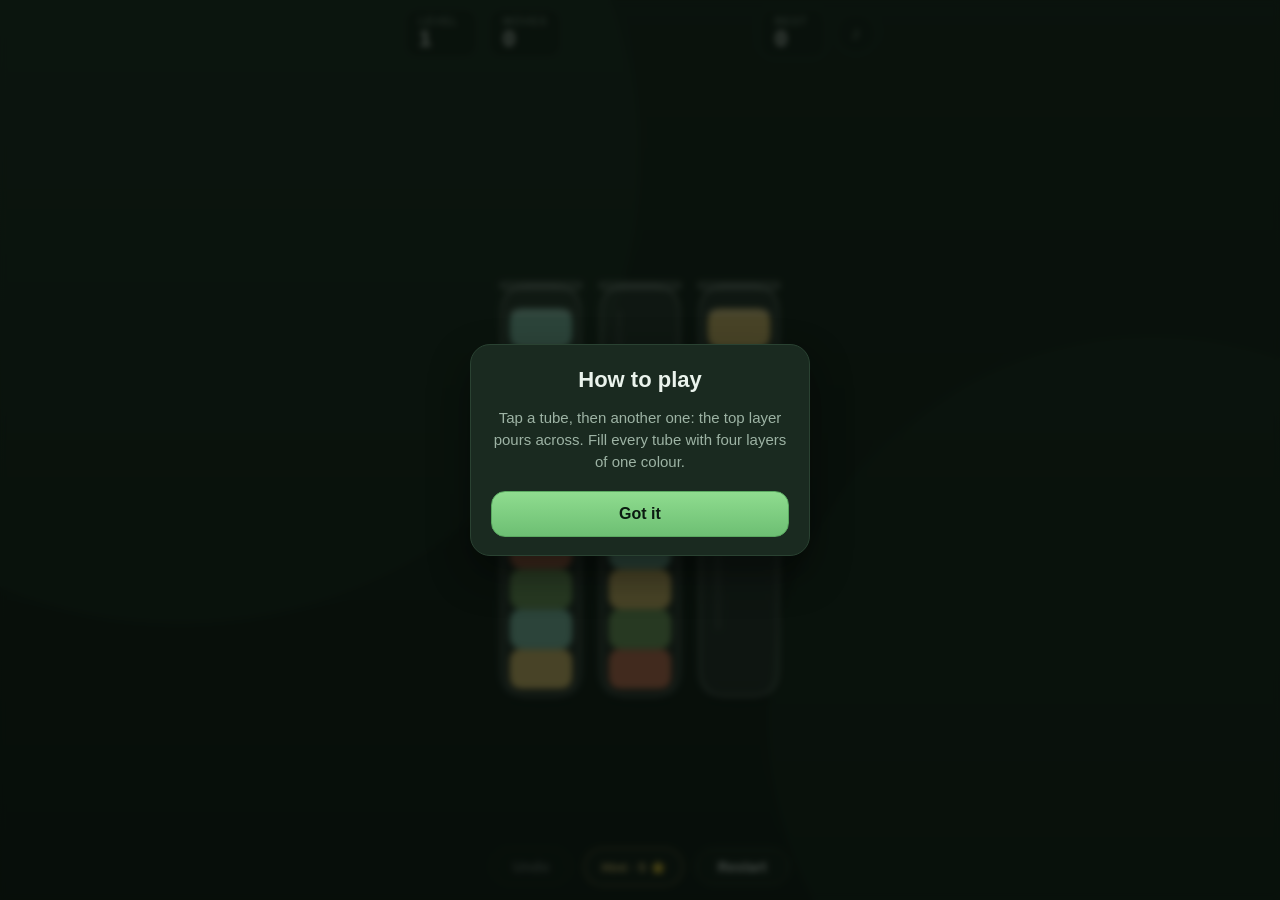
<file: water.html>
<!DOCTYPE html>
<html lang="ru">
<head>
<meta charset="utf-8">
<meta name="viewport" content="width=device-width, initial-scale=1, maximum-scale=1, user-scalable=no, viewport-fit=cover">
<meta name="theme-color" content="#101c14">
<meta name="description" content="Сортировка воды — спокойная головоломка: переливайте слои цвета и собирайте полные трубки. Без таймеров, офлайн.">
<title>Сортировка воды</title>
<style>
:root {
	--bg: #0d1712;
	--bg-soft: #132018;
	--panel: #1a2a20;
	--panel-edge: #2a4232;
	--text: #eaf3ec;
	--text-dim: #9db3a4;
	--accent: #6dbf73;
	--accent-strong: #8fdc8f;
	--danger: #e0715f;
	--radius: 14px;
	--safe-top: env(safe-area-inset-top, 0px);
	--safe-bottom: env(safe-area-inset-bottom, 0px);
}

* {
	box-sizing: border-box;
	-webkit-tap-highlight-color: transparent;
}

html,
body {
	margin: 0;
	padding: 0;
	width: 100%;
	height: 100%;
	overflow: hidden;
	background: radial-gradient(120% 90% at 50% 0%, #17281d 0%, var(--bg) 70%);
	color: var(--text);
	font-family: "Segoe UI", Roboto, "Helvetica Neue", Arial, sans-serif;
	overscroll-behavior: none;
}

body {
	user-select: none;
	-webkit-user-select: none;
	touch-action: none;
}

#app {
	position: fixed;
	inset: 0;
	display: flex;
	align-items: center;
	justify-content: center;
}

#game {
	display: block;
	touch-action: none;
}

#hud {
	position: absolute;
	top: calc(8px + var(--safe-top));
	left: 0;
	right: 0;
	display: flex;
	align-items: center;
	gap: 10px;
	padding: 0 14px;
	pointer-events: none;
}

.hud-block {
	display: flex;
	flex-direction: column;
	line-height: 1.1;
	background: rgba(19, 32, 24, 0.72);
	border: 1px solid var(--panel-edge);
	border-radius: var(--radius);
	padding: 6px 14px;
	min-width: 74px;
}

.hud-best {
	margin-left: auto;
	min-width: 66px;
}

.hud-label {
	font-size: 11px;
	letter-spacing: 0.08em;
	text-transform: uppercase;
	color: var(--text-dim);
}

.hud-value {
	font-size: 22px;
	font-weight: 700;
	font-variant-numeric: tabular-nums;
}

.icon-button {
	pointer-events: auto;
	width: 40px;
	height: 40px;
	border-radius: 50%;
	border: 1px solid var(--panel-edge);
	background: rgba(19, 32, 24, 0.72);
	color: var(--text-dim);
	font-size: 18px;
	cursor: pointer;
}

.icon-button.is-off {
	color: #5d7466;
}

.icon-button:active {
	transform: scale(0.94);
}

/* Нижняя панель действий: «Отменить», «Подсказка» и «Заново» под трубками. */
#actions {
	position: absolute;
	bottom: calc(14px + var(--safe-bottom));
	left: 50%;
	transform: translateX(-50%);
	display: flex;
	flex-wrap: wrap;
	justify-content: center;
	gap: 12px;
	z-index: 6;
}

.action-button {
	padding: 10px 22px;
	border: 1px solid var(--panel-edge);
	border-radius: 999px;
	background: rgba(19, 32, 24, 0.84);
	color: var(--text);
	font-size: 14px;
	font-weight: 600;
	letter-spacing: 0.01em;
	cursor: pointer;
}

.action-button:hover {
	border-color: #37543f;
}

.action-button:active:not(:disabled) {
	transform: scale(0.97);
}

.action-button:disabled {
	opacity: 0.42;
	cursor: default;
}

/* Платная подсказка: золотая рамка, чтобы кнопка читалась как покупка. */
.action-button.action-paid {
	border-color: rgba(242, 212, 121, 0.55);
	color: #f2d479;
	font-size: 13px;
	padding: 10px 16px;
}

.action-button.action-paid:hover {
	border-color: rgba(242, 212, 121, 0.85);
}

.modal {
	position: absolute;
	inset: 0;
	display: flex;
	align-items: center;
	justify-content: center;
	background: rgba(6, 12, 8, 0.72);
	backdrop-filter: blur(3px);
	padding: 24px;
	z-index: 10;
}

.modal.hidden,
.toast.hidden {
	display: none;
}

.modal-card {
	width: min(340px, 100%);
	background: var(--panel);
	border: 1px solid var(--panel-edge);
	border-radius: 20px;
	padding: 22px 20px 18px;
	text-align: center;
	box-shadow: 0 18px 40px rgba(0, 0, 0, 0.45);
}

.modal-card h2 {
	margin: 0 0 14px;
	font-size: 22px;
}

.modal-card p {
	margin: 0 0 18px;
	color: var(--text-dim);
	font-size: 15px;
	line-height: 1.45;
}

.modal-row {
	display: flex;
	justify-content: space-between;
	padding: 6px 0;
	color: var(--text-dim);
	font-size: 15px;
}

.modal-row strong {
	color: var(--text);
	font-size: 17px;
	font-variant-numeric: tabular-nums;
}

.button {
	display: block;
	width: 100%;
	margin-top: 10px;
	padding: 13px 16px;
	border-radius: var(--radius);
	border: 1px solid var(--panel-edge);
	background: #22352a;
	color: var(--text);
	font-size: 16px;
	font-weight: 600;
	cursor: pointer;
}

.button-accent {
	background: linear-gradient(180deg, var(--accent-strong), var(--accent));
	border-color: #5aa860;
	color: #0b1a10;
}

.button.hidden {
	display: none;
}

.button:active:not(:disabled) {
	transform: scale(0.98);
}

.toast {
	position: absolute;
	bottom: calc(70px + var(--safe-bottom));
	left: 50%;
	transform: translateX(-50%);
	background: rgba(26, 42, 32, 0.96);
	border: 1px solid var(--panel-edge);
	color: var(--text);
	padding: 10px 18px;
	border-radius: 999px;
	font-size: 14px;
	z-index: 20;
	max-width: 88vw;
	text-align: center;
}

@media (max-width: 380px) {
	#hud {
		gap: 6px;
		padding: 0 8px;
	}

	.hud-block {
		min-width: 0;
		padding: 5px 9px;
	}

	.hud-best {
		min-width: 0;
	}

	.hud-value {
		font-size: 18px;
	}

	.action-button {
		padding: 9px 16px;
		font-size: 13px;
	}
}

</style>
</head>
<body>
<div id="app">
	<canvas id="game" aria-label="Трубки с водой"></canvas>

	<header id="hud">
		<div class="hud-block">
			<span class="hud-label" data-i18n="hud.level">Уровень</span>
			<span class="hud-value" id="level">1</span>
		</div>
		<div class="hud-block">
			<span class="hud-label" data-i18n="hud.moves">Ходы</span>
			<span class="hud-value" id="moves">0</span>
		</div>
		<div class="hud-block hud-best">
			<span class="hud-label" data-i18n="hud.best">Лучший</span>
			<span class="hud-value" id="best">0</span>
		</div>
		<button id="btn-sound" class="icon-button" type="button" aria-label="Звук">
			<span id="sound-icon">♪</span>
		</button>
	</header>

	<div id="actions">
		<button id="btn-undo" class="action-button" type="button" data-i18n="action.undo">Отменить</button>
		<button id="btn-hint" class="action-button action-paid hidden" type="button" data-i18n="action.hint">Подсказка · 5 ⭐</button>
		<button id="btn-restart" class="action-button" type="button" data-i18n="action.restart">Заново</button>
	</div>

	<div id="modal-win" class="modal hidden" role="dialog" aria-modal="true">
		<div class="modal-card">
			<h2 data-i18n="win.title">Уровень пройден</h2>
			<div class="modal-row">
				<span data-i18n="win.moves">Ходы</span>
				<strong id="win-moves">0</strong>
			</div>
			<div class="modal-row">
				<span data-i18n="win.best">Лучший уровень</span>
				<strong id="win-best">0</strong>
			</div>
			<button id="btn-next" class="button button-accent" type="button" data-i18n="win.next">Дальше</button>
			<button id="btn-win-restart" class="button" type="button" data-i18n="win.restart">Заново</button>
			<button id="btn-share" class="button" type="button" data-i18n="win.share">Поделиться</button>
		</div>
	</div>

	<div id="modal-tutorial" class="modal hidden" role="dialog" aria-modal="true">
		<div class="modal-card">
			<h2 data-i18n="tutorial.title">Как играть</h2>
			<p data-i18n="tutorial.text">Нажмите на трубку, затем на другую: верхний слой перельётся. Соберите в каждой трубке четыре слоя одного цвета.</p>
			<button id="btn-tutorial-ok" class="button button-accent" type="button" data-i18n="tutorial.ok">Понятно</button>
		</div>
	</div>

	<div id="toast" class="toast hidden" role="status" aria-live="polite"></div>
</div>
<script>
"use strict";(()=>{var M=null,K=null,Me=null,Je=!1,Ae=!1,Cn=!1,Pr=.85,Ln=.5;function Mr(){if(typeof window>"u")return null;let e=window;return e.AudioContext??e.webkitAudioContext??null}function Ee(e,n){return e+Math.random()*(n-e)}function Bn(){if(M===null)return null;if(Me!==null)return Me;try{let e=M.createDelay(.5);e.delayTime.value=.11;let n=M.createGain();n.gain.value=.22;let t=M.createBiquadFilter();t.type="lowpass",t.frequency.value=2400;let r=M.createGain();return r.gain.value=.5,e.connect(t),t.connect(n),n.connect(e),t.connect(r),K!==null&&r.connect(K),Me=e,Me}catch{return null}}function fe(){if(M!==null||Ae)return;let e=Mr();if(e===null){Ae=!0;return}try{M=new e;let n=M.createGain();n.gain.value=Pr;let t=M.createDynamicsCompressor();t.threshold.value=-20,t.knee.value=24,t.ratio.value=6,t.attack.value=.004,t.release.value=.22,n.connect(t),t.connect(M.destination),K=n,M.state==="suspended"&&M.resume().catch(()=>{})}catch(n){Ae=!0,M=null,K=null,Cn||(Cn=!0,console.warn("[water-sort:audio]",n))}}function Nn(){return Je||Ae?null:(M===null&&fe(),M)}function q(e){let n=Nn();if(!(n===null||K===null))try{let t=n.currentTime+(e.delay??0)/1e3,r=Math.max(.04,e.dur/1e3),o=Math.max(.004,Math.min((e.attack??12)/1e3,r*.6)),a=Math.min(Ln,Math.max(2e-4,e.gain??.1)),l=n.createOscillator();l.type=e.wave??"sine";let u=Math.max(24,e.freq*Math.pow(2,Ee(-6,6)/1200));l.frequency.setValueAtTime(u,t);let i=e.endFreq??e.freq;Math.abs(i-e.freq)>.5&&l.frequency.exponentialRampToValueAtTime(Math.max(24,i),t+r),(e.detune!==void 0||e.spread!==void 0)&&l.detune.setValueAtTime((e.detune??0)+Ee(-(e.spread??0),e.spread??0),t);let d=n.createGain();d.gain.setValueAtTime(1e-4,t),d.gain.linearRampToValueAtTime(a,t+o),d.gain.exponentialRampToValueAtTime(1e-4,t+r);let h=d;if(e.filter!==void 0){let v=n.createBiquadFilter();v.type=e.filter.kind,v.frequency.value=e.filter.freq,v.Q.value=e.filter.q??.8,d.connect(v),h=v}if(e.vibrato!==void 0){let v=n.createOscillator();v.type="sine",v.frequency.value=e.vibrato.rate;let s=n.createGain();s.gain.value=e.vibrato.depth,v.connect(s),s.connect(l.detune),v.start(t),v.stop(t+r+.05),v.onended=()=>{try{s.disconnect(),v.disconnect()}catch{}}}h.connect(K);let y=e.wet??0;if(y>0){let v=n.createGain();v.gain.value=y,h.connect(v);let s=Bn();s!==null&&v.connect(s)}l.connect(d),l.start(t),l.stop(t+r+.03),l.onended=()=>{try{l.disconnect(),d.disconnect(),h.disconnect()}catch{}}}catch{}}function me(e){let n=Nn();if(!(n===null||K===null))try{let t=n.currentTime+(e.delay??0)/1e3,r=Math.max(.02,e.dur/1e3),o=Math.max(1,Math.round(n.sampleRate*r)),a=n.createBuffer(1,o,n.sampleRate),l=a.getChannelData(0);for(let m=0;m<o;m++)l[m]=Ee(-1,1)*(1-m/o);let u=n.createBufferSource();u.buffer=a;let i=n.createBiquadFilter();i.type=e.kind??"bandpass",i.Q.value=e.q??.9;let d=e.freq??1200,h=e.sweepTo??d;i.frequency.setValueAtTime(d,t),Math.abs(h-d)>1&&i.frequency.exponentialRampToValueAtTime(Math.max(40,h),t+r);let y=n.createGain(),v=Math.min(Ln,Math.max(2e-4,e.gain??.06));y.gain.setValueAtTime(1e-4,t),y.gain.linearRampToValueAtTime(v,t+.006),y.gain.exponentialRampToValueAtTime(1e-4,t+r),u.connect(i),i.connect(y),y.connect(K);let s=e.wet??0;if(s>0){let m=n.createGain();m.gain.value=s,y.connect(m);let b=Bn();b!==null&&m.connect(b)}u.start(t),u.stop(t+r+.02),u.onended=()=>{try{u.disconnect(),i.disconnect(),y.disconnect()}catch{}}}catch{}}function xe(e,n,t=.1,r=.16,o=4){q({freq:e,dur:340,wave:"sine",gain:t,attack:8,detune:-o,spread:o,delay:n,wet:r}),q({freq:e*2.01,dur:240,wave:"triangle",gain:t*.34,attack:6,spread:o*1.5,delay:n,wet:r}),q({freq:e*3.02,dur:160,wave:"sine",gain:t*.16,attack:5,delay:n+4,wet:r}),me({dur:28,gain:t*.5,kind:"highpass",freq:e*3,delay:n,wet:.1})}function In(e=.09,n=0,t=880){me({dur:24,gain:e*.85,kind:"bandpass",freq:t*2+Ee(-150,150),q:1.25,delay:n}),q({freq:t,endFreq:t*.86,dur:55,wave:"sine",gain:e*.55,attack:5,spread:8,delay:n})}function xr(e,n,t){me({dur:180,gain:e,kind:"highpass",freq:4200,sweepTo:6400,q:1.1,delay:n,wet:t})}function Qe(e){Je=e===!0}function Ze(){In(.09,0,980)}function Hn(){me({dur:260,gain:.07,kind:"bandpass",freq:820,sweepTo:240,q:3.2}),q({freq:520,endFreq:360,dur:240,wave:"sine",gain:.12,attack:10,spread:6,vibrato:{rate:7.5,depth:22},filter:{kind:"lowpass",freq:1600,q:.9}}),q({freq:780,endFreq:540,dur:160,wave:"triangle",gain:.035,attack:8,delay:30,vibrato:{rate:6.5,depth:14}})}function On(){q({freq:185,endFreq:152,dur:150,wave:"sine",gain:.14,attack:9,spread:4,filter:{kind:"lowpass",freq:620,q:.7}}),q({freq:168,endFreq:140,dur:130,wave:"sine",gain:.08,attack:8,delay:105,filter:{kind:"lowpass",freq:520,q:.7}}),me({dur:90,gain:.025,kind:"lowpass",freq:300,q:.8})}function Vn(){xe(523,0,.09,.22),xe(659,90,.095,.22),xe(784,180,.1,.22),xe(1047,300,.115,.26),xr(.022,300,.3)}function U(){In(.08,0,820)}function Re(){if(M!==null)try{M.state==="running"&&M.suspend().catch(()=>{})}catch{}}function pe(){if(!(M===null||Je))try{M.state==="suspended"&&M.resume().catch(()=>{})}catch{}}var V={backdropTop:"#17281d",backdropBottom:"#0d1712",glass:"rgba(236, 246, 238, 0.1)",glassEdge:"rgba(214, 232, 219, 0.42)",glassEdgeSelected:"#8fdc8f",glassHighlight:"rgba(255, 255, 255, 0.22)",glassShadow:"rgba(0, 0, 0, 0.32)",liquidEdge:"rgba(8, 18, 12, 0.28)",text:"#eaf3ec",accent:"#6dbf73",danger:"#e0715f",selectGlow:"rgba(143, 220, 143, 0.38)"},G=["#7fb069","#8fd6bd","#f2d479","#d97b5a","#9a7bb5","#7fb3d5","#e39a86","#5fae9c","#e6a3b8","#c9a45c"];function N(e){return e.length===0?null:e[e.length-1]}function oe(e){let n=N(e);if(n===null)return 0;let t=0;for(let r=e.length-1;r>=0&&e[r]===n;r--)t++;return t}function ae(e){return Math.max(0,4-e.length)}function Fn(e,n){return Number.isInteger(n)&&n>=0&&n<e.length}function re(e,n,t){if(!Fn(e,n)||!Fn(e,t)||n===t)return!1;let r=e[n],o=e[t];if(r.length===0||ae(o)===0)return!1;let a=N(r);if(a===null)return!1;let l=N(o);return l===null||l===a}function Ar(e,n){let t=e.slice();return n.forEach((r,o)=>{t[o]=r}),t}function le(e,n,t){if(!re(e,n,t))return e;let r=e[n],o=e[t],a=N(r);if(a===null)return e;let l=oe(r),u=Math.min(l,ae(o));if(u<=0)return e;let i=[];for(let y=0;y<u;y++)i.push(a);let d=r.slice(0,r.length-u),h=o.concat(i);return Ar(e,new Map([[n,d],[t,h]]))}function _e(e){if(e.length===0)return!0;if(e.length!==4)return!1;let n=e[0];for(let t of e)if(t!==n)return!1;return!0}function W(e){return e.length===0?!1:e.every(_e)}function en(e){return e.map(n=>n.slice())}var Un=2,Er=1,Rr=0;function _r(e,n,t){let r=e.board,o=r[n],a=r[t];if(o===void 0||a===void 0||!re(r,n,t))return null;let l=N(a);if(l===null&&o.length===4&&_e(o))return null;let u=le(r,n,t);return!_e(u[t])||u[t].length===0?l===null?Rr:Er:Un}function nn(e){if(e.status!=="playing")return null;let n=e.board,t=null,r=-1;for(let o=0;o<n.length;o++)for(let a=0;a<n.length;a++){if(o===a)continue;let l=_r(e,o,a);if(l!==null&&l>r&&(r=l,t={from:o,to:a},l===Un))return t}return t}function Wn(e){let n=e>>>0;return function(){n=n+1831565813>>>0;let r=n;return r=Math.imul(r^r>>>15,r|1),r^=r+Math.imul(r^r>>>7,r|61),((r^r>>>14)>>>0)/4294967296}}function Ce(e,n){return!Number.isFinite(n)||n<=0?0:Math.min(n-1,Math.floor(e()*n))}function tn(e,n){let t=e.slice();for(let r=t.length-1;r>0;r--){let o=Ce(n,r+1),a=t[r];t[r]=t[o],t[o]=a}return t}var Gn=2e5,Yn=320;function Cr(e){let n=[];for(let t of e)n.push(t.join(","));return n.sort(),n.join("|")}function rn(e){if(e.length===0)return!0;let n=e[0];for(let t of e)if(t!==n)return!1;return!0}function Lr(e,n,t){let r=e[n],o=e[t],a=oe(r),l=ae(o),u=Math.min(a,l),d=N(o)===null?0:oe(o),h=0;return d+u===4&&(h+=1e3),d>0&&(h+=60+d*10),u===a&&(h+=12),u===r.length&&(h+=40),o.length===0&&(h-=20),rn(r)&&o.length===0&&(h-=80),h}function Br(e,n){let t=[];for(let r=0;r<e.length;r++){let o=e[r];if(o.length!==0&&!(o.length===4&&rn(o)))for(let a=0;a<e.length;a++)r===a||!re(e,r,a)||e[a].length===0&&rn(o)||n!==null&&n[0]===a&&n[1]===r||t.push({from:r,to:a,score:Lr(e,r,a)})}return t.sort((r,o)=>o.score-r.score||r.from-o.from||r.to-o.to),t}function Dn(e,n={}){let t=Number.isFinite(n.maxNodes)?Math.max(1,n.maxNodes??Gn):Gn,r=Number.isFinite(n.maxDepth)?Math.max(1,n.maxDepth??Yn):Yn;if(W(e))return[];let o=0,a=new Set,l=[];function u(i,d,h){if(W(i))return!0;if(o>=t||d>=r)return!1;o++;let y=Cr(i);if(a.has(y))return!1;let v=Br(i,h);for(let s of v){let m=le(i,s.from,s.to);if(m!==i){if(l.push([s.from,s.to]),u(m,d+1,[s.from,s.to]))return!0;l.pop()}}return a.add(y),!1}return u(e,0,null)?l.slice():null}var Hr=60,Or=16,Vr=16e4;function Fr(e){let n=Number.isFinite(e)?Math.max(1,Math.floor(e)):1;return Math.min(10,4+Math.floor((n-1)/2))}function Ur(e){let n=Number.isFinite(e)?Math.max(1,Math.floor(e)):1;return Math.min(Hr,6+n*2)}function Wr(e){let n=Number.isFinite(e)?Math.max(1,Math.floor(e)):1;return(2654435769^Math.imul(n,2246822507))>>>0}function qn(e){let n=[];for(let t=1;t<=e;t++){let r=[];for(let o=0;o<4;o++)r.push(t);n.push(r)}for(let t=0;t<2;t++)n.push([]);return n}function Gr(e){let n=[];for(let t=0;t<e.length;t++){let r=e[t];if(r.length===0)continue;let o=N(r);if(o===null)continue;let a=oe(r);for(let l=1;l<=a;l++)for(let u=0;u<e.length;u++){if(u===t)continue;let i=e[u];if(ae(i)<l)continue;let d=N(i);d!==null&&d!==o||i.length===0&&l===r.length||n.push({from:t,to:u,amount:l})}}return n}function Yr(e,n){let t=e.slice(),r=e[n.from],o=e[n.to],a=r[r.length-1],l=[];for(let u=0;u<n.amount;u++)l.push(a);return t[n.from]=r.slice(0,r.length-n.amount),t[n.to]=o.concat(l),t}function Kn(e,n,t){let r=e;for(let o=0;o<n;o++){let a=Gr(r);if(a.length===0)break;r=Yr(r,a[Ce(t,a.length)])}return r}function Dr(e,n){let t=Math.abs(e),r=Math.abs(n);for(;r!==0;){let o=t%r;t=r,r=o}return t}function qr(e,n){let t=[];for(let r=1;r<e;r++)Dr(r,e)===1&&t.push(r);return t.length===0?1:t[Ce(n,t.length)]}function Kr(e,n){let t=[];for(let r=e.length-1;r>=0;r--){let o=e[r];for(let a=o.length-1;a>=0;a--){let l=o[a];t.includes(l)||t.push(l)}}for(let r=1;r<=n;r++)t.includes(r)||t.push(r);return t.slice(0,n)}function Xr(e,n,t){let r=Kr(n,e),o=qr(e,t),a=[];for(let l=0;l<e;l++){let u=[];for(let i=0;i<4;i++)u.push(r[(l*o+i)%e]);a.push(tn(u,t))}for(let l=0;l<2;l++)a.push([]);return tn(a,t)}function jr(e){let n=!0,t=0;for(let r of e){if(r.length===0)continue;if(r.length!==4){n=!1;continue}t++,new Set(r).size!==4&&(n=!1)}return n&&t>0}function jn(e){let n=Number.isFinite(e)?Math.max(1,Math.floor(e)):1,t=Fr(n),r=Wn(Wr(n)),o=qn(t),a=Kn(o,Ur(n),r);for(let u=0;u<Or;u++){let i=Xr(t,a,r);if(W(i)||!jr(i))continue;if(Dn(i,{maxNodes:Vr,maxDepth:280})!==null)return i;a=Kn(a,2,r)}let l=a;return W(l)?qn(t):l}function $r(e){return Number.isFinite(e)?Math.max(1,Math.floor(e)):1}function he(e){let n=$r(e);return{board:jn(n),level:n,moves:0,undo:[],status:"playing",selected:null}}function zr(e,n){return Number.isInteger(e)&&e>=0&&e<n.length}function $n(e,n){if(e.status!=="playing"||!zr(n,e.board))return e;let t=e.board[n];if(e.selected===null)return t.length===0?e:{...e,selected:n};if(e.selected===n)return{...e,selected:null};if(!re(e.board,e.selected,n))return{...e,selected:null};let r=le(e.board,e.selected,n),o=e.undo.concat([en(e.board)]);return{board:r,level:e.level,moves:e.moves+1,undo:o,status:W(r)?"won":"playing",selected:null}}function zn(e){if(e.undo.length===0)return e;let n=e.undo.slice(),t=n.pop();return t===void 0?e:{board:en(t),level:e.level,moves:Math.max(0,e.moves-1),undo:n,status:"playing",selected:null}}function Jn(e){return he(e.level)}function Qn(e){return he(e.level+1)}function ge(e){return e.undo.length>0}var Zn={"hud.level":"\u0423\u0440\u043E\u0432\u0435\u043D\u044C","hud.moves":"\u0425\u043E\u0434\u044B","hud.best":"\u041B\u0443\u0447\u0448\u0438\u0439","action.undo":"\u041E\u0442\u043C\u0435\u043D\u0438\u0442\u044C","action.restart":"\u0417\u0430\u043D\u043E\u0432\u043E","action.hint":"\u041F\u043E\u0434\u0441\u043A\u0430\u0437\u043A\u0430 \xB7 5 \u2B50","sound.on":"\u0417\u0432\u0443\u043A \u0432\u043A\u043B\u044E\u0447\u0451\u043D","sound.off":"\u0417\u0432\u0443\u043A \u0432\u044B\u043A\u043B\u044E\u0447\u0435\u043D","win.title":"\u0423\u0440\u043E\u0432\u0435\u043D\u044C \u043F\u0440\u043E\u0439\u0434\u0435\u043D","win.moves":"\u0425\u043E\u0434\u044B","win.best":"\u041B\u0443\u0447\u0448\u0438\u0439 \u0443\u0440\u043E\u0432\u0435\u043D\u044C","win.next":"\u0414\u0430\u043B\u044C\u0448\u0435","win.restart":"\u0417\u0430\u043D\u043E\u0432\u043E","win.share":"\u041F\u043E\u0434\u0435\u043B\u0438\u0442\u044C\u0441\u044F","tutorial.title":"\u041A\u0430\u043A \u0438\u0433\u0440\u0430\u0442\u044C","tutorial.text":"\u041D\u0430\u0436\u043C\u0438\u0442\u0435 \u043D\u0430 \u0442\u0440\u0443\u0431\u043A\u0443, \u0437\u0430\u0442\u0435\u043C \u043D\u0430 \u0434\u0440\u0443\u0433\u0443\u044E: \u0432\u0435\u0440\u0445\u043D\u0438\u0439 \u0441\u043B\u043E\u0439 \u043F\u0435\u0440\u0435\u043B\u044C\u0451\u0442\u0441\u044F. \u0421\u043E\u0431\u0435\u0440\u0438\u0442\u0435 \u0432 \u043A\u0430\u0436\u0434\u043E\u0439 \u0442\u0440\u0443\u0431\u043A\u0435 \u0447\u0435\u0442\u044B\u0440\u0435 \u0441\u043B\u043E\u044F \u043E\u0434\u043D\u043E\u0433\u043E \u0446\u0432\u0435\u0442\u0430.","tutorial.ok":"\u041F\u043E\u043D\u044F\u0442\u043D\u043E","toast.unavailable":"\u041D\u0435\u0434\u043E\u0441\u0442\u0443\u043F\u043D\u043E","toast.purchasesOff":"\u041F\u043E\u043A\u0443\u043F\u043A\u0438 \u043D\u0435\u0434\u043E\u0441\u0442\u0443\u043F\u043D\u044B","toast.paymentCancelled":"\u041E\u043F\u043B\u0430\u0442\u0430 \u043E\u0442\u043C\u0435\u043D\u0435\u043D\u0430","toast.hintNone":"\u041F\u043E\u0434\u0441\u043A\u0430\u0437\u043E\u043A \u043D\u0435\u0442: \u043F\u043E\u043B\u0435 \u0437\u0430\u0448\u043B\u043E \u0432 \u0442\u0443\u043F\u0438\u043A, \u043D\u0430\u0447\u043D\u0438\u0442\u0435 \u0437\u0430\u043D\u043E\u0432\u043E","toast.error":"\u0427\u0442\u043E-\u0442\u043E \u043F\u043E\u0448\u043B\u043E \u043D\u0435 \u0442\u0430\u043A. \u041F\u043E\u043F\u0440\u043E\u0431\u0443\u0439\u0442\u0435 \u0435\u0449\u0451 \u0440\u0430\u0437","toast.cloudError":"\u041F\u0440\u043E\u0433\u0440\u0435\u0441\u0441 \u043D\u0435 \u0443\u0434\u0430\u043B\u043E\u0441\u044C \u0441\u0438\u043D\u0445\u0440\u043E\u043D\u0438\u0437\u0438\u0440\u043E\u0432\u0430\u0442\u044C \u0441 \u043E\u0431\u043B\u0430\u043A\u043E\u043C","toast.shared":"\u041E\u0442\u043F\u0440\u0430\u0432\u043B\u0435\u043D\u043E","toast.copied":"\u0421\u0441\u044B\u043B\u043A\u0430 \u0441\u043A\u043E\u043F\u0438\u0440\u043E\u0432\u0430\u043D\u0430","toast.shareFailed":"\u041D\u0435 \u0443\u0434\u0430\u043B\u043E\u0441\u044C \u043F\u043E\u0434\u0435\u043B\u0438\u0442\u044C\u0441\u044F"},Jr={"hud.level":"Level","hud.moves":"Moves","hud.best":"Best","action.undo":"Undo","action.restart":"Restart","action.hint":"Hint \xB7 5 \u2B50","sound.on":"Sound on","sound.off":"Sound off","win.title":"Level complete","win.moves":"Moves","win.best":"Best level","win.next":"Next","win.restart":"Restart","win.share":"Share","tutorial.title":"How to play","tutorial.text":"Tap a tube, then another one: the top layer pours across. Fill every tube with four layers of one colour.","tutorial.ok":"Got it","toast.unavailable":"Unavailable","toast.purchasesOff":"Purchases unavailable","toast.paymentCancelled":"Payment cancelled","toast.hintNone":"No hints left: the board is stuck, start over","toast.error":"Something went wrong. Please try again","toast.cloudError":"Could not sync progress with the cloud","toast.shared":"Shared","toast.copied":"Link copied","toast.shareFailed":"Could not share"},Qr={ru:Zn,en:Jr};var Le="ru";function on(e){Le=e==="en"?"en":"ru"}function L(e){return Qr[Le][e]??Zn[e]??e}function et(e,n){let t=Number.isFinite(e)?Math.max(1,Math.floor(e)):1,r=Number.isFinite(n)?Math.max(0,Math.floor(n)):0;return Le==="en"?`I sorted level ${t} of "Water Sort" in ${r} moves. Can you do better?`:`\u042F \u043F\u0440\u043E\u0448\u0451\u043B \u0443\u0440\u043E\u0432\u0435\u043D\u044C ${t} \u0432 \xAB\u0421\u043E\u0440\u0442\u0438\u0440\u043E\u0432\u043A\u0435 \u0432\u043E\u0434\u044B\xBB \u0437\u0430 ${r} \u0445\u043E\u0434\u043E\u0432. \u0421\u043B\u0430\u0431\u043E \u043B\u0443\u0447\u0448\u0435?`}function an(){if(typeof document>"u")return;document.documentElement.lang=Le,document.querySelectorAll("[data-i18n]").forEach(n=>{let t=n.dataset.i18n;t!==void 0&&(n.textContent=L(t))})}var nt="water-sort:v1",X={level:1,best:0,sound:!0,tutorialSeen:!1,games:0};function tt(){try{return typeof localStorage>"u"?null:localStorage??null}catch{return null}}function ln(e,n){return typeof e!="number"||!Number.isFinite(e)||e<1?n:Math.floor(e)}function rt(e){return typeof e!="number"||!Number.isFinite(e)||e<=0?0:Math.floor(e)}function ot(e){return typeof e!="number"||!Number.isFinite(e)||e<=0?0:Math.floor(e)}function F(){let e=tt();if(e===null)return{...X};try{let n=e.getItem(nt);if(n===null)return{...X};let t=JSON.parse(n);if(typeof t!="object"||t===null)return{...X};let r=t;return{level:ln(r.level,X.level),best:rt(r.best),sound:typeof r.sound=="boolean"?r.sound:X.sound,tutorialSeen:typeof r.tutorialSeen=="boolean"?r.tutorialSeen:X.tutorialSeen,games:ot(r.games)}}catch{return{...X}}}function I(e){let n=tt();if(n!==null)try{let t={level:ln(e.level,X.level),best:rt(e.best),sound:e.sound===!0,tutorialSeen:e.tutorialSeen===!0,games:ot(e.games)};n.setItem(nt,JSON.stringify(t))}catch{}}function at(e,n){let t=ln(n,1);return{level:t+1,best:Math.max(e.best,t),sound:e.sound,tutorialSeen:e.tutorialSeen,games:e.games+1}}function lt(){try{return typeof navigator>"u"?null:navigator}catch{return null}}async function Zr(e){let n=lt();if(n===null)return!1;let t;try{t=n.clipboard}catch{return!1}if(typeof t!="object"||t===null)return!1;let r;try{r=t.writeText}catch{return!1}if(typeof r!="function")return!1;try{return await r.call(t,e),!0}catch{return!1}}async function j(e,n){let t=lt(),r;try{r=t===null?void 0:t.share}catch{r=void 0}if(typeof r=="function")try{return await r.call(t,{text:e,url:n}),"shared"}catch{}return await Zr(`${e} ${n}`)?"copied":"failed"}var eo={rewarded:!1,interstitial:!1,cloud:!1,haptics:!1,share:!0,homeScreen:!1,purchases:!1},no={light:12,success:[12,40,18],warning:[30,60,30]};function it(){try{return typeof navigator>"u"?null:navigator}catch{return null}}function to(e){return typeof e!="string"||e.length===0||e.toLowerCase().startsWith("ru")?"ru":"en"}function ro(){let e=F().best;return e>0?e:null}function oo(e){let n=Number.isFinite(e)?Math.max(0,Math.floor(e)):0,t=F();n<=t.best||(t.best=n,I(t))}function ut(){return{name:"local",caps:eo,ready(){return Promise.resolve()},showFullscreen(){return Promise.resolve()},showRewarded(){return Promise.resolve(!1)},loadBest(){return Promise.resolve(ro())},saveBest(e){return oo(e),Promise.resolve()},gameplayStart(){},gameplayStop(){},lang(){let e=it();return to(e===null?void 0:e.language)},haptic(e){let n=it(),t=n===null?void 0:n.vibrate;if(typeof t=="function")try{t.call(n,no[e])}catch{}},shareResult(e,n){return j(e,n)},addToHomeScreen(){return Promise.resolve(!1)},buyHint(){return Promise.resolve("unavailable")}}}var un="bsg_water_sort_bot",st="https://t.me/$fGl_uJwaMEhcFAAACh37y15rfRc";var ao="https://telegram.org/js/telegram-web-app.js",lo=5e3,ft=5e3,io=6e4,ct="best",mt={rewarded:!1,interstitial:!1,cloud:!0,haptics:!0,share:!0,homeScreen:!1,purchases:!0},uo={...mt,homeScreen:!0},so=/^[A-Za-z][A-Za-z0-9_]{2,31}$/;function co(e=un){let n=e.trim().replace(/^@/,"");return so.test(n)?`https://t.me/${n}?startapp`:null}var dt=!1;function A(e){dt||(dt=!0,console.warn("[water-sort:telegram]",e))}function dn(){if(typeof window>"u")return null;try{return window}catch{return null}}function pt(){try{let e=globalThis;return typeof e.setTimeout!="function"||typeof e.clearTimeout!="function"?null:e}catch{return null}}function Ne(e,n){let t=pt();if(t===null)return 0;try{return t.setTimeout(n,e)}catch{return 0}}function Ie(e){if(e===0||e===null||e===void 0)return;let n=pt();if(n!==null)try{n.clearTimeout(e)}catch{}}function ht(e){return typeof e!="object"||e===null?null:e}function fn(e){try{let n=e.Telegram;return typeof n!="object"||n===null?null:ht(n.WebApp)}catch(n){return A(n),null}}function fo(e){try{let n=e.navigator?.userAgent;return typeof n=="string"?n:""}catch{return""}}function gt(e){if(fn(e)!==null)return!0;try{let n=e.TelegramWebviewProxy;if(n!=null)return!0}catch(n){A(n)}try{let n=e.location?.hash;if(typeof n=="string"&&/tgWebApp(Data|Platform|Version)=/.test(n))return!0}catch(n){A(n)}return/Telegram/i.test(fo(e))}function yt(){let e=dn();return e===null?!1:gt(e)}function bt(){let e=dn();return e===null?null:fn(e)}function cn(e,n,t=[]){let r;try{r=e[n]}catch(o){A(o);return}if(typeof r=="function")try{r.apply(e,t)}catch(o){A(o)}}function ie(e,n,t=[]){cn(e,n,t)}function mo(e){try{let n=e.HapticFeedback;return typeof n!="object"||n===null?null:n}catch(n){return A(n),null}}function sn(e,n,t){let r;try{r=e.isVersionAtLeast}catch(o){return A(o),!1}if(typeof r!="function")return t;try{return r.call(e,n)===!0}catch(o){return A(o),!1}}function po(e){if(e!==null)try{let n=e.initDataUnsafe;if(typeof n!="object"||n===null)return;let t=n.user;return typeof t!="object"||t===null?void 0:t.language_code}catch(n){A(n);return}}function Be(e,n){try{return typeof e[n]=="function"}catch(t){return A(t),!1}}function ho(e){return typeof e!="string"||e.length===0?go():e.toLowerCase().startsWith("ru")?"ru":"en"}function go(){if(typeof navigator>"u")return"ru";try{let e=navigator.language;return typeof e!="string"||e.length===0||e.toLowerCase().startsWith("ru")?"ru":"en"}catch{return"ru"}}function vt(e){try{let n=e.CloudStorage;return typeof n!="object"||n===null?null:n}catch(n){return A(n),null}}function wt(e){return e!=null&&e!==""}function yo(e,n){let t={ok:!1,value:null};return new Promise(r=>{let o=!1,a=0,l=d=>{o||(o=!0,Ie(a),r(d))},u=vt(e),i=u===null?void 0:u.getItem;if(typeof i!="function"){l(t);return}a=Ne(ft,()=>{l(t)});try{i.call(u,n,(d,h)=>{if(wt(d)){A(d),l(t);return}l({ok:!0,value:typeof h=="string"?h:null})})}catch(d){A(d),l(t)}})}function bo(e,n,t){return new Promise(r=>{let o=!1,a=0,l=d=>{o||(o=!0,Ie(a),r(d))},u=vt(e),i=u===null?void 0:u.setItem;if(typeof i!="function"){l(!1);return}a=Ne(ft,()=>{l(!1)});try{i.call(u,n,t,d=>{if(wt(d)){A(d),l(!1);return}l(!0)})}catch(d){A(d),l(!1)}})}function vo(e){if(e===null)return null;let n=Number.parseInt(e,10);return!Number.isFinite(n)||n<=0?null:Math.floor(n)}function wo(){let e=F().best;return e>0?e:null}function So(e){let n=Number.isFinite(e)?Math.max(0,Math.floor(e)):0,t=F();n<=t.best||(t.best=n,I(t))}function To(e){return new Promise(n=>{let t=!1,r=0,o=a=>{t||(t=!0,Ie(r),n(a))};r=Ne(lo,()=>{o(null)});try{let a=e.document;if(a===void 0||typeof a.createElement!="function"){o(null);return}let l=a.createElement("script");l.src=ao,l.async=!0,l.onload=()=>{o(fn(e))},l.onerror=()=>{o(null)},a.head.appendChild(l)}catch(a){A(a),o(null)}})}function St(e=null,n=un,t=st){let r=dn(),o=ht(e),a=co(n),l=t.trim(),u=o,i=o!==null||r!==null&&gt(r),d=null,h=!1,y=!1,v=null;function s(){if(u!==null)return Promise.resolve(u);if(!i||r===null)return Promise.resolve(null);let c=d;return c===null&&(c=To(r),d=c),c.then(w=>(w!==null&&(u=w),u))}function m(c){let w;try{w=c.checkHomeScreenStatus}catch(S){A(S);return}if(typeof w=="function")try{w.call(c,S=>{typeof S=="string"&&(v=S)})}catch(S){A(S)}}async function b(){if(h)return;h=!0;let c=await s();c!==null&&(ie(c,"ready"),ie(c,"expand"),sn(c,"7.7",!0)&&ie(c,"disableVerticalSwipes"),sn(c,"8.0",!1)&&(ie(c,"requestFullscreen"),ie(c,"lockOrientation")),y=sn(c,"8.0",!1)&&Be(c,"addToHomeScreen"),y&&m(c))}return{name:"telegram",get caps(){return y&&v==="missed"?uo:mt},ready:b,showFullscreen(){return Promise.resolve()},showRewarded(){return Promise.resolve(!1)},async loadBest(){let c=wo(),w=await s();if(w===null)return c;let S=await yo(w,ct);return S.ok?vo(S.value)??c:c},async saveBest(c){let w=Number.isFinite(c)?Math.max(0,Math.floor(c)):0;So(w);let S=await s();S!==null&&await bo(S,ct,String(w))},gameplayStart(){},gameplayStop(){},lang(){return ho(po(u))},haptic(c){let w=u;if(w===null)return;let S=mo(w);S!==null&&(c==="light"?cn(S,"impactOccurred",["light"]):cn(S,"notificationOccurred",[c]))},async shareResult(c,w){let S=await s();if(S!==null&&Be(S,"openTelegramLink")){let f=`https://t.me/share/url?url=${encodeURIComponent(a??w)}&text=${encodeURIComponent(c)}`;try{return S.openTelegramLink.call(S,f),"shared"}catch(k){A(k)}}return j(c,w)},async addToHomeScreen(){let c=u;return c===null||!y||v!=="missed"||!Be(c,"addToHomeScreen")?!1:(ie(c,"addToHomeScreen"),!0)},async buyHint(){if(l.length===0)return"unavailable";let c=await s();return c===null||!Be(c,"openInvoice")?"unavailable":new Promise(w=>{let S=!1,E=0,f=k=>{S||(S=!0,Ie(E),w(k))};E=Ne(io,()=>{f("cancelled")});try{c.openInvoice.call(c,l,p=>{f(p==="paid"?"paid":"cancelled")})}catch(k){A(k),f("unavailable")}})}}}function ye(e){return!Number.isFinite(e.games)||!Number.isFinite(e.lastShownAt)||!Number.isFinite(e.now)||e.games<2?!1:e.now-e.lastShownAt>=6e4}var ko="https://unpkg.com/@vkontakte/vk-bridge/dist/browser.min.js",Po=5e3,Mo=5e3,be=5e3,xo=12e4,Ao=15e3,Eo=3e4,mn="best",Ro={rewarded:!0,interstitial:!0,cloud:!0,haptics:!1,share:!0,homeScreen:!1,purchases:!1},_o={rewarded:!1,interstitial:!1,cloud:!1,haptics:!1,share:!0,homeScreen:!1,purchases:!1},He=Symbol("vk-timeout"),Tt=!1;function Y(e){Tt||(Tt=!0,console.warn("[water-sort:vk]",e))}function hn(){if(typeof window>"u")return null;try{return window}catch{return null}}function Pt(){try{let e=globalThis;return typeof e.setTimeout!="function"||typeof e.clearTimeout!="function"?null:e}catch{return null}}function Mt(e,n){let t=Pt();if(t===null)return 0;try{return t.setTimeout(n,e)}catch{return 0}}function xt(e){if(e===0||e===null||e===void 0)return;let n=Pt();if(n!==null)try{n.clearTimeout(e)}catch{}}function kt(e,n,t){return new Promise((r,o)=>{let a=!1,l=0,u=i=>{a||(a=!0,xt(l),i())};l=Mt(n,()=>{u(()=>{r(t)})}),e.then(i=>{u(()=>{r(i)})},i=>{u(()=>{o(i)})})})}function $(e){return typeof e!="object"||e===null?null:e}function At(e){let n=$(e);return n===null?null:typeof n.send=="function"?n:null}function pn(e){return e!=null}function gn(){let e=hn();if(e===null)return!1;try{if(pn(e.vkBridge)||pn(e.bridge))return!0;let n=e.location?.search;return typeof n=="string"&&/(?:^|[?&])vk_(?:app_id|platform)=/.test(n)}catch{return!1}}function yn(){let e=hn();if(e===null)return null;try{return pn(e.vkBridge)?e.vkBridge:e.bridge??null}catch{return null}}function Co(e){return new Promise(n=>{let t=!1,r=0,o=a=>{t||(t=!0,xt(r),n(a))};r=Mt(Po,()=>{o(null)});try{let a=e.document;if(a===void 0||typeof a.createElement!="function"){o(null);return}let l=a.createElement("script");l.src=ko,l.async=!0,l.onload=()=>{o(At(yn()))},l.onerror=()=>{o(null)},a.head.appendChild(l)}catch(a){Y(a),o(null)}})}function Oe(e){let n=$(e);if(n===null)return!1;if(n.result===!0)return!0;let t=$(n.data);return t!==null&&t.result===!0}function Lo(e,n){let t=$(e);if(t===null)return null;let r=$(t.data),o=t.keys,a=r===null?void 0:r.keys,l=Array.isArray(o)?o:Array.isArray(a)?a:null;if(l===null)return null;for(let u of l){let i=$(u);if(i!==null&&i.key===n&&typeof i.value=="string")return i.value}return null}function Bo(e){let n=$(e);if(n===null)return;if(typeof n.vk_language=="string")return n.vk_language;let t=$(n.data);return t===null?void 0:t.vk_language}function No(e){if(e===null)return null;let n=Number.parseInt(e,10);return!Number.isFinite(n)||n<=0?null:Math.floor(n)}function Io(e){return typeof e!="string"||e.length===0?Et():e.toLowerCase().startsWith("ru")?"ru":"en"}function Et(){if(typeof navigator>"u")return"ru";try{let e=navigator.language;return typeof e!="string"||e.length===0||e.toLowerCase().startsWith("ru")?"ru":"en"}catch{return"ru"}}function Ho(){let e=F().best;return e>0?e:null}function Oo(e){let n=Number.isFinite(e)?Math.max(0,Math.floor(e)):0,t=F();n<=t.best||(t.best=n,I(t))}function Vo(e){if(typeof window>"u")return!1;try{let n=window;if(typeof n.open!="function")return!1;let t=n.open.call(window,e,"_blank");return t!=null}catch{return!1}}function Rt(e=null){let n=hn(),t=At(e),r=t!==null||n!==null&&gn(),o=null,a=null,l=!1,u=!1,i=null,d=0,h=Date.now(),y=0,v=-1;function s(){return t!==null?Promise.resolve(t):!r||n===null?Promise.resolve(null):(o===null&&(o=Co(n)),o.then(P=>(P!==null&&(t=P),t)))}function m(){if(a!==null)return a;let p=(async()=>{let P=await s();if(P===null)return l=!0,!1;let O=P.send;if(typeof O!="function")return l=!0,!1;try{let B=Promise.resolve(O.call(P,"VKWebAppInit",{}));return await kt(B,Mo,He)===He?(Y("VKWebAppInit timeout"),l=!0,!1):!0}catch(B){return Y(B),l=!0,!1}})();return a=p,p}async function b(p,P,O){if(!await m())throw new Error(`vk bridge is not ready: ${p}`);let ne=t;if(ne===null||typeof ne.send!="function")throw new Error(`vk bridge is not available: ${p}`);let se=ne.send,je=Promise.resolve(se.call(ne,p,P)),ce=await kt(je,O,He);if(ce===He)throw new Error(`vk bridge timeout: ${p}`);return ce}async function c(){try{let p=await b("VKWebAppGetLaunchParams",{},be),P=Bo(p);typeof P=="string"&&P.length>0&&(i=Io(P))}catch(p){Y(p)}}async function w(){u||(u=!0,!await m())||await c()}async function S(){if(l)return!1;try{let p=await b("VKWebAppCheckNativeAds",{ad_format:"reward"},be);if(!Oe(p))return!1}catch(p){return Y(p),!1}try{let p=await b("VKWebAppShowNativeAds",{ad_format:"reward"},xo);return Oe(p)===!0}catch(p){return Y(p),!1}}async function E(){if(!l&&(d+=1,!!ye({games:d,lastShownAt:h,now:Date.now()})))try{let p=await b("VKWebAppCheckNativeAds",{ad_format:"interstitial"},be);if(!Oe(p))return;let P=await b("VKWebAppShowNativeAds",{ad_format:"interstitial"},Ao);Oe(P)&&(h=Date.now())}catch(p){Y(p)}}async function f(){let p=Ho();if(l)return p;try{let P=await b("VKWebAppStorageGet",{keys:[mn]},be);return No(Lo(P,mn))??p}catch(P){return Y(P),p}}async function k(p){let P=Number.isFinite(p)?Math.max(0,Math.floor(p)):0;if(Oo(P),l||P===v)return;let O=Date.now();if(!(y!==0&&O-y<Eo)){y=O,v=P;try{await b("VKWebAppStorageSet",{key:mn,value:String(P)},be)}catch(B){Y(B),v=-1}}}return{name:"vk",get caps(){return l?_o:Ro},ready:w,showFullscreen:E,showRewarded:S,loadBest:f,saveBest:k,gameplayStart(){},gameplayStop(){},lang(){return i??Et()},haptic(p){},async shareResult(p,P){let O=`https://vk.com/share.php?url=${encodeURIComponent(P)}&title=${encodeURIComponent(p)}`;return Vo(O)?"shared":j(p,P)},addToHomeScreen(){return Promise.resolve(!1)},buyHint(){return Promise.resolve("unavailable")}}}var Fo={rewarded:!0,interstitial:!0,cloud:!0,haptics:!1,share:!0,homeScreen:!1,purchases:!1},Uo="https://yandex.ru/games/sdk/v2",Ct=6e4,Wo=1e4,Go=1e4,Yo=12e4,bn="best",Do=["yandex.ru","yandex.com","yandex.net","yandex.kz","yandex.by","yandex.uz","yandex.com.tr","yandex.az"];function vn(e){if(typeof e!="string")return!1;let n=e.trim().toLowerCase();if(n.length===0)return!1;if(n.includes("games.yandex"))return!0;for(let t of Do)if(n===t||n.endsWith(`.${t}`))return!0;return!1}var _t=!1,Ve={games:0,lastShownAt:Date.now()},Ue=null,Fe=null,D=!1;function R(e){_t||(_t=!0,console.warn("[water-sort:sdk]",e))}function Lt(){return D}function wn(){if(typeof window>"u")return null;try{return window}catch{return null}}function Bt(e){try{return e.YaGames??null}catch(n){return R(n),null}}function qo(e){try{return e.location?.hostname??""}catch{return""}}function We(e,n){let t=wn();if(t===null)return 0;try{return t.setTimeout(n,e)}catch{return 0}}function Ge(e){if(e===0)return;let n=wn();if(n!==null)try{n.clearTimeout(e)}catch{}}function Nt(e,n,t){return new Promise(r=>{let o=!1,a=0,l=u=>{o||(o=!0,Ge(a),r(u))};a=We(n,()=>{l(t)}),e.then(u=>{l(u)},()=>{l(t)})})}function Ko(e){return typeof e!="object"||e===null?null:e}function Xo(e){return typeof e!="object"||e===null?null:e}async function jo(e){if(typeof e!="object"||e===null)return null;let n=e,t;try{t=n.init}catch(r){return R(r),null}if(typeof t!="function")return null;try{let r=Promise.resolve(t.call(e,{})),o=await Nt(r,Wo,null);return Ko(o)}catch(r){return R(r),null}}function It(e){if(Fe!==null&&Fe.factory===e)return Fe.promise;let n=jo(e);return Fe={factory:e,promise:n},n}function $o(e){return new Promise(n=>{let t=!1,r=0,o=a=>{t||(t=!0,Ge(r),n(a))};r=We(Ct,()=>{o(null)});try{let a=e.document.createElement("script");a.src=Uo,a.async=!0,a.onload=()=>{It(Bt(e)).then(o,()=>{o(null)})},a.onerror=()=>{o(null)},e.document.head.appendChild(a)}catch(a){R(a),o(null)}})}function zo(e){Ue===null&&(Ue=$o(e))}function Jo(){return Ue===null?Promise.resolve(null):Nt(Ue,Ct,null)}function Qo(e){let n=!1,t=null;function r(){return e.sdk}function o(s){let m=r();if(m!==null)try{let b=m.features?.GameplayAPI;s==="start"?b?.start?.():b?.stop?.()}catch(b){R(b)}}async function a(){if(n)return;if(n=!0,e.sdk===null&&e.pending!==null&&(e.sdk=await e.pending),e.sdk===null){let m=await Jo();m!==null&&(e.sdk=m)}let s=e.sdk;if(s!==null)try{s.features?.LoadingAPI?.ready?.()}catch(m){R(m)}}async function l(){let s=r();if(s===null||(Ve.games+=1,!ye({games:Ve.games,lastShownAt:Ve.lastShownAt,now:Date.now()})))return;let m;try{m=s.adv}catch(c){R(c);return}if(m===void 0)return;let b=m.showFullscreenAdv;typeof b=="function"&&await new Promise(c=>{let w=!1,S=0,E=k=>{w||(w=!0,Ge(S),k&&(Ve.lastShownAt=Date.now()),c())},f={onOpen:()=>{},onClose:k=>{E(k!==!1)},onError:k=>{R(k),E(!1)}};S=We(Go,()=>{E(!1)});try{b.call(m,{callbacks:f,onOpen:f.onOpen,onClose:f.onClose,onError:f.onError})}catch(k){R(k),E(!1)}})}async function u(){let s=r();if(s===null)return!1;let m;try{m=s.adv}catch(c){return R(c),!1}if(m===void 0)return!1;let b=m.showRewardedVideo;return typeof b!="function"?!1:await new Promise(c=>{let w=!1,S=!1,E=0,f=p=>{S||(S=!0,Ge(E),c(p))},k={onOpen:()=>{},onRewarded:()=>{w=!0},onClose:()=>{f(w)},onError:p=>{R(p),f(!1)}};E=We(Yo,()=>{f(!1)});try{b.call(m,{callbacks:k,onOpen:k.onOpen,onRewarded:k.onRewarded,onClose:k.onClose,onError:k.onError})}catch(p){R(p),f(!1)}})}function i(){let s=r();return s===null?Promise.resolve(null):(t===null&&(t=d(s)),t)}async function d(s){let m;try{m=s.getPlayer}catch(b){return D=!0,R(b),null}if(typeof m!="function")return null;try{let b=await m.call(s,{scopes:!1});return Xo(b)}catch(b){return D=!0,R(b),null}}async function h(){D=!1;let s=await i();if(s===null)return null;let m;try{m=s.getData}catch(b){return D=!0,R(b),null}if(typeof m!="function")return null;try{let b=await m.call(s,[bn]);if(typeof b!="object"||b===null)return null;let c=b[bn];return typeof c!="number"||!Number.isFinite(c)||c<=0?null:Math.floor(c)}catch(b){return D=!0,R(b),null}}async function y(s){D=!1;let m=await i();if(m===null)return;let b;try{b=m.setData}catch(w){D=!0,R(w);return}if(typeof b!="function")return;let c=Number.isFinite(s)?Math.max(0,Math.floor(s)):0;try{await b.call(m,{[bn]:c},!0)}catch(w){D=!0,R(w)}}function v(){let s=r();if(s===null)return"ru";try{return s.environment?.i18n?.lang==="en"?"en":"ru"}catch{return"ru"}}return{name:"yandex",caps:Fo,get isSdk(){return e.sdk!==null},ready:a,showFullscreen:l,showRewarded:u,loadBest:h,saveBest:y,gameplayStart(){o("start")},gameplayStop(){o("stop")},lang:v,haptic(s){},shareResult(s,m){return j(s,m)},addToHomeScreen(){return Promise.resolve(!1)},buyHint(){return Promise.resolve("unavailable")}}}function Ht(){let e={sdk:null,pending:null},n=wn();if(n!==null){let t=Bt(n);if(t!==null){let r=It(t);e.pending=r,r.then(o=>{e.sdk===null&&(e.sdk=o)},()=>{})}else vn(qo(n))&&zo(n)}return Qo(e)}function Zo(e){return e.yaGames?"yandex":e.telegram?"telegram":e.vk?"vk":"local"}function ea(e){return e!=null}function na(){if(typeof window>"u")return null;try{return window}catch{return null}}function ta(e){try{let n=e.location?.hostname;return typeof n=="string"?n:""}catch{return""}}function ra(){let e=na();if(e===null)return{yaGames:!1,telegram:!1,vk:!1};let n=!1;try{n=ea(e.YaGames)||vn(ta(e))}catch{}return{yaGames:n,telegram:yt(),vk:gn()}}function oa(){let e=Zo(ra());return e==="yandex"?Ht():e==="telegram"?St(bt()):e==="vk"?Rt(yn()):ut()}var Sn=null;function Ot(){if(Sn!==null)return Sn;let e=oa();return Sn=e,e}function Vt(e){let n=!1,t=!1,r=!1;function o(){r||!n||!t||(r=!0,e())}return{frameRendered(){n=!0,o()},platformReady(){t=!0,o()}}}var aa=1800,la=280;function _(e){if(typeof document>"u")return null;let n=document.getElementById(e);return n===null?null:n}function z(e,n){e!==null&&e.classList.toggle("hidden",n)}function ve(e,n){if(e===null)return;let t=Number.isFinite(n)?Math.max(0,Math.floor(n)):0,r=String(t);e.textContent!==r&&(e.textContent=r)}function Ft(){let e=_("hud"),n=_("level"),t=_("moves"),r=_("best"),o=_("btn-sound"),a=_("btn-undo"),l=_("btn-hint"),u=_("btn-restart"),i=_("modal-win"),d=_("win-moves"),h=_("win-best"),y=_("btn-next"),v=_("btn-win-restart"),s=_("btn-share"),m=_("modal-tutorial"),b=_("btn-tutorial-ok"),c=_("toast"),w=0;function S(f){c!==null&&(c.textContent=f,z(c,!1),w!==0&&window.clearTimeout(w),w=window.setTimeout(()=>{w=0,z(c,!0)},aa))}function E(f,k,p){ve(n,f),ve(t,k),ve(r,p)}return{update:E,setBounds(f){if(e===null||!Number.isFinite(f.x)||!Number.isFinite(f.w)||f.w<=0)return;let k=Math.max(f.w,la),p=f.x+(f.w-k)/2;e.style.left=`${Math.round(p)}px`,e.style.width=`${Math.round(k)}px`,e.style.right="auto"},setMuted(f){o!==null&&(o.classList.toggle("is-off",f),o.setAttribute("aria-label",f?L("sound.off"):L("sound.on")),o.setAttribute("aria-pressed",f?"false":"true"))},setUndoEnabled(f){a!==null&&(a.disabled=!f)},setHintVisible(f){z(l,!f)},setShareVisible(f){z(s,!f)},showWin(f,k,p){ve(d,k),ve(h,Math.max(f,p)),z(i,!1)},hideWin(){z(i,!0)},showTutorial(){z(m,!1)},hideTutorial(){z(m,!0)},toast:S,onUndo(f){a?.addEventListener("click",f)},onHint(f){l?.addEventListener("click",f)},onRestart(f){u?.addEventListener("click",f)},onNext(f){y?.addEventListener("click",f)},onWinRestart(f){v?.addEventListener("click",f)},onShare(f){s?.addEventListener("click",f)},onSound(f){o?.addEventListener("click",f)},onTutorialOk(f){b?.addEventListener("click",f)}}}var Gt=760,ue=[],J=[];function Yt(e,n,t){return e<n?n:e>t?t:e}function Ye(e,n){return e+Math.random()*(n-e)}function ua(e,n){return e.length<=n?e:e.slice(e.length-n)}function Dt(e,n,t,r,o){!Number.isFinite(e.x)||!Number.isFinite(e.y)||!Number.isFinite(n.x)||!Number.isFinite(n.y)||(ue=[{fromX:e.x,fromY:e.y,toX:n.x,toY:n.y,color:t,source:r,target:o,lifeMs:200,totalMs:200}])}function qt(e,n,t=10){if(!Number.isFinite(e.x)||!Number.isFinite(e.y))return;let r=Yt(Math.floor(Number.isFinite(t)?t:10),1,24);for(let o=0;o<r;o++){let a=Ye(-Math.PI*.85,-Math.PI*.15),l=Ye(24,90);J.push({x:e.x+Ye(-6,6),y:e.y,vx:Math.cos(a)*l,vy:Math.sin(a)*l,size:Ye(1.8,4.2),color:n,lifeMs:220,totalMs:220})}J=ua(J,80)}function Kt(e){let n=Number.isFinite(e)?Yt(e,0,100):0,t=n/1e3;if(ue.length>0){let r=[];for(let o of ue){let a=o.lifeMs-n;a>0&&r.push({...o,lifeMs:a})}ue=r}if(J.length>0){let r=[];for(let o of J){let a=o.lifeMs-n;a<=0||r.push({x:o.x+o.vx*t,y:o.y+(o.vy+Gt*t)*t,vx:o.vx,vy:o.vy+Gt*t,size:o.size,color:o.color,lifeMs:a,totalMs:o.totalMs})}J=r}}function Xt(){return{pours:ue,splashes:J}}function De(){ue=[],J=[]}var qe=1e-6;function zt(e,n){return Number.isFinite(e)&&e>0?e:n}function Jt(e){return Number.isFinite(e)}function Tn(e,n){let t=zt(e,480),r=zt(n,800),o=Math.min(t/480,r/800);return{scale:o,offsetX:(t-480*o)/2,offsetY:(r-800*o)/2,tubeW:70*o,tubeH:172*o}}function ca(e){let n=Number.isFinite(e)?Math.max(0,Math.floor(e)):0;if(n<=3)return{rows:1,cols:Math.max(1,n)};let t=n<=8?2:3,r=Math.min(4,Math.ceil(n/t));return{rows:t,cols:r}}function tr(e,n){return e.offsetX+n*e.scale}function rr(e,n){return e.offsetY+n*e.scale}function da(e,n){let t=Number.isFinite(n)?Math.max(1,Math.floor(n)):1,r=Number.isFinite(e)?Math.max(0,Math.floor(e)):0,o=ca(t),a=Math.floor(r/o.cols),l=r%o.cols,u=Math.min(o.cols,t-a*o.cols),i=u*70+Math.max(0,u-1)*18,d=o.rows*172+Math.max(0,o.rows-1)*24,h=18+(444-i)/2,y=150+(570-d)/2;return{x:h+l*88,y:y+a*196}}function Q(e,n,t){let r=da(n,t);return{x:tr(e,r.x),y:rr(e,r.y),w:70*e.scale,h:172*e.scale}}function kn(e,n,t){let r=Q(e,n,t);return{x:r.x+r.w/2,y:r.y+r.h/2}}function or(e,n,t,r){if(!Jt(n)||!Jt(t)||!(e.scale>0))return null;let o=Number.isFinite(r)?Math.max(0,Math.floor(r)):0;for(let a=0;a<o;a++){let l=Q(e,a,o);if(!(n<l.x-qe||n>l.x+l.w+qe)&&!(t<l.y-qe||t>l.y+l.h+qe))return a}return null}function ar(e){return{x:tr(e,18),y:rr(e,150),w:444*e.scale,h:570*e.scale}}var Pn="#f2d479";function An(e,n,t){return e<n?n:e>t?t:e}function pa(e){let n=((Math.floor(e)-1)%G.length+G.length)%G.length;return G[n]}function Z(e,n,t,r,o,a){if(!(r>0)||!(o>0))return;let l=An(a,0,Math.min(r,o)/2);e.beginPath(),e.moveTo(n+l,t),e.lineTo(n+r-l,t),e.quadraticCurveTo(n+r,t,n+r,t+l),e.lineTo(n+r,t+o-l),e.quadraticCurveTo(n+r,t+o,n+r-l,t+o),e.lineTo(n+l,t+o),e.quadraticCurveTo(n,t+o,n,t+o-l),e.lineTo(n,t+l),e.quadraticCurveTo(n,t,n+l,t),e.closePath()}function ha(e,n){let t=n.offsetX*2+480*n.scale,r=n.offsetY*2+800*n.scale,o=e.createLinearGradient(0,0,0,r);o.addColorStop(0,V.backdropTop),o.addColorStop(1,V.backdropBottom),e.fillStyle=o,e.fillRect(0,0,t,r),e.save(),e.globalAlpha=.05,e.fillStyle=V.accent,e.beginPath(),e.arc(t*.14,r*.18,t*.36,0,Math.PI*2),e.fill(),e.beginPath(),e.arc(t*.9,r*.8,t*.3,0,Math.PI*2),e.fill(),e.restore()}function ga(e,n,t,r){let o=Q(e,t,n.board.length),a=n.selected===t,l=a||r===t,u=l?12*e.scale:0;return{rect:{...o,y:o.y-u},lifted:l,selected:a}}function ya(e,n,t){let r=t.rect,o=t.lifted?12*n.scale:0;e.save(),e.globalAlpha=.18,e.fillStyle="#000000",e.beginPath(),e.ellipse(r.x+r.w/2,r.y+r.h+o+3*n.scale,r.w*.42,4*n.scale,0,0,Math.PI*2),e.fill(),e.restore()}function ba(e,n,t){let r=t.rect,o=r.w*.34,a=Math.max(1,1.6*n.scale);t.selected&&(e.save(),e.globalAlpha=.5,Z(e,r.x-5*n.scale,r.y-5*n.scale,r.w+10*n.scale,r.h+10*n.scale,o+4*n.scale),e.fillStyle=V.selectGlow,e.fill(),e.restore()),e.save(),e.shadowColor=V.glassShadow,e.shadowBlur=8*n.scale,e.shadowOffsetY=3*n.scale,Z(e,r.x,r.y+3*n.scale,r.w,r.h-3*n.scale,o),e.fillStyle=V.glass,e.fill(),e.restore(),Z(e,r.x,r.y+3*n.scale,r.w,r.h-3*n.scale,o),e.lineWidth=a,e.strokeStyle=t.selected?V.glassEdgeSelected:V.glassEdge,e.stroke();let l=16*.34*n.scale;Z(e,r.x-n.scale,r.y,r.w+2*n.scale,l,l/2),e.fillStyle="rgba(238, 248, 240, 0.12)",e.fill(),e.lineWidth=a,e.stroke(),e.save(),e.globalAlpha=.38,Z(e,r.x+r.w*.2,r.y+r.h*.14,Math.max(2,r.w*.07),r.h*.52,r.w*.04),e.fillStyle=V.glassHighlight,e.fill(),e.restore()}function va(e,n,t,r){if(r.length===0)return;let o=t.rect,a=7*n.scale,l=o.w-a*2,u=35.5*n.scale,i=o.y+o.h-a;for(let y=0;y<r.length;y++){let s=i-(y+1)*u,m=u+(y<r.length-1?.6:0);Z(e,o.x+a,s,l,m,Math.min(u*.34,l*.34)),e.fillStyle=pa(r[y]),e.fill(),e.lineWidth=Math.max(.6,n.scale*.8),e.strokeStyle=V.liquidEdge,e.stroke()}let d=r.length-1,h=i-(d+1)*u;e.save(),e.globalAlpha=.2,Z(e,o.x+a,h+1,l,Math.max(1,u*.18),u*.16),e.fillStyle="#ffffff",e.fill(),e.restore()}function wa(e,n,t,r){for(let o=0;o<t.board.length;o++){let a=ga(n,t,o,r);ya(e,n,a),ba(e,n,a),va(e,n,a,t.board[o])}}function Sa(e,n,t,r,o){if(r==null)return;let a=Math.max(0,o-r.startedAt);if(!Number.isFinite(a)||a>2500)return;let l=.55+.45*Math.abs(Math.sin(a/140)),u=[[r.from,"1"],[r.to,"2"]];for(let[i,d]of u){if(!Number.isInteger(i)||i<0||i>=t.board.length)continue;let h=Q(n,i,t.board.length);Z(e,h.x-6*n.scale,h.y-6*n.scale,h.w+12*n.scale,h.h+12*n.scale,h.w*.4),e.save(),e.globalAlpha=l,e.lineWidth=Math.max(2,3*n.scale),e.strokeStyle=Pn,e.stroke(),e.restore();let y=h.x+h.w/2,v=h.y-18*n.scale,s=Math.max(9,11*n.scale);e.save(),e.globalAlpha=Math.min(1,l+.15),e.beginPath(),e.arc(y,v,s,0,Math.PI*2),e.fillStyle="rgba(10, 20, 14, 0.9)",e.fill(),e.lineWidth=Math.max(1,1.4*n.scale),e.strokeStyle=Pn,e.stroke(),e.fillStyle=Pn,e.font=`700 ${Math.round(s*1.15)}px "Segoe UI", Roboto, Arial, sans-serif`,e.textAlign="center",e.textBaseline="middle",e.fillText(d,y,v+.5),e.restore()}}function lr(e,n,t,r){let o=1-r;return{x:o*o*e.x+2*o*r*n.x+r*r*t.x,y:o*o*e.y+2*o*r*n.y+r*r*t.y}}function Ta(e,n,t){if(!(t.totalMs>0))return;let r=An(1-t.lifeMs/t.totalMs,0,1),o={x:t.fromX,y:t.fromY},a={x:t.toX,y:t.toY},l={x:(o.x+a.x)/2,y:Math.min(o.y,a.y)-42*Math.max(.7,n.scale)},u=lr(o,l,a,r);e.save(),e.lineCap="round",e.lineWidth=Math.max(2,6*n.scale),e.strokeStyle=t.color,e.globalAlpha=.9,e.beginPath(),e.moveTo(o.x,o.y);let i=18;for(let d=1;d<=i;d++){let h=d/i*r,y=lr(o,l,a,h);e.lineTo(y.x,y.y)}e.stroke(),e.globalAlpha=.95,e.fillStyle=t.color,e.beginPath(),e.arc(u.x,u.y,Math.max(2.4,4.4*n.scale),0,Math.PI*2),e.fill(),e.restore()}function ka(e,n){if(n.length!==0){e.save();for(let t of n){if(!(t.totalMs>0))continue;let r=An(t.lifeMs/t.totalMs,0,1);e.globalAlpha=r,e.fillStyle=t.color,e.beginPath(),e.arc(t.x,t.y,Math.max(.6,t.size*(.5+.5*r)),0,Math.PI*2),e.fill()}e.restore()}}function ur(e,n,t){ha(e,n);let r=t.effects.pours.length>0?t.effects.pours[0]:null,o=r===null?null:r.source;wa(e,n,t.state,o),r!==null&&Ta(e,n,r),Sa(e,n,t.state,t.hint,t.timeMs),ka(e,t.effects.splashes)}var cr=null;function ee(e){console.warn("[water-sort]",e)}function Pa(e){ee(e),cr?.toast(L("toast.error"))}function sr(e,n,t){return e<n?n:e>t?t:e}function Ma(){let e=document.getElementById("game");if(e===null)return;let n=e.getContext("2d");if(n===null){ee("canvas 2d context is not available");return}let t=e,r=n,o=F();on("ru"),an(),Qe(!o.sound);let a=he(o.level),l=Tn(window.innerWidth,window.innerHeight);De();let u=Ot(),i=Ft();cr=i,i.update(a.level,a.moves,o.best),i.setMuted(!o.sound),i.setUndoEnabled(ge(a)),i.setShareVisible(u.caps.share),i.setHintVisible(u.caps.purchases);let d=!1,h=!1,y=!1,v=!1,s=0,m=!1,b=!1,c=0,w=null,S=0,E=!1;function f(){d&&h!==y&&(y=h,y?u.gameplayStart():u.gameplayStop())}function k(g){h=g,f()}let p=Vt(()=>{P()});async function P(){await u.ready(),O(u),d=!0,f(),await ne(u),B()}function O(g){on(g.lang()),an(),i.setMuted(!o.sound),i.setShareVisible(u.caps.share),i.setHintVisible(u.caps.purchases)}function B(){b||!u.caps.cloud||!Lt()||(b=!0,i.toast(L("toast.cloudError")))}async function ne(g){if(!g.caps.cloud)return;let T=await g.loadBest();if(T===null){B();return}if(c=T,T<=o.best){Te(!0),B();return}o.best=T,a.moves===0&&T+1>a.level&&(o.level=T+1,a=he(o.level),i.update(a.level,a.moves,o.best),i.setUndoEnabled(!1)),I(o),B()}function se(){let g=Math.max(1,Math.floor(window.innerWidth)),T=Math.max(1,Math.floor(window.innerHeight)),x=sr(window.devicePixelRatio||1,1,3);t.style.width=`${g}px`,t.style.height=`${T}px`,t.width=Math.max(1,Math.round(g*x)),t.height=Math.max(1,Math.round(T*x)),l=Tn(g,T),r.setTransform(x,0,0,x,0,0);let C=ar(l);i.setBounds({x:C.x,w:C.w}),de()}se(),window.addEventListener("resize",se),window.addEventListener("orientationchange",se);let je=3e4,ce=0;function dr(){o.best>0&&I(o),Te(!1)}function Te(g){if(!u.caps.cloud||o.best<=c)return;let T=Date.now();!g&&T-ce<je||(c=o.best,ce=T,u.saveBest(o.best).then(()=>{B()},x=>{ee(x),B()}))}function fr(){s!==0&&window.clearTimeout(s),s=window.setTimeout(()=>{s=0,mr()},420)}function mr(){a.status==="won"&&(k(!1),i.update(a.level,a.moves,o.best),i.setUndoEnabled(!1),i.showWin(a.level,a.moves,o.best))}function pr(){Vn(),u.haptic("success"),o=at(o,a.level),I(o),dr(),i.update(a.level,a.moves,o.best),i.setUndoEnabled(!1),fr()}function hr(g,T,x){let C=a.board.length,te=Q(l,g,C),Pe=Q(l,T,C),kr=kn(l,g,C),_n=kn(l,T,C),ze=16*.3*l.scale;Dt({x:kr.x,y:te.y+ze+4*l.scale},{x:_n.x,y:Pe.y+ze+4*l.scale},x,g,T),qt({x:_n.x,y:Pe.y+ze},x,8)}function gr(g){if(a.status!=="playing"||v)return;de();let T=a,x=$n(T,g);if(x===T){U();return}if(x.moves>T.moves){let C=T.selected,te=C===null?null:N(T.board[C]);if(a=x,C!==null){let Pe=te===null?G[0]:G[(te-1)%G.length];hr(C,g,Pe)}Hn(),u.haptic("light"),i.update(a.level,a.moves,o.best),i.setUndoEnabled(ge(a)),(a.status==="won"||W(a.board))&&(a.status!=="won"&&(a={...a,status:"won"}),pr());return}if(a=x,i.setUndoEnabled(ge(a)),T.selected===g){U();return}T.selected!==null&&x.selected===null?(On(),u.haptic("warning")):Ze()}t.addEventListener("pointerdown",g=>{if(a.status!=="playing"||v||g.pointerType==="mouse"&&g.button!==0)return;let T=t.getBoundingClientRect(),x=g.clientX-T.left,C=g.clientY-T.top,te=or(l,x,C,a.board.length);te!==null&&(g.preventDefault(),fe(),gr(te))}),t.addEventListener("contextmenu",g=>{g.preventDefault()}),window.addEventListener("pointerdown",()=>{fe()},{once:!0});function $e(){i.update(a.level,a.moves,o.best),i.setUndoEnabled(ge(a))}function de(){S!==0&&(window.clearTimeout(S),S=0),w=null}function yr(g){w={from:g.from,to:g.to,startedAt:performance.now()},S!==0&&window.clearTimeout(S),S=window.setTimeout(()=>{S=0,w=null},2500)}async function br(){if(E||v||a.status!=="playing")return;let g=nn(a);if(g===null){i.toast(L("toast.hintNone"));return}if(!u.caps.purchases){i.toast(L("toast.purchasesOff"));return}E=!0,Re();let T="unavailable";try{T=await u.buyHint()}catch(C){ee(C)}finally{pe(),E=!1}if(T==="unavailable"){i.toast(L("toast.purchasesOff"));return}if(T==="cancelled"){i.toast(L("toast.paymentCancelled"));return}let x=a.status==="playing"?nn(a)??g:null;if(x===null){i.toast(L("toast.hintNone"));return}yr(x),Ze(),u.haptic("success")}function vr(){if(v)return;let g=a;if(a=zn(a),a===g){U();return}de(),U(),$e(),k(!0)}function En(){v||(s!==0&&(window.clearTimeout(s),s=0),a=Jn(a),i.hideWin(),De(),de(),$e(),k(!0),U())}async function wr(){if(!m&&a.status==="won"){if(m=!0,s!==0&&(window.clearTimeout(s),s=0),u.caps.interstitial){Re();try{await u.showFullscreen()}catch(g){ee(g)}finally{pe()}}a=Qn(a),o.level=a.level,I(o),i.hideWin(),De(),de(),$e(),k(!0),m=!1,U()}}i.onUndo(vr),i.onHint(()=>{br()}),i.onRestart(()=>{En()}),i.onWinRestart(()=>{En()}),i.onNext(()=>{wr()}),i.onSound(()=>{o.sound=!o.sound,I(o),Qe(!o.sound),i.setMuted(!o.sound),o.sound&&(fe(),pe(),U())}),i.onTutorialOk(()=>{U(),o.tutorialSeen=!0,I(o),v=!1,i.hideTutorial(),k(a.status==="playing")});function Sr(){let g=location.href,T=g.split("#")[0].split("?")[0];return T.length>0?T:g}async function Tr(){let g="failed";try{g=await u.shareResult(et(a.level,a.moves),Sr())}catch(T){ee(T)}g==="shared"?i.toast(L("toast.shared")):g==="copied"?i.toast(L("toast.copied")):i.toast(L("toast.shareFailed"))}i.onShare(()=>{U(),Tr()});let ke=0;document.addEventListener("visibilitychange",()=>{document.hidden?(Re(),ke=0,Te(!0)):pe()}),window.addEventListener("pagehide",()=>{Te(!0)});function Rn(g){let T=ke===0?16:sr(g-ke,0,60);ke=g,Kt(T),ur(r,l,{state:a,effects:Xt(),timeMs:g,hint:w}),p.frameRendered(),window.requestAnimationFrame(Rn)}o.tutorialSeen||(v=!0,i.showTutorial()),h=o.tutorialSeen&&a.status==="playing",window.requestAnimationFrame(Rn),p.platformReady()}if(typeof window<"u"){window.addEventListener("error",e=>{ee(e.error??e.message)}),window.addEventListener("unhandledrejection",e=>{ee(e.reason)});try{Ma()}catch(e){Pa(e)}}})();

</script>
</body>
</html>
</file>
